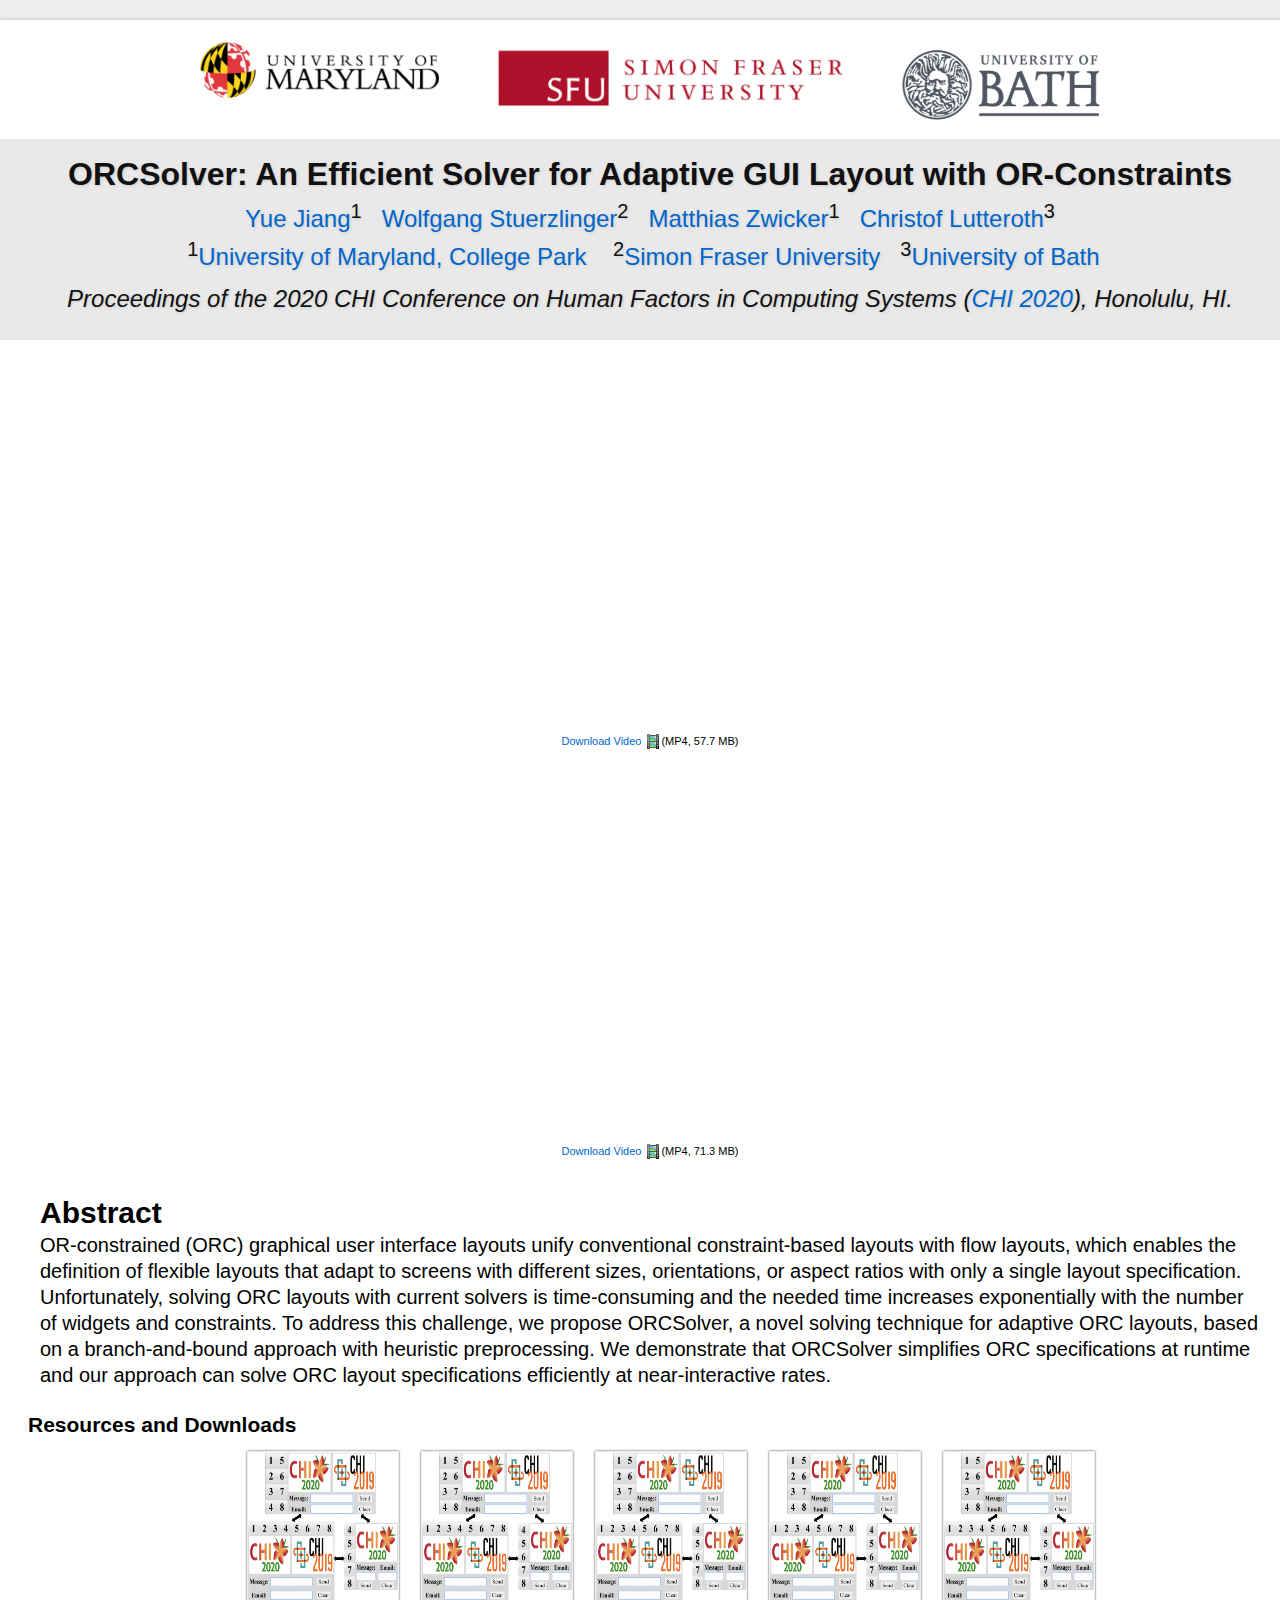
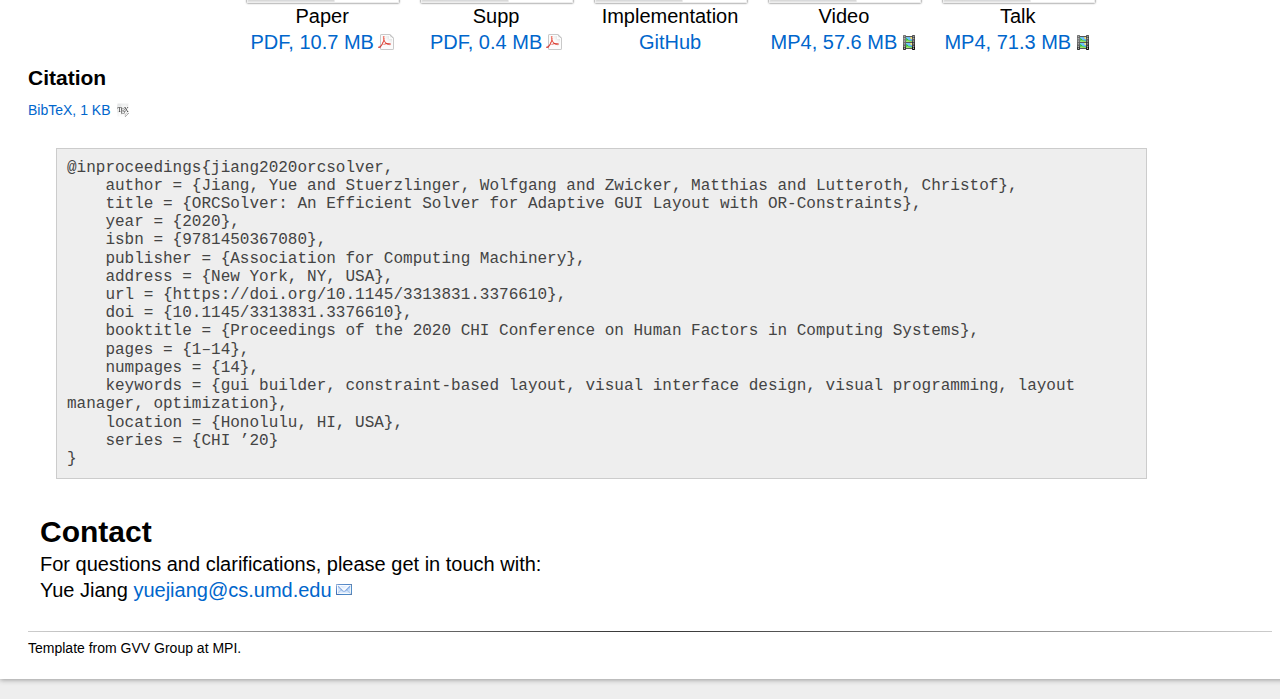
<file: papers/CHI2020_ORCSolver/project_page.html>
<!DOCTYPE html PUBLIC "-//W3C//DTD XHTML 1.0 Transitional//EN" "http://www.w3.org/TR/xhtml1/DTD/xhtml1-transitional.dtd">
<html xmlns="http://www.w3.org/1999/xhtml">
<head>
<title>ORCSolver: An Efficient Solver for Adaptive GUI Layout with OR-Constraints, CHI 2020</title>
<meta http-equiv="Content-Type" content="text/html; charset=UTF-8">

<!-- Meta tags for Zotero grab citation -->
<meta name="citation_title" content="ORCSolver: An Efficient Solver for Adaptive GUI Layout with OR-Constraints">
<meta name="citation_author" content="Jiang, Yue">
<meta name="citation_author" content="Stuerzlinger, Wolfgang">
<meta name="citation_author" content="Zwicker, Matthias">
<meta name="citation_author" content="Lutteroth, Christof">
<meta name="citation_publication_date" content="2020">
<meta name="citation_conference_title" content="Proceedings of the 2020 CHI Conference on Human Factors in Computing Systems (CHI 2020)">
<!-- <meta name="citation_volume" content="271"> -->
<!-- <meta name="citation_issue" content="20"> -->
<!-- <meta name="citation_firstpage" content="11761"> -->
<!-- <meta name="citation_lastpage" content="11766"> -->
<meta name="citation_pdf_url" content="https://yuejiang-nj.github.io/papers/CHI2020_ORCSolver/paper.pdf">

<!-- Meta tags for search engines to crawl -->
<meta name="robots" content="index,follow">
<meta name="description" content="OR-constrained (ORC) graphical user interface layouts unify conventional constraint-based layouts with flow layouts, which enables the definition of flexible layouts that adapt to screens with different sizes, orientations, or aspect ratios with only a single layout specification. Unfortunately, solving ORC layouts with current solvers is time-consuming and the needed time increases exponentially with the number of widgets and constraints. To address this challenge, we propose ORCSolver, a novel solving technique for adaptive ORC layouts, based on a branch-and-bound approach with heuristic preprocessing. We demonstrate that ORCSolver simplifies ORC specifications at runtime and our approach can solve ORC layout specifications efficiently at near-interactive rates.">
<meta name="keywords" content="GUI builder, layout manager, constraint-based layout, visual
interface design, visual programming, optimization">
<link rel="author" href="https://yuejiang-nj.github.io/"/>

<!-- Fonts and stuff -->
<!--<link href='http://fonts.googleapis.com/css?family=Open+Sans:400italic,700italic,800italic,400,700,800' rel='stylesheet' type='text/css'>-->
<link rel="stylesheet" type="text/css" href="css/project.css" media="screen" />
<link rel="stylesheet" type="text/css" media="screen" href="css/iconize.css" />
<!--<script src="js/google-code-prettify/prettify.js"></script>--> 


</head>

<body>
  <div id="content">
    <div id="content-inner">
      <div class="section logos">
    <a href="https://www.cs.umd.edu/" target="_blank"><img width="20%" height="23%" src="umd.png"></a>
    <a href="http://www.sfu.ca/siat.html" target="_blank"><img width="28%" height="28%" src="sfu.png"></a>
    <a href="https://www.bath.ac.uk/departments/department-of-computer-science/" target="_blank"><img width="17%" height="14%" src="bath.png"></a>
    <!-- <a href="https://www.cs.ubc.ca/" target="_blank"><img width="14%" height="14%" src="images/ubc.png"></a> -->
      </div>

      <div class="section head">
          <h1>ORCSolver: An Efficient Solver for Adaptive GUI Layout with OR-Constraints</h1>

    <div class="authors">
      <a href="https://yuejiang-nj.github.io/" target="_blank">Yue Jiang</a><sup>1</sup>&#160;&#160;
      <a href="http://ws.iat.sfu.ca/" target="_blank">Wolfgang Stuerzlinger</a><sup>2</sup>&#160;&#160;
      <a href="http://www.cs.umd.edu/~zwicker/" target="_blank">Matthias Zwicker</a><sup>1</sup>&#160;&#160;
      <a href="http://lutteroth.me/" target="_blank">Christof Lutteroth</a><sup>3</sup>
      <!-- &#160;&#160; -->
     <!--  <a href="http://people.mpi-inf.mpg.de/~elgharib/" target="_blank">Mohamed Elgharib</a><sup>1,2</sup>&#160;&#160;<br />
      <a href="https://people.epfl.ch/pascal.fua" target="_blank">Pascal Fua</a><sup>3</sup>&#160;&#160;
      <a href="http://people.mpi-inf.mpg.de/~hpseidel/" target="_blank">Hans-Peter Seidel</a><sup>1,2</sup>&#160;&#160;
      <a href="https://people.epfl.ch/helge.rhodin" target="_blank">Helge Rhodin</a><sup>3,4</sup>&#160;&#160;
      <a href="http://virtualhumans.mpi-inf.mpg.de/people/pons-moll.html" target="_blank">Gerard Pons-Moll</a><sup>1,2</sup>&#160;&#160;
      <a href="http://www.mpi-inf.mpg.de/~theobalt/" target="_blank">Christian Theobalt</a><sup>1,2</sup> -->
    </div>

    <div class="affiliations">
      <sup>1</sup><a href="https://www.cs.umd.edu/" target="_blank">University of Maryland, College Park</a> <a href="https://www.cs.umd.edu/" target="_blank"></a>&#160;&#160;
      <sup>2</sup><a href="http://www.sfu.ca/siat.html" target="_blank">Simon Fraser University</a>&#160;&#160;
      <sup>3</sup><a href="https://www.bath.ac.uk/departments/department-of-computer-science/" target="_blank">University of Bath</a>&#160;&#160;
      <!-- <sup>4</sup><a href="https://www.cs.ubc.ca/" target="_blank">University of British Columbia</a>&#160;&#160; -->
      <br />
    </div>

    <div class="venue">Proceedings of the 2020 CHI Conference on Human Factors in Computing Systems (<a href="https://chi2020.acm.org/" target="_blank">CHI 2020</a>), Honolulu, HI.</div>
      </div>
      
      <!--  <div class="section abstract">
      <center>
        <h2>
          <b>Update: The dataset is now available for download</b>
          </h2>
        </center>
      <center>
        <h2>
          <b>Update: Live demo of VNect at CVPR17! (<a href="../VNectDemo/" target="_blank">More details</a>)</b>
          </h2>
              </center>
          </br>
      <center>
        <h2>
                <b>Update: <a href="../VNectDemo/" target="_blank">VNect Demo</a> Model and Code Available For <br> Download as a <a href="#library"> C++ Library</a>! </b>
          </h2>
        </center>
          </div> -->


    <!--   <div class="section teaser">
          <iframe width="640" height="360" src="//www.youtube-nocookie.com/embed/W1ZNFfftx2E?showinfo=0&controls=1&modestbranding=0&autohide=1&theme=light" frameborder="0" webkitallowfullscreen mozallowfullscreen allowfullscreen></iframe> 
        <video width="70%" class="tab" controls>Your browser does not support the &lt;video&gt; tag.
              <source src="https://www.youtube.com/watch?v=l3h9JZHAOqI"/>
        </video>
 -->


    <!-- <p style="font-size:11px; text-align:center">
      Download Video: <a href="content/XNect_SIGGRAPH2020.mp4" target="_blank">HD</a> (MP4, 1080p, 152 MB)
    </p> -->
      <!-- </div> -->

          <div class="section teaser">
        <iframe src="https://www.youtube-nocookie.com/embed/0S77vVG8btE?showinfo=0&amp;controls=1&amp;modestbranding=0&amp;autohide=1&amp;theme=light" webkitallowfullscreen="" mozallowfullscreen="" allowfullscreen="" width="640" height="360" frameborder="0"></iframe>
    <p style="font-size:11px; text-align:center">
      <a href="video.mp4" target="_blank">Download Video</a>(MP4, 57.7 MB)
    </p>
      </div>

      <div class="section teaser">
        <iframe src="https://www.youtube-nocookie.com/embed/5SAZ8iDKFhc?showinfo=0&amp;controls=1&amp;modestbranding=0&amp;autohide=1&amp;theme=light" webkitallowfullscreen="" mozallowfullscreen="" allowfullscreen="" width="640" height="360" frameborder="0"></iframe>
    <p style="font-size:11px; text-align:center">
      <a href="talk.mp4" target="_blank">Download Video</a>(MP4, 71.3 MB)
    </p>
      </div>


      

      <div class="section abstract">
    <h2>Abstract</h2>
    <p>
OR-constrained (ORC) graphical user interface layouts unify conventional constraint-based layouts with flow layouts, which enables the definition of flexible layouts that adapt to screens with different sizes, orientations, or aspect ratios with only a single layout specification. Unfortunately, solving ORC layouts with current solvers is time-consuming and the needed time increases exponentially with the number of widgets and constraints. To address this challenge, we propose ORCSolver, a novel solving technique for adaptive ORC layouts, based on a branch-and-bound approach with heuristic preprocessing. We demonstrate that ORCSolver simplifies ORC specifications at runtime and our approach can solve ORC layout specifications efficiently at near-interactive rates.
    </p>
      </div>

<!--      <div class="section library">
    <h2>VNect Library (New!!)</h2>
        <a name="library"></a>
    <p>
        The C++ Library (Windows only) comes bundled with the lastest, greatest, faster and better VNect demo network, along with the kinematic skeleton fitting stage, and configurable filtering for various stages of the pipeline. The hyperparameters of the various stages are configurable, and the motion tracking results can be exported to BVH. For further details refer to the documentation supplied with the library. For access, see <a href='https://gvv-assets.mpi-inf.mpg.de/vnectlib'>GVV Assets Portal</a>.
    </p>
    <center>
      <ul>
            <li class="grid_larger">
          <div class = "griditem_larger">
                  <img src="images/vnect_bvh1.gif" alt="VNect BVH Example 1">
        </div>
          </li>
        <li class="grid_larger"> 
           <div class = "griditem_larger"> 
                  <img src="images/vnect_bvh2.gif" alt="VNect BVH Example 2">
           </div>
         </li>
        </ul>
        </center>
</div> -->

      <div class="section downloads">
    <h2>Resources and Downloads</h2>
    <center>
      <ul>
            <li class="grid">
          <div class = "griditem">
        <a href="paper.pdf" target="_blank" class="imageLink"><img src = "teaser.png"></a><br />
          Paper<br/><a href="paper.pdf" target="_blank">PDF, 10.7 MB</a>
        </div>
          </li>
            <li class="grid">
          <div class = "griditem">
        <a href="supp.pdf" target="_blank" class="imageLink"><img src = "teaser.png"></a><br />
          Supp<br/><a href="supp.pdf" target="_blank">PDF, 0.4 MB</a>
        </div>
          </li>
        <li class="grid"> 
           <div class = "griditem"> 
        <a href="https://github.com/YueJiang-nj/ORCSolver-CHI2020" target="_blank" class="imageLink"><img src = "teaser.png"></a><br />
            Implementation<br /> <a href="https://github.com/YueJiang-nj/ORCSolver-CHI2020" target="_blank">GitHub</a>
                <!--<br />(See Contact section) -->
           </div>
         </li>
        <li class="grid"> 
           <div class = "griditem"> 
        <a href="https://www.youtube.com/watch?v=0S77vVG8btE" target="_blank" class="imageLink"><img src = "teaser.png"></a><br />
            Video<br /> <a href="https://www.youtube.com/watch?v=0S77vVG8btE" target="_blank">MP4, 57.6 MB</a>
           </div>
         </li>

         <li class="grid"> 
           <div class = "griditem"> 
        <a href="https://www.youtube.com/watch?v=5SAZ8iDKFhc" target="_blank" class="imageLink"><img src = "teaser.png"></a><br />
            Talk<br /> <a href="https://www.youtube.com/watch?v=5SAZ8iDKFhc" target="_blank">MP4, 71.3 MB</a>
           </div>
         </li>
       <!--  <li class="grid"> 
           <div class = "griditem"> 
        <a href="https://docs.google.com/spreadsheets/d/12dmh9_Tx7bj1UXgM5v1KIXdID7bhqFKI73XTWEcqzmY/edit?usp=sharing" target="_blank" class="imageLink"><img src = "images/qual.jpg"></a><br />
            CC BY Sequences<br /> <a href="https://docs.google.com/spreadsheets/d/12dmh9_Tx7bj1UXgM5v1KIXdID7bhqFKI73XTWEcqzmY/edit?usp=sharing" target="_blank">Links</a>
           </div>
         </li> -->
             
        </ul>
        </center>
        </div>
<br />



 <div class="section list">
    <h2>Citation</h2>
    <p><a href="reference.bib" target="_blank">BibTeX, 1 KB</a></p>
    <div class="section bibtex">
          <pre>
@inproceedings{jiang2020orcsolver,
    author = {Jiang, Yue and Stuerzlinger, Wolfgang and Zwicker, Matthias and Lutteroth, Christof},
    title = {ORCSolver: An Efficient Solver for Adaptive GUI Layout with OR-Constraints},
    year = {2020},
    isbn = {9781450367080},
    publisher = {Association for Computing Machinery},
    address = {New York, NY, USA},
    url = {https://doi.org/10.1145/3313831.3376610},
    doi = {10.1145/3313831.3376610},
    booktitle = {Proceedings of the 2020 CHI Conference on Human Factors in Computing Systems},
    pages = {1–14},
    numpages = {14},
    keywords = {gui builder, constraint-based layout, visual interface design, visual programming, layout manager, optimization},
    location = {Honolulu, HI, USA},
    series = {CHI ’20}
}</pre>
      </div>
 </div>
   
      <div class="section contact">
    <h2>Contact</h2>
        <a name="contact"></a>
        For questions and clarifications, please get in touch with:<br />
        Yue Jiang <a href="mailto:yuejiang@cs.umd.edu">yuejiang@cs.umd.edu</a> <br />
      </div>

      <div class="section">
    <hr class="smooth">
      Template from GVV Group at MPI.
      <!-- <a href="http://www.zotero.org" target="_blank">Zotero</a> translator friendly. |  -->
          <!--Page last updated--> 
              <!--#config timefmt="%d-%b-%Y" --><!--#echo var="LAST_MODIFIED" -->
              <!-- <a href="https://imprint.mpi-klsb.mpg.de/inf/xnect">Imprint</a> | -->
              <!-- <a href="https://data-protection.mpi-klsb.mpg.de/inf/xnect">Data Protection</a>  -->
      </div>

    </div>
  </div>
</div>

</body>
</html>
</file>
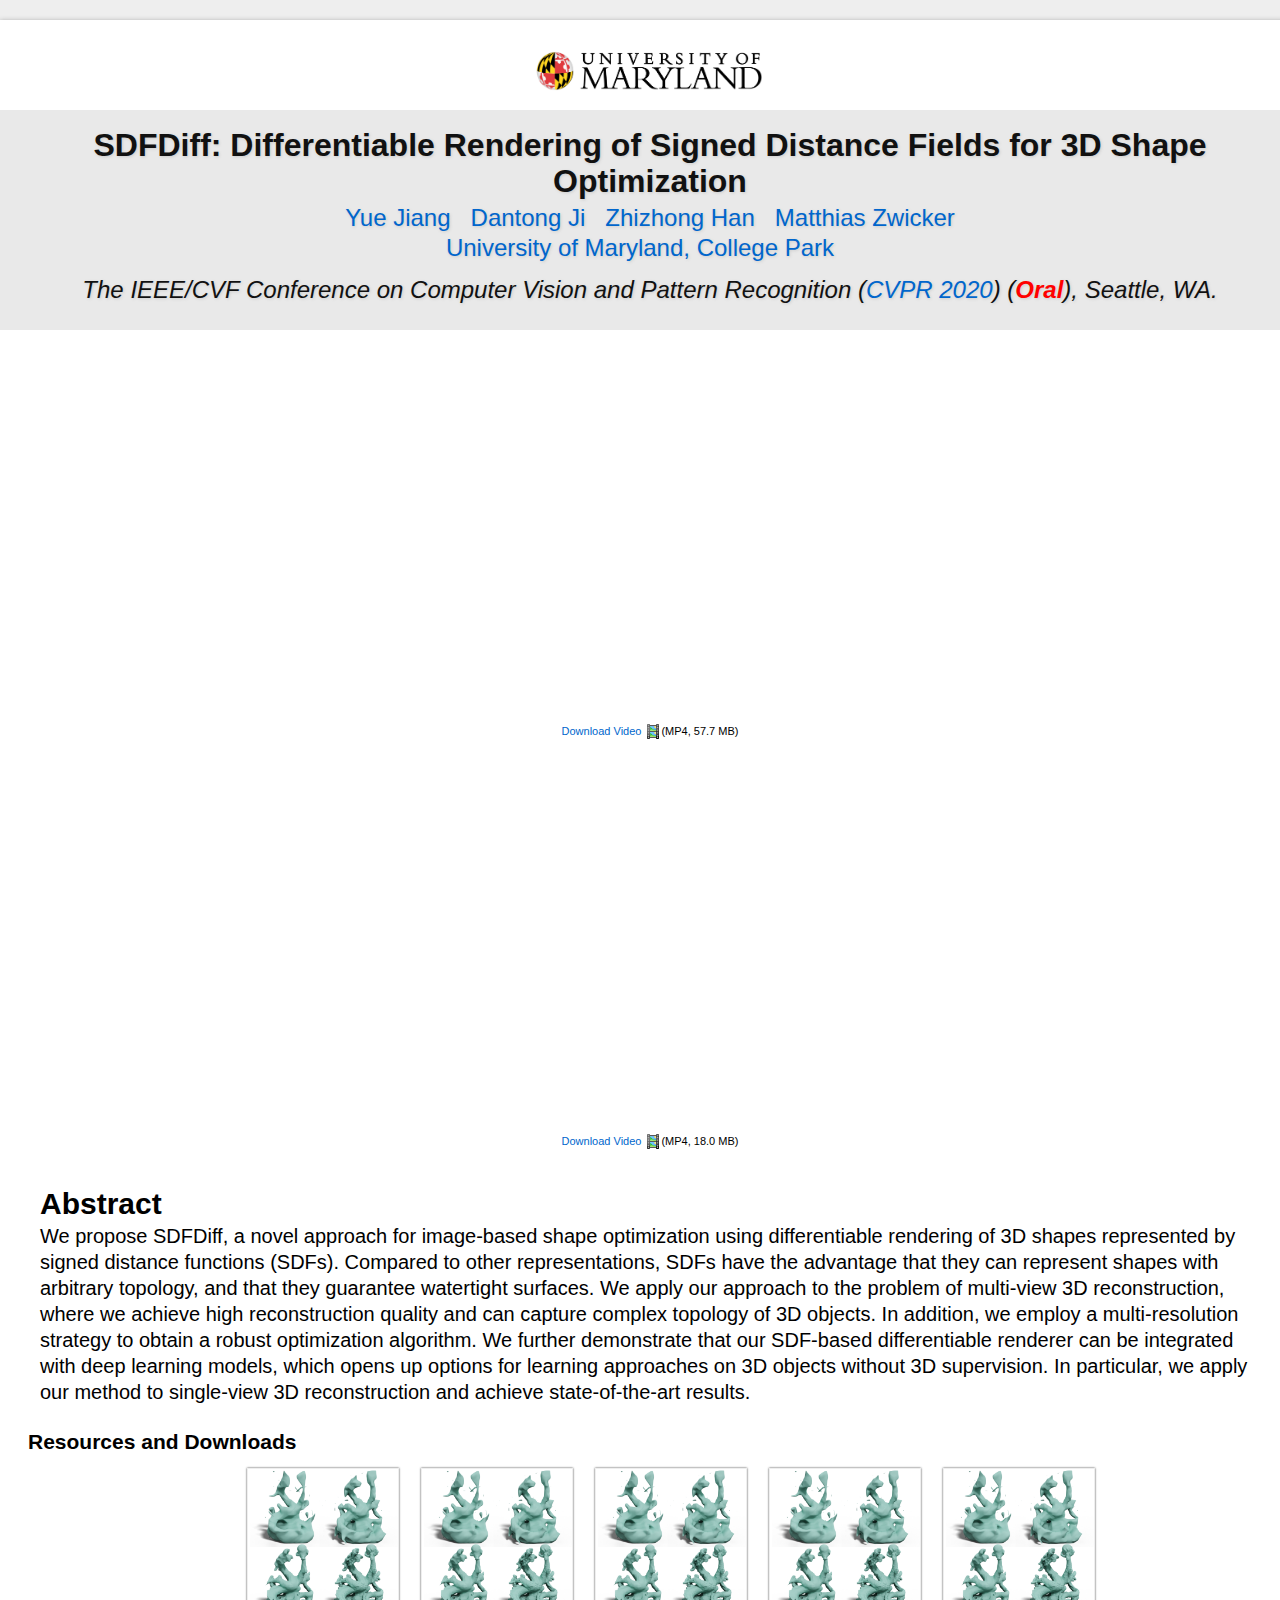
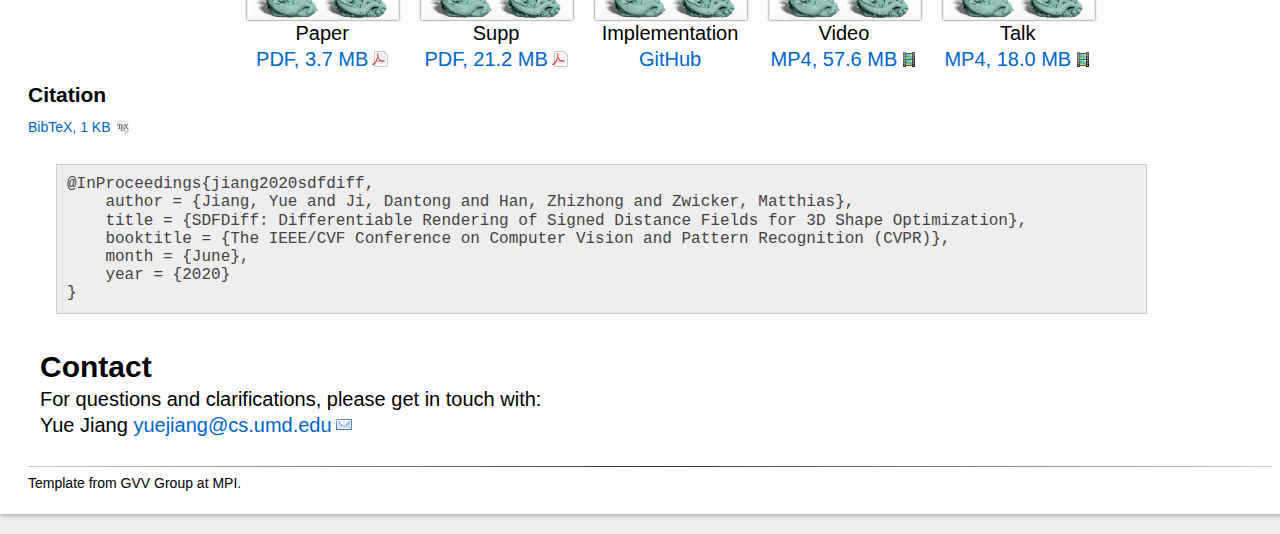
<file: papers/CVPR2020_SDFDiff/project_page.html>
<!DOCTYPE html PUBLIC "-//W3C//DTD XHTML 1.0 Transitional//EN" "http://www.w3.org/TR/xhtml1/DTD/xhtml1-transitional.dtd">
<html xmlns="http://www.w3.org/1999/xhtml">
<head>
<title>SDFDiff: Differentiable Rendering of Signed Distance Fields for 3D Shape Optimization, CVPR 2020 (Oral)</title>
<meta http-equiv="Content-Type" content="text/html; charset=UTF-8">

<!-- Meta tags for Zotero grab citation -->
<meta name="citation_title" content="SDFDiff: Differentiable Rendering of Signed Distance Fields for 3D Shape Optimization">
<meta name="citation_author" content="Jiang, Yue">
<meta name="citation_author" content="Ji, Dantong">
<meta name="citation_author" content="Han, Zhizhong">
<meta name="citation_author" content="Zwicker, Matthias">
<meta name="citation_publication_date" content="2020">
<meta name="citation_conference_title" content="The IEEE/CVF Conference on Computer Vision and Pattern Recognition (CVPR 2020)">
<!-- <meta name="citation_volume" content="271"> -->
<!-- <meta name="citation_issue" content="20"> -->
<!-- <meta name="citation_firstpage" content="11761"> -->
<!-- <meta name="citation_lastpage" content="11766"> -->
<meta name="citation_pdf_url" content="https://yuejiang-nj.github.io/papers/CVPR2020_SDFDiff/paper.pdf">

<!-- Meta tags for search engines to crawl -->
<meta name="robots" content="index,follow">
<meta name="description" content="We propose SDFDiff, a novel approach for image-based shape optimization using differentiable rendering of 3D shapes represented by signed distance functions (SDFs). Compared to other representations, SDFs have the advantage that they can represent shapes with arbitrary topology, and that they guarantee watertight surfaces. We apply our approach to the problem of multi-view 3D reconstruction, where we achieve high reconstruction quality and can capture complex topology of 3D objects. In addition, we employ a multi-resolution strategy to obtain a robust optimization algorithm. We further demonstrate that our SDF-based differentiable renderer can be integrated with deep learning models, which opens up options for learning approaches on 3D objects without 3D supervision. In particular, we apply our method to single-view 3D reconstruction and achieve state-of-the-art results.">
<meta name="keywords" content="differentiable rendering, signed distance field, image-based 3D reconstruction, 3D shape optimization, deep learning, inverse graphics">
<link rel="author" href="https://yuejiang-nj.github.io/"/>

<!-- Fonts and stuff -->
<!--<link href='http://fonts.googleapis.com/css?family=Open+Sans:400italic,700italic,800italic,400,700,800' rel='stylesheet' type='text/css'>-->
<link rel="stylesheet" type="text/css" href="css/project.css" media="screen" />
<link rel="stylesheet" type="text/css" media="screen" href="css/iconize.css" />
<!--<script src="js/google-code-prettify/prettify.js"></script>--> 


</head>

<body>
  <div id="content">
    <div id="content-inner">
      <div class="section logos">
	<a href="https://www.cs.umd.edu/" target="_blank"><img width="18%" height="18%" src="umd.png"></a>
<!-- 	<a href="http://www.cs.uni-saarland.de/" target="_blank"><img width="15%" height="15%" src="images/uds_csgrad_web.png"></a>
	<a href="https://www.epfl.ch/en/" target="_blank"><img width="14%" height="14%" src="images/epfl.png"></a>
	<a href="https://www.cs.ubc.ca/" target="_blank"><img width="14%" height="14%" src="images/ubc.png"></a> -->
      </div>

      <div class="section head">
          <h1>SDFDiff: Differentiable Rendering of Signed Distance Fields for 3D Shape Optimization</h1>

	<div class="authors">
	  <a href="https://yuejiang-nj.github.io/" target="_blank">Yue Jiang</a><sup></sup>&#160;&#160;
	  <a href="https://www.linkedin.com/in/dantong-ji-293b66169/" target="_blank">Dantong Ji</a><sup></sup>&#160;&#160;
	  <a href="https://h312h.github.io/" target="_blank">Zhizhong Han</a><sup></sup>&#160;&#160;
	  <a href="http://www.cs.umd.edu/~zwicker/" target="_blank">Matthias Zwicker</a><sup></sup>
	  <!-- &#160;&#160; -->
	 <!--  <a href="http://people.mpi-inf.mpg.de/~elgharib/" target="_blank">Mohamed Elgharib</a><sup>1,2</sup>&#160;&#160;<br />
	  <a href="https://people.epfl.ch/pascal.fua" target="_blank">Pascal Fua</a><sup>3</sup>&#160;&#160;
	  <a href="http://people.mpi-inf.mpg.de/~hpseidel/" target="_blank">Hans-Peter Seidel</a><sup>1,2</sup>&#160;&#160;
	  <a href="https://people.epfl.ch/helge.rhodin" target="_blank">Helge Rhodin</a><sup>3,4</sup>&#160;&#160;
	  <a href="http://virtualhumans.mpi-inf.mpg.de/people/pons-moll.html" target="_blank">Gerard Pons-Moll</a><sup>1,2</sup>&#160;&#160;
	  <a href="http://www.mpi-inf.mpg.de/~theobalt/" target="_blank">Christian Theobalt</a><sup>1,2</sup> -->
	</div>

	<div class="affiliations">
	  <sup></sup><a href="https://www.cs.umd.edu/" target="_blank">University of Maryland, College Park</a> <a href="https://www.cs.umd.edu/" target="_blank"></a>&#160;&#160;
	  <!-- <sup>2</sup><a href="https://saarland-informatics-campus.de/en/" target="_blank">Saarland Informatics Campus</a>&#160;&#160;
	  <sup>3</sup><a href="https://www.epfl.ch/en/" target="_blank">EPFL</a>&#160;&#160;
	  <sup>4</sup><a href="https://www.cs.ubc.ca/" target="_blank">University of British Columbia</a>&#160;&#160; -->
	  <br />
	</div>

	<div class="venue">The IEEE/CVF Conference on Computer Vision and Pattern Recognition (<a href="http://cvpr2020.thecvf.com/" target="_blank">CVPR 2020</a>) (<strong><font color="red">Oral</font></strong>), Seattle, WA.</div>
      </div>
	  
	  <!--	<div class="section abstract">
	  <center>
	    <h2>
	      <b>Update: The dataset is now available for download</b>
	      </h2>
	    </center>
	  <center>
	    <h2>
	      <b>Update: Live demo of VNect at CVPR17! (<a href="../VNectDemo/" target="_blank">More details</a>)</b>
	      </h2>
              </center>
          </br>
	  <center>
	    <h2>
                <b>Update: <a href="../VNectDemo/" target="_blank">VNect Demo</a> Model and Code Available For <br> Download as a <a href="#library"> C++ Library</a>! </b>
	      </h2>
	    </center>
          </div> -->


    <!--   <div class="section teaser">
          <iframe width="640" height="360" src="//www.youtube-nocookie.com/embed/W1ZNFfftx2E?showinfo=0&controls=1&modestbranding=0&autohide=1&theme=light" frameborder="0" webkitallowfullscreen mozallowfullscreen allowfullscreen></iframe> 
        <video width="70%" class="tab" controls>Your browser does not support the &lt;video&gt; tag.
              <source src="https://www.youtube.com/watch?v=l3h9JZHAOqI"/>
        </video>
 -->


	<!-- <p style="font-size:11px; text-align:center">
	  Download Video: <a href="content/XNect_SIGGRAPH2020.mp4" target="_blank">HD</a> (MP4, 1080p, 152 MB)
	</p> -->
      <!-- </div> -->

          <div class="section teaser">
	  	<iframe src="https://www.youtube-nocookie.com/embed/l3h9JZHAOqI?showinfo=0&amp;controls=1&amp;modestbranding=0&amp;autohide=1&amp;theme=light" webkitallowfullscreen="" mozallowfullscreen="" allowfullscreen="" width="640" height="360" frameborder="0"></iframe>
	<p style="font-size:11px; text-align:center">
	  <a href="video.mp4" target="_blank">Download Video</a>(MP4, 57.7 MB)
	</p>
      </div>

      <div class="section teaser">
	  	<iframe src="https://www.youtube-nocookie.com/embed/0A83pElG5gk?showinfo=0&amp;controls=1&amp;modestbranding=0&amp;autohide=1&amp;theme=light" webkitallowfullscreen="" mozallowfullscreen="" allowfullscreen="" width="640" height="360" frameborder="0"></iframe>
	<p style="font-size:11px; text-align:center">
	  <a href="talk.mp4" target="_blank">Download Video</a>(MP4, 18.0 MB)
	</p>
      </div>


      

      <div class="section abstract">
	<h2>Abstract</h2>
	<p>
We propose SDFDiff, a novel approach for image-based shape optimization using differentiable rendering of 3D shapes represented by signed distance functions (SDFs). Compared to other representations, SDFs have the advantage that they can represent shapes with arbitrary topology, and that they guarantee watertight surfaces. We apply our approach to the problem of multi-view 3D reconstruction, where we achieve high reconstruction quality and can capture complex topology of 3D objects. In addition, we employ a multi-resolution strategy to obtain a robust optimization algorithm. We further demonstrate that our SDF-based differentiable renderer can be integrated with deep learning models, which opens up options for learning approaches on 3D objects without 3D supervision. In particular, we apply our method to single-view 3D reconstruction and achieve state-of-the-art results.
	</p>
      </div>

<!--      <div class="section library">
	<h2>VNect Library (New!!)</h2>
        <a name="library"></a>
	<p>
        The C++ Library (Windows only) comes bundled with the lastest, greatest, faster and better VNect demo network, along with the kinematic skeleton fitting stage, and configurable filtering for various stages of the pipeline. The hyperparameters of the various stages are configurable, and the motion tracking results can be exported to BVH. For further details refer to the documentation supplied with the library. For access, see <a href='https://gvv-assets.mpi-inf.mpg.de/vnectlib'>GVV Assets Portal</a>.
	</p>
	<center>
	  <ul>
            <li class="grid_larger">
	      <div class = "griditem_larger">
                  <img src="images/vnect_bvh1.gif" alt="VNect BVH Example 1">
		</div>
	      </li>
	    <li class="grid_larger"> 
	       <div class = "griditem_larger"> 
                  <img src="images/vnect_bvh2.gif" alt="VNect BVH Example 2">
	       </div>
	     </li>
	    </ul>
	    </center>
</div> -->

      <div class="section downloads">
	<h2>Resources and Downloads</h2>
	<center>
	  <ul>
            <li class="grid">
	      <div class = "griditem">
		<a href="paper.pdf" target="_blank" class="imageLink"><img src = "teaser.png"></a><br />
		  Paper<br/><a href="paper.pdf" target="_blank">PDF, 3.7 MB</a>
		</div>
	      </li>
            <li class="grid">
	      <div class = "griditem">
		<a href="supp.pdf" target="_blank" class="imageLink"><img src = "teaser.png"></a><br />
		  Supp<br/><a href="supp.pdf" target="_blank">PDF, 21.2 MB</a>
		</div>
	      </li>
	    <li class="grid"> 
	       <div class = "griditem"> 
		<a href="https://github.com/YueJiang-nj/CVPR2020-SDFDiff" target="_blank" class="imageLink"><img src = "teaser.png"></a><br />
	     	Implementation<br /> <a href="https://github.com/YueJiang-nj/CVPR2020-SDFDiff" target="_blank">GitHub</a>
                <!--<br />(See Contact section) -->
	       </div>
	     </li>
	    <li class="grid"> 
	       <div class = "griditem"> 
		<a href="https://www.youtube.com/watch?v=l3h9JZHAOqI" target="_blank" class="imageLink"><img src = "teaser.png"></a><br />
	     	Video<br /> <a href="https://www.youtube.com/watch?v=l3h9JZHAOqI" target="_blank">MP4, 57.6 MB</a>
	       </div>
	     </li>

	     <li class="grid"> 
	       <div class = "griditem"> 
		<a href="https://www.youtube.com/watch?v=0A83pElG5gk" target="_blank" class="imageLink"><img src = "teaser.png"></a><br />
	     	Talk<br /> <a href="https://www.youtube.com/watch?v=0A83pElG5gk" target="_blank">MP4, 18.0 MB</a>
	       </div>
	     </li>
	   <!--  <li class="grid"> 
	       <div class = "griditem"> 
		<a href="https://docs.google.com/spreadsheets/d/12dmh9_Tx7bj1UXgM5v1KIXdID7bhqFKI73XTWEcqzmY/edit?usp=sharing" target="_blank" class="imageLink"><img src = "images/qual.jpg"></a><br />
	     	CC BY Sequences<br /> <a href="https://docs.google.com/spreadsheets/d/12dmh9_Tx7bj1UXgM5v1KIXdID7bhqFKI73XTWEcqzmY/edit?usp=sharing" target="_blank">Links</a>
	       </div>
	     </li> -->
             
	    </ul>
	    </center>
	    </div>
<br />



 <div class="section list">
	<h2>Citation</h2>
	<p><a href="reference.bib" target="_blank">BibTeX, 1 KB</a></p>
	<div class="section bibtex">
	      <pre>
@InProceedings{jiang2020sdfdiff,
    author = {Jiang, Yue and Ji, Dantong and Han, Zhizhong and Zwicker, Matthias},
    title = {SDFDiff: Differentiable Rendering of Signed Distance Fields for 3D Shape Optimization},
    booktitle = {The IEEE/CVF Conference on Computer Vision and Pattern Recognition (CVPR)},
    month = {June},
    year = {2020}
}</pre>
	  </div>
 </div>
   
      <div class="section contact">
	<h2>Contact</h2>
        <a name="contact"></a>
        For questions and clarifications, please get in touch with:<br />
        Yue Jiang <a href="mailto:yuejiang@cs.umd.edu">yuejiang@cs.umd.edu</a> <br />
      </div>

      <div class="section">
	<hr class="smooth">
	  Template from GVV Group at MPI.
	  <!-- <a href="http://www.zotero.org" target="_blank">Zotero</a> translator friendly. |  -->
          <!--Page last updated--> 
              <!--#config timefmt="%d-%b-%Y" --><!--#echo var="LAST_MODIFIED" -->
              <!-- <a href="https://imprint.mpi-klsb.mpg.de/inf/xnect">Imprint</a> | -->
              <!-- <a href="https://data-protection.mpi-klsb.mpg.de/inf/xnect">Data Protection</a>  -->
      </div>

    </div>
  </div>
</div>

</body>
</html>
</file>
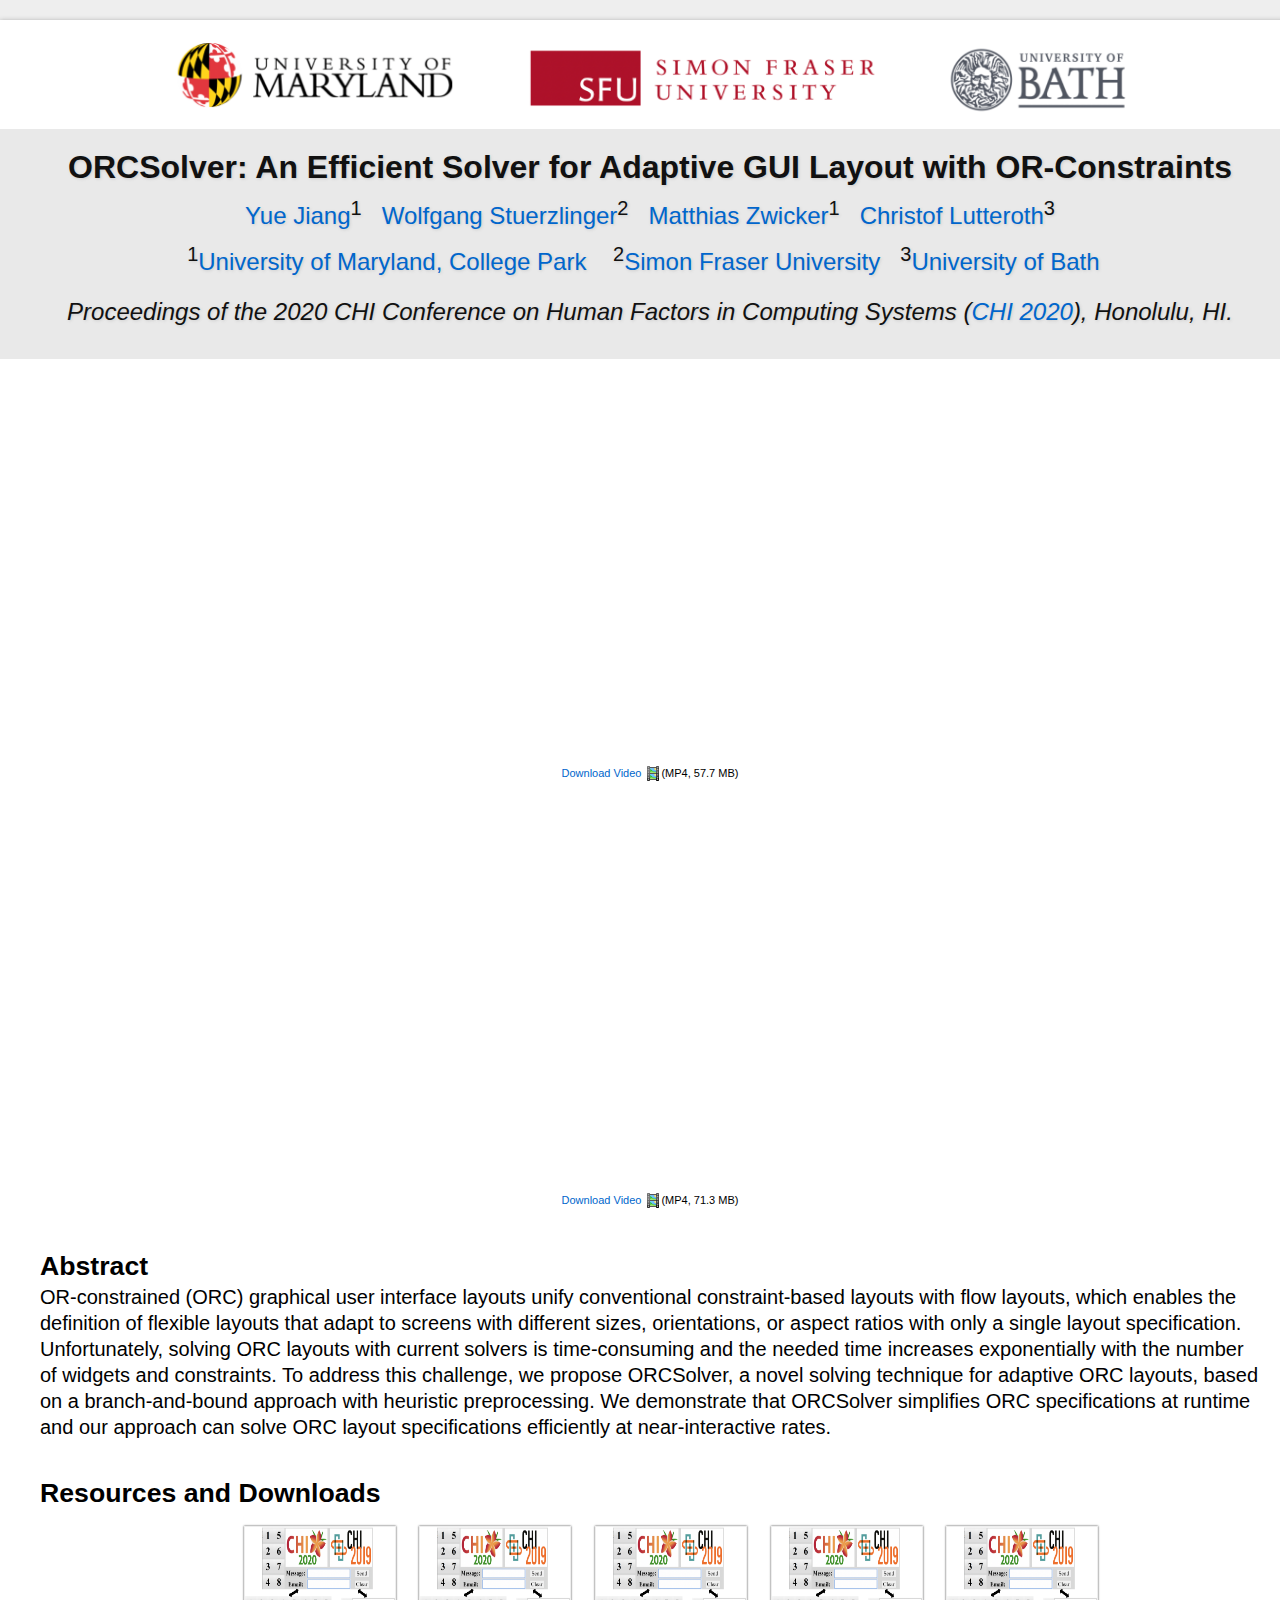
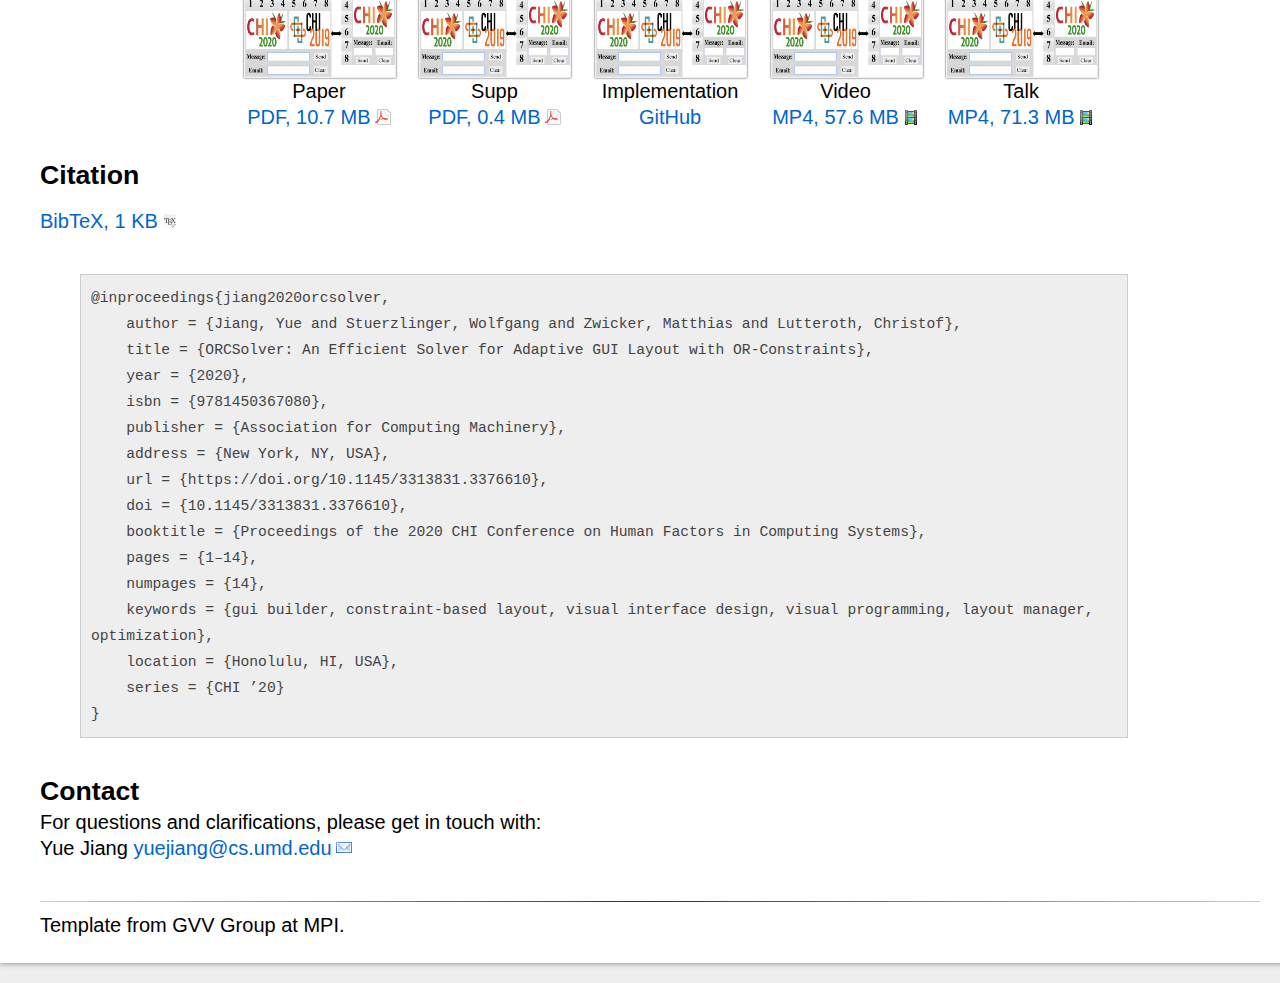
<file: Publications/2020CHI_ORCSolver/CHI2020_ORCSolver/main.html>
<!DOCTYPE html PUBLIC "-//W3C//DTD XHTML 1.0 Transitional//EN" "http://www.w3.org/TR/xhtml1/DTD/xhtml1-transitional.dtd">
<html xmlns="http://www.w3.org/1999/xhtml">
<head>
<title>ORCSolver: An Efficient Solver for Adaptive GUI Layout with OR-Constraints, CHI 2020</title>
<meta http-equiv="Content-Type" content="text/html; charset=UTF-8">

<!-- Meta tags for Zotero grab citation -->
<meta name="citation_title" content="ORCSolver: An Efficient Solver for Adaptive GUI Layout with OR-Constraints">
<meta name="citation_author" content="Jiang, Yue">
<meta name="citation_author" content="Stuerzlinger, Wolfgang">
<meta name="citation_author" content="Zwicker, Matthias">
<meta name="citation_author" content="Lutteroth, Christof">
<meta name="citation_publication_date" content="2020">
<meta name="citation_conference_title" content="Proceedings of the 2020 CHI Conference on Human Factors in Computing Systems (CHI 2020)">
<!-- <meta name="citation_volume" content="271"> -->
<!-- <meta name="citation_issue" content="20"> -->
<!-- <meta name="citation_firstpage" content="11761"> -->
<!-- <meta name="citation_lastpage" content="11766"> -->
<meta name="citation_pdf_url" content="https://yuejiang-nj.github.io/papers/CHI2020_ORCSolver/paper.pdf">

<!-- Meta tags for search engines to crawl -->
<meta name="robots" content="index,follow">
<meta name="description" content="OR-constrained (ORC) graphical user interface layouts unify conventional constraint-based layouts with flow layouts, which enables the definition of flexible layouts that adapt to screens with different sizes, orientations, or aspect ratios with only a single layout specification. Unfortunately, solving ORC layouts with current solvers is time-consuming and the needed time increases exponentially with the number of widgets and constraints. To address this challenge, we propose ORCSolver, a novel solving technique for adaptive ORC layouts, based on a branch-and-bound approach with heuristic preprocessing. We demonstrate that ORCSolver simplifies ORC specifications at runtime and our approach can solve ORC layout specifications efficiently at near-interactive rates.">
<meta name="keywords" content="GUI builder, layout manager, constraint-based layout, visual
interface design, visual programming, optimization">
<link rel="author" href="https://yuejiang-nj.github.io/"/>

<!-- Fonts and stuff -->
<!--<link href='http://fonts.googleapis.com/css?family=Open+Sans:400italic,700italic,800italic,400,700,800' rel='stylesheet' type='text/css'>-->
<link rel="stylesheet" type="text/css" href="css/project.css" media="screen" />
<link rel="stylesheet" type="text/css" media="screen" href="css/iconize.css" />
<!--<script src="js/google-code-prettify/prettify.js"></script>--> 


</head>

<body>
  <div id="content">
    <div id="content-inner">
      <div class="section logos">
    <a href="https://www.cs.umd.edu/" target="_blank"><img width="23%" height="23%" src="umd.png"></a>
    <a href="http://www.sfu.ca/siat.html" target="_blank"><img width="28%" height="28%" src="sfu.png"></a>
    <a href="https://www.bath.ac.uk/departments/department-of-computer-science/" target="_blank"><img width="15%" height="15%" src="bath.png"></a>
    <!-- <a href="https://www.cs.ubc.ca/" target="_blank"><img width="14%" height="14%" src="images/ubc.png"></a> -->
      </div>

      <div class="section head">
          <h1>ORCSolver: An Efficient Solver for Adaptive GUI Layout with OR-Constraints</h1>

    <div class="authors">
      <a href="https://yuejiang-nj.github.io/" target="_blank">Yue Jiang</a><sup>1</sup>&#160;&#160;
      <a href="http://ws.iat.sfu.ca/" target="_blank">Wolfgang Stuerzlinger</a><sup>2</sup>&#160;&#160;
      <a href="http://www.cs.umd.edu/~zwicker/" target="_blank">Matthias Zwicker</a><sup>1</sup>&#160;&#160;
      <a href="http://lutteroth.me/" target="_blank">Christof Lutteroth</a><sup>3</sup>
      <!-- &#160;&#160; -->
     <!--  <a href="http://people.mpi-inf.mpg.de/~elgharib/" target="_blank">Mohamed Elgharib</a><sup>1,2</sup>&#160;&#160;<br />
      <a href="https://people.epfl.ch/pascal.fua" target="_blank">Pascal Fua</a><sup>3</sup>&#160;&#160;
      <a href="http://people.mpi-inf.mpg.de/~hpseidel/" target="_blank">Hans-Peter Seidel</a><sup>1,2</sup>&#160;&#160;
      <a href="https://people.epfl.ch/helge.rhodin" target="_blank">Helge Rhodin</a><sup>3,4</sup>&#160;&#160;
      <a href="http://virtualhumans.mpi-inf.mpg.de/people/pons-moll.html" target="_blank">Gerard Pons-Moll</a><sup>1,2</sup>&#160;&#160;
      <a href="http://www.mpi-inf.mpg.de/~theobalt/" target="_blank">Christian Theobalt</a><sup>1,2</sup> -->
    </div>

    <div class="affiliations">
      <sup>1</sup><a href="https://www.cs.umd.edu/" target="_blank">University of Maryland, College Park</a> <a href="https://www.cs.umd.edu/" target="_blank"></a>&#160;&#160;
      <sup>2</sup><a href="http://www.sfu.ca/siat.html" target="_blank">Simon Fraser University</a>&#160;&#160;
      <sup>3</sup><a href="https://www.bath.ac.uk/departments/department-of-computer-science/" target="_blank">University of Bath</a>&#160;&#160;
      <!-- <sup>4</sup><a href="https://www.cs.ubc.ca/" target="_blank">University of British Columbia</a>&#160;&#160; -->
      <br />
    </div>

    <div class="venue">Proceedings of the 2020 CHI Conference on Human Factors in Computing Systems (<a href="https://chi2020.acm.org/" target="_blank">CHI 2020</a>), Honolulu, HI.</div>
      </div>
      
      <!--  <div class="section abstract">
      <center>
        <h2>
          <b>Update: The dataset is now available for download</b>
          </h2>
        </center>
      <center>
        <h2>
          <b>Update: Live demo of VNect at CVPR17! (<a href="../VNectDemo/" target="_blank">More details</a>)</b>
          </h2>
              </center>
          </br>
      <center>
        <h2>
                <b>Update: <a href="../VNectDemo/" target="_blank">VNect Demo</a> Model and Code Available For <br> Download as a <a href="#library"> C++ Library</a>! </b>
          </h2>
        </center>
          </div> -->


    <!--   <div class="section teaser">
          <iframe width="640" height="360" src="//www.youtube-nocookie.com/embed/W1ZNFfftx2E?showinfo=0&controls=1&modestbranding=0&autohide=1&theme=light" frameborder="0" webkitallowfullscreen mozallowfullscreen allowfullscreen></iframe> 
        <video width="70%" class="tab" controls>Your browser does not support the &lt;video&gt; tag.
              <source src="https://www.youtube.com/watch?v=l3h9JZHAOqI"/>
        </video>
 -->


    <!-- <p style="font-size:11px; text-align:center">
      Download Video: <a href="content/XNect_SIGGRAPH2020.mp4" target="_blank">HD</a> (MP4, 1080p, 152 MB)
    </p> -->
      <!-- </div> -->

          <div class="section teaser">
        <iframe src="https://www.youtube-nocookie.com/embed/0S77vVG8btE?showinfo=0&amp;controls=1&amp;modestbranding=0&amp;autohide=1&amp;theme=light" webkitallowfullscreen="" mozallowfullscreen="" allowfullscreen="" width="640" height="360" frameborder="0"></iframe>
    <p style="font-size:11px; text-align:center">
      <a href="video.mp4" target="_blank">Download Video</a>(MP4, 57.7 MB)
    </p>
      </div>

      <div class="section teaser">
        <iframe src="https://www.youtube-nocookie.com/embed/5SAZ8iDKFhc?showinfo=0&amp;controls=1&amp;modestbranding=0&amp;autohide=1&amp;theme=light" webkitallowfullscreen="" mozallowfullscreen="" allowfullscreen="" width="640" height="360" frameborder="0"></iframe>
    <p style="font-size:11px; text-align:center">
      <a href="talk.mp4" target="_blank">Download Video</a>(MP4, 71.3 MB)
    </p>
      </div>


      

      <div class="section abstract">
    <h2>Abstract</h2>
    <p>
OR-constrained (ORC) graphical user interface layouts unify conventional constraint-based layouts with flow layouts, which enables the definition of flexible layouts that adapt to screens with different sizes, orientations, or aspect ratios with only a single layout specification. Unfortunately, solving ORC layouts with current solvers is time-consuming and the needed time increases exponentially with the number of widgets and constraints. To address this challenge, we propose ORCSolver, a novel solving technique for adaptive ORC layouts, based on a branch-and-bound approach with heuristic preprocessing. We demonstrate that ORCSolver simplifies ORC specifications at runtime and our approach can solve ORC layout specifications efficiently at near-interactive rates.
    </p>
      </div>

<!--      <div class="section library">
    <h2>VNect Library (New!!)</h2>
        <a name="library"></a>
    <p>
        The C++ Library (Windows only) comes bundled with the lastest, greatest, faster and better VNect demo network, along with the kinematic skeleton fitting stage, and configurable filtering for various stages of the pipeline. The hyperparameters of the various stages are configurable, and the motion tracking results can be exported to BVH. For further details refer to the documentation supplied with the library. For access, see <a href='https://gvv-assets.mpi-inf.mpg.de/vnectlib'>GVV Assets Portal</a>.
    </p>
    <center>
      <ul>
            <li class="grid_larger">
          <div class = "griditem_larger">
                  <img src="images/vnect_bvh1.gif" alt="VNect BVH Example 1">
        </div>
          </li>
        <li class="grid_larger"> 
           <div class = "griditem_larger"> 
                  <img src="images/vnect_bvh2.gif" alt="VNect BVH Example 2">
           </div>
         </li>
        </ul>
        </center>
</div> -->

      <div class="section downloads">
    <h2>Resources and Downloads</h2>
    <center>
      <ul>
            <li class="grid">
          <div class = "griditem">
        <a href="paper.pdf" target="_blank" class="imageLink"><img src = "teaser.png"></a><br />
          Paper<br/><a href="paper.pdf" target="_blank">PDF, 10.7 MB</a>
        </div>
          </li>
            <li class="grid">
          <div class = "griditem">
        <a href="supp.pdf" target="_blank" class="imageLink"><img src = "teaser.png"></a><br />
          Supp<br/><a href="supp.pdf" target="_blank">PDF, 0.4 MB</a>
        </div>
          </li>
        <li class="grid"> 
           <div class = "griditem"> 
        <a href="https://github.com/YueJiang-nj/ORCSolver-CHI2020" target="_blank" class="imageLink"><img src = "teaser.png"></a><br />
            Implementation<br /> <a href="https://github.com/YueJiang-nj/ORCSolver-CHI2020" target="_blank">GitHub</a>
                <!--<br />(See Contact section) -->
           </div>
         </li>
        <li class="grid"> 
           <div class = "griditem"> 
        <a href="https://www.youtube.com/watch?v=0S77vVG8btE" target="_blank" class="imageLink"><img src = "teaser.png"></a><br />
            Video<br /> <a href="https://www.youtube.com/watch?v=0S77vVG8btE" target="_blank">MP4, 57.6 MB</a>
           </div>
         </li>

         <li class="grid"> 
           <div class = "griditem"> 
        <a href="https://www.youtube.com/watch?v=5SAZ8iDKFhc" target="_blank" class="imageLink"><img src = "teaser.png"></a><br />
            Talk<br /> <a href="https://www.youtube.com/watch?v=5SAZ8iDKFhc" target="_blank">MP4, 71.3 MB</a>
           </div>
         </li>
       <!--  <li class="grid"> 
           <div class = "griditem"> 
        <a href="https://docs.google.com/spreadsheets/d/12dmh9_Tx7bj1UXgM5v1KIXdID7bhqFKI73XTWEcqzmY/edit?usp=sharing" target="_blank" class="imageLink"><img src = "images/qual.jpg"></a><br />
            CC BY Sequences<br /> <a href="https://docs.google.com/spreadsheets/d/12dmh9_Tx7bj1UXgM5v1KIXdID7bhqFKI73XTWEcqzmY/edit?usp=sharing" target="_blank">Links</a>
           </div>
         </li> -->
             
        </ul>
        </center>
        </div>
<br />



 <div class="section list">
    <h2>Citation</h2>
    <p><a href="reference.bib" target="_blank">BibTeX, 1 KB</a></p>
    <div class="section bibtex">
          <pre>
@inproceedings{jiang2020orcsolver,
    author = {Jiang, Yue and Stuerzlinger, Wolfgang and Zwicker, Matthias and Lutteroth, Christof},
    title = {ORCSolver: An Efficient Solver for Adaptive GUI Layout with OR-Constraints},
    year = {2020},
    isbn = {9781450367080},
    publisher = {Association for Computing Machinery},
    address = {New York, NY, USA},
    url = {https://doi.org/10.1145/3313831.3376610},
    doi = {10.1145/3313831.3376610},
    booktitle = {Proceedings of the 2020 CHI Conference on Human Factors in Computing Systems},
    pages = {1–14},
    numpages = {14},
    keywords = {gui builder, constraint-based layout, visual interface design, visual programming, layout manager, optimization},
    location = {Honolulu, HI, USA},
    series = {CHI ’20}
}</pre>
      </div>
 </div>
   
      <div class="section contact">
    <h2>Contact</h2>
        <a name="contact"></a>
        For questions and clarifications, please get in touch with:<br />
        Yue Jiang <a href="mailto:yuejiang@cs.umd.edu">yuejiang@cs.umd.edu</a> <br />
      </div>

      <div class="section">
    <hr class="smooth">
      Template from GVV Group at MPI.
      <!-- <a href="http://www.zotero.org" target="_blank">Zotero</a> translator friendly. |  -->
          <!--Page last updated--> 
              <!--#config timefmt="%d-%b-%Y" --><!--#echo var="LAST_MODIFIED" -->
              <!-- <a href="https://imprint.mpi-klsb.mpg.de/inf/xnect">Imprint</a> | -->
              <!-- <a href="https://data-protection.mpi-klsb.mpg.de/inf/xnect">Data Protection</a>  -->
      </div>

    </div>
  </div>
</div>

</body>
</html>
</file>
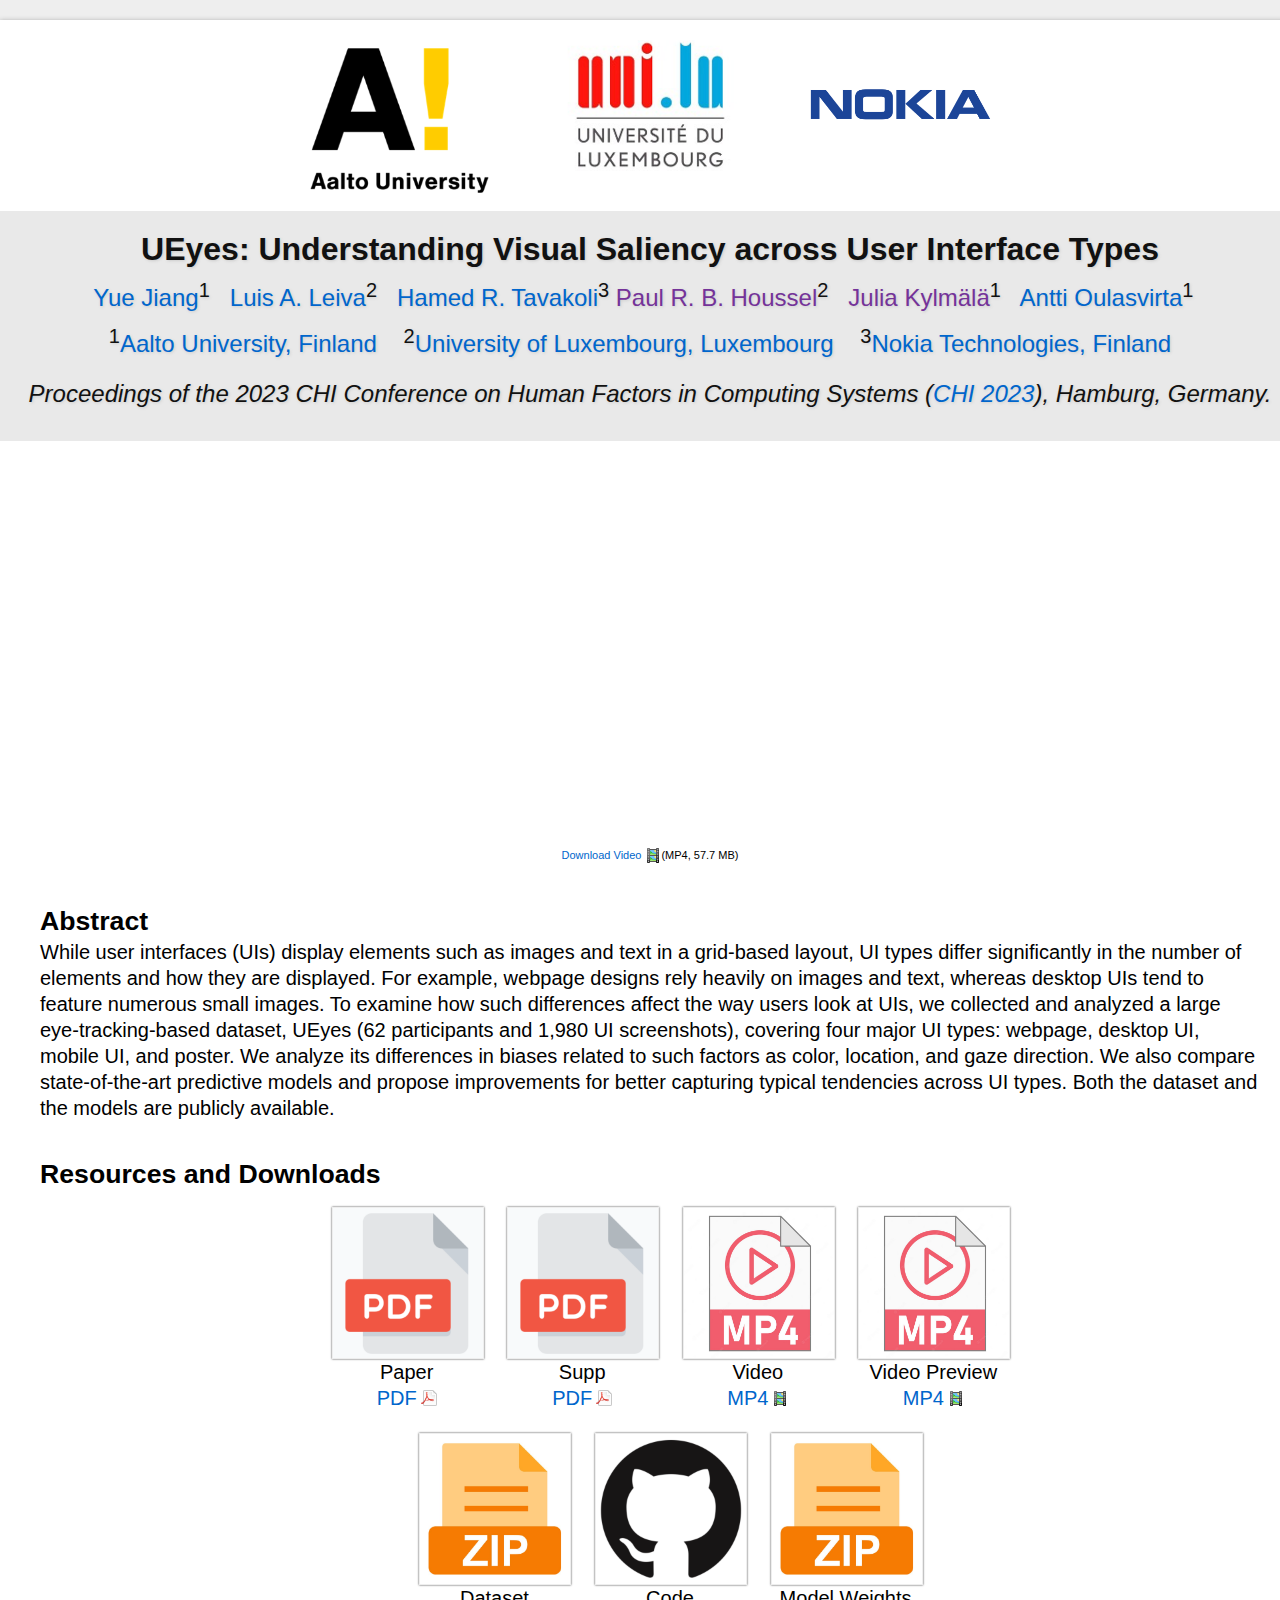
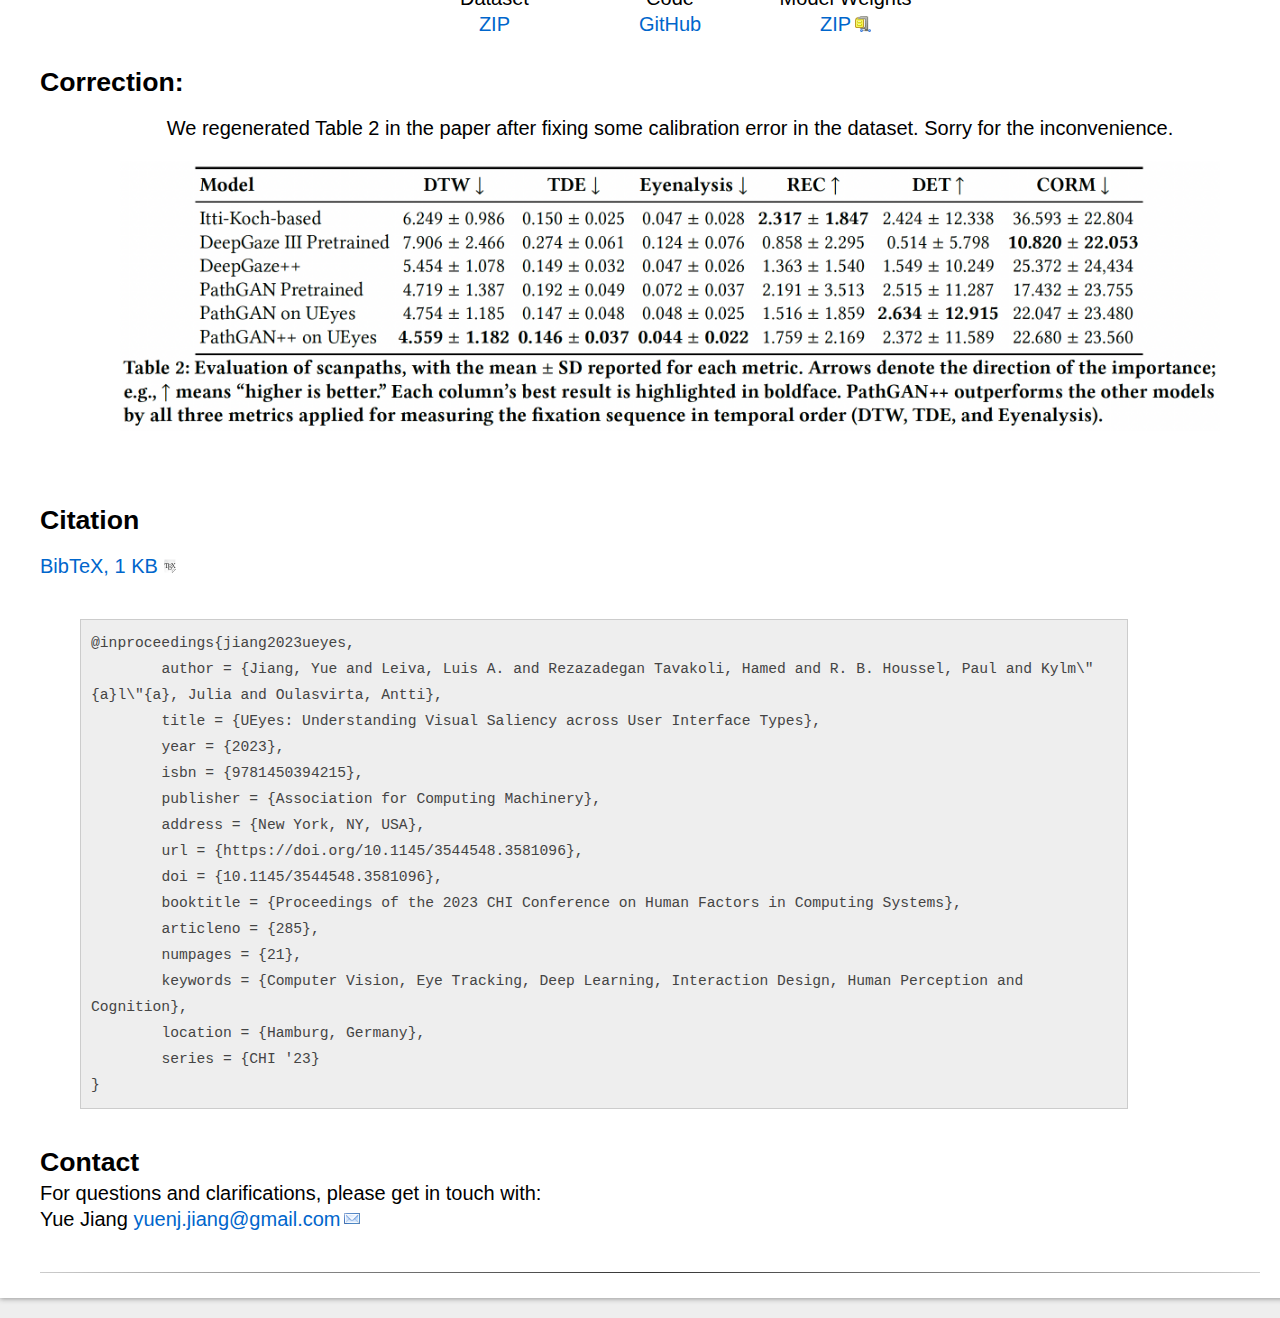
<file: Publications/2023CHI_UEyes/project_page/main.html>
<!DOCTYPE html PUBLIC "-//W3C//DTD XHTML 1.0 Transitional//EN" "http://www.w3.org/TR/xhtml1/DTD/xhtml1-transitional.dtd">
<html xmlns="http://www.w3.org/1999/xhtml">
<head>
<title>UEyes: Understanding Visual Saliency across User Interface Type</title>
<meta http-equiv="Content-Type" content="text/html; charset=UTF-8">

<!-- Meta tags for Zotero grab citation -->
<meta name="citation_title" content="UEyes: Understanding Visual Saliency across User Interface Types">
<meta name="citation_author" content="Jiang, Yue">
<meta name="citation_author" content="Leiva, Luis A.">
<meta name="citation_author" content="Tavakoli, Hamed R.">
<meta name="citation_author" content="Houssel, Paul R. B.">
<meta name="citation_author" content="Kylmälä, Julia">
<meta name="citation_author" content="Oulasvirta, Antti">
<meta name="citation_publication_date" content="2023">
<meta name="citation_conference_title" content="Proceedings of the 2023 CHI Conference on Human Factors in Computing Systems (CHI 2023)">
<!-- <meta name="citation_volume" content="271"> -->
<!-- <meta name="citation_issue" content="20"> -->
<!-- <meta name="citation_firstpage" content="11761"> -->
<!-- <meta name="citation_lastpage" content="11766"> -->
<meta name="citation_pdf_url" content="https://yuejiang-nj.github.io/Publications/2023CHI_UEyes/paper.pdf">

<!-- Meta tags for search engines to crawl -->
<meta name="robots" content="index,follow">
<meta name="description" content="While user interfaces (UIs) display elements such as images and text in a grid-based layout, UI types differ significantly in the number of elements and how they are displayed. For example, webpage designs rely heavily on images and text, whereas desktop UIs tend to feature numerous small images. To examine how such differences affect the way users look at UIs, we collected and analyzed a large eye-tracking-based dataset, UEyes (62 participants and 1,980 UI screenshots), covering four major UI types: webpage, desktop UI, mobile UI, and poster. We analyze its differences in biases related to such factors as color, location, and gaze direction. We also compare state-of-the-art predictive models and propose improvements for better capturing typical tendencies across UI types. Both the dataset and the models are publicly available.">
<meta name="keywords" content="differentiable rendering, signed distance field, image-based 3D reconstruction, 3D shape optimization, deep learning, inverse graphics">
<link rel="author" href="https://yuejiang-nj.github.io/"/>

<!-- Fonts and stuff -->
<!--<link href='http://fonts.googleapis.com/css?family=Open+Sans:400italic,700italic,800italic,400,700,800' rel='stylesheet' type='text/css'>-->
<link rel="stylesheet" type="text/css" href="css/project.css" media="screen" />
<link rel="stylesheet" type="text/css" media="screen" href="css/iconize.css" />
<!--<script src="js/google-code-prettify/prettify.js"></script>--> 


</head>

<body>
  <div id="content">
    <div id="content-inner">
      <div class="section logos">
	<a href="https://www.aalto.fi/en" target="_blank"><img width="15%" height="15%" src="aalto.png"></a>
	<a href="https://wwwen.uni.lu/" target="_blank"><img width="15%" height="15%" src="luxembourg.png"></a>
	<a href="https://www.nokia.com/fi_fi/" target="_blank"><img width="15%" height="15%" top="50px" src="nokia.png"></a>
<!-- 	<a href="https://www.cs.ubc.ca/" target="_blank"><img width="14%" height="14%" src="images/ubc.png"></a> -->
      </div>

      <div class="section head">
          <h1>UEyes: Understanding Visual Saliency across User Interface Types</h1>

	<div class="authors">
	  <a href="https://yuejiang-nj.github.io/" target="_blank">Yue Jiang</a><sup>1</sup>&#160;&#160;
	  <a href="https://luis.leiva.name/web/" target="_blank">Luis A. Leiva</a><sup>2</sup>&#160;&#160;
	  <a href="http://hrtavakoli.net/hrtavakoli.net/HOME.html" target="_blank">Hamed R. Tavakoli</a><sup>3</sup>
	  <a href="" target="_blank">Paul R. B. Houssel</a><sup>2</sup>&#160;&#160;
	  <a href="" target="_blank">Julia Kylmälä</a><sup>1</sup>&#160;&#160;
	  <a href="http://users.comnet.aalto.fi/oulasvir/" target="_blank">Antti Oulasvirta</a><sup>1</sup>&#160;&#160;
	  <!-- &#160;&#160; -->
	 <!--  <a href="http://people.mpi-inf.mpg.de/~elgharib/" target="_blank">Mohamed Elgharib</a><sup>1,2</sup>&#160;&#160;<br />
	  <a href="https://people.epfl.ch/pascal.fua" target="_blank">Pascal Fua</a><sup>3</sup>&#160;&#160;
	  <a href="http://people.mpi-inf.mpg.de/~hpseidel/" target="_blank">Hans-Peter Seidel</a><sup>1,2</sup>&#160;&#160;
	  <a href="https://people.epfl.ch/helge.rhodin" target="_blank">Helge Rhodin</a><sup>3,4</sup>&#160;&#160;
	  <a href="http://virtualhumans.mpi-inf.mpg.de/people/pons-moll.html" target="_blank">Gerard Pons-Moll</a><sup>1,2</sup>&#160;&#160;
	  <a href="http://www.mpi-inf.mpg.de/~theobalt/" target="_blank">Christian Theobalt</a><sup>1,2</sup> -->
	</div>

	<div class="affiliations">
	  <sup>1</sup><a href="https://www.aalto.fi/en" target="_blank">Aalto University, Finland</a> <a href="https://www.aalto.fi/en" target="_blank"></a>&#160;&#160;
	  <sup>2</sup><a href="https://wwwen.uni.lu/" target="_blank">University of Luxembourg, Luxembourg</a> <a href="https://wwwen.uni.lu/" target="_blank"></a>&#160;&#160;
	  <sup>3</sup><a href="https://www.nokia.com/fi_fi/" target="_blank">Nokia Technologies, Finland</a> <a href="https://www.nokia.com/fi_fi/" target="_blank"></a>&#160;&#160;
	  <!-- <sup>2</sup><a href="https://saarland-informatics-campus.de/en/" target="_blank">Saarland Informatics Campus</a>&#160;&#160;
	  <sup>3</sup><a href="https://www.epfl.ch/en/" target="_blank">EPFL</a>&#160;&#160;
	  <sup>4</sup><a href="https://www.cs.ubc.ca/" target="_blank">University of British Columbia</a>&#160;&#160; -->
	  <br />
	</div>

	<div class="venue">Proceedings of the 2023 CHI Conference on Human Factors in Computing Systems (<a href="https://chi2023.acm.org//" target="_blank">CHI 2023</a>), Hamburg, Germany.</div>
      </div>
	  
	  <!--	<div class="section abstract">
	  <center>
	    <h2>
	      <b>Update: The dataset is now available for download</b>
	      </h2>
	    </center>
	  <center>
	    <h2>
	      <b>Update: Live demo of VNect at CVPR17! (<a href="../VNectDemo/" target="_blank">More details</a>)</b>
	      </h2>
              </center>
          </br>
	  <center>
	    <h2>
                <b>Update: <a href="../VNectDemo/" target="_blank">VNect Demo</a> Model and Code Available For <br> Download as a <a href="#library"> C++ Library</a>! </b>
	      </h2>
	    </center>
          </div> -->


    <!--   <div class="section teaser">
          <iframe width="640" height="360" src="//www.youtube-nocookie.com/embed/W1ZNFfftx2E?showinfo=0&controls=1&modestbranding=0&autohide=1&theme=light" frameborder="0" webkitallowfullscreen mozallowfullscreen allowfullscreen></iframe> 
        <video width="70%" class="tab" controls>Your browser does not support the &lt;video&gt; tag.
              <source src="https://www.youtube.com/watch?v=l3h9JZHAOqI"/>
        </video>
 -->


	<!-- <p style="font-size:11px; text-align:center">
	  Download Video: <a href="content/XNect_SIGGRAPH2020.mp4" target="_blank">HD</a> (MP4, 1080p, 152 MB)
	</p> -->
      <!-- </div> -->

          <div class="section teaser">
	  	<iframe src="//www.youtube-nocookie.com/embed/PjWSbFbll70?showinfo=0&amp;controls=1&amp;modestbranding=0&amp;autohide=1&amp;theme=light" webkitallowfullscreen="" mozallowfullscreen="" allowfullscreen="" width="640" height="360" frameborder="0"></iframe>
	<p style="font-size:11px; text-align:center">
	  <a href="video.mp4" target="_blank">Download Video</a>(MP4, 57.7 MB)
	</p>
      </div>



      

      <div class="section abstract">
	<h2>Abstract</h2>
	<p>
While user interfaces (UIs) display elements such as images and text in a grid-based layout, UI types differ significantly in the number of elements and how they are displayed. For example, webpage designs rely heavily on images and text, whereas desktop UIs tend to feature numerous small images. To examine how such differences affect the way users look at UIs, we collected and analyzed a large eye-tracking-based dataset, UEyes (62 participants and 1,980 UI screenshots), covering four major UI types: webpage, desktop UI, mobile UI, and poster. We analyze its differences in biases related to such factors as color, location, and gaze direction. We also compare state-of-the-art predictive models and propose improvements for better capturing typical tendencies across UI types. Both the dataset and the models are publicly available.	</p>
      </div>



      <div class="section downloads">
	<h2>Resources and Downloads</h2>
	<center>
	  <ul>
            <li class="grid">
	      <div class = "griditem">
		<a href="paper.pdf" target="_blank" class="imageLink"><img src = "icns/pdf.png" width="10" height="10"></a><br />
		  Paper<br/><a href="paper.pdf" target="_blank">PDF</a>
		</div>
	      </li>
            <li class="grid">
	      <div class = "griditem">
		<a href="supp.pdf" target="_blank" class="imageLink"><img src = "icns/pdf.png"></a><br />
		  Supp<br/><a href="supp.pdf" target="_blank">PDF</a>
		</div>
	      </li>

	      <li class="grid"> 
	       <div class = "griditem"> 
		<a href="https://www.youtube.com/watch?v=hv5nIQdhMLI" target="_blank" class="imageLink"><img src = "icns/mp4.png" ></a><br />
	     	Video<br /> <a href="video.mp4" target="_blank">MP4</a>
	       </div>
	     </li>
	    
	    <li class="grid"> 
	       <div class = "griditem"> 
		<a href="https://www.youtube.com/watch?v=PjWSbFbll70" target="_blank" class="imageLink"><img src = "icns/mp4.png"></a><br />
	     	Video Preview<br /> <a href="video_preview.mp4" target="_blank">MP4</a>
	       </div>
	     </li>

	      </ul>

	      <br>


	      <ul>

	     <li class="grid">
	      <div class = "griditem">
		<a href="https://zenodo.org/record/8010312" target="_blank" class="imageLink"><img src = "icns/zip.png"></a><br />
		  Dataset<br/><a href="https://zenodo.org/record/8010312" target="_blank">ZIP</a>
		</div>
	      </li>

	      <li class="grid">
	      <div class = "griditem">
		<a href="https://github.com/YueJiang-nj/UEyes-CHI2023" target="_blank" class="imageLink"><img src = "icns/github.png"></a><br />
		  Code<br/><a href="https://github.com/YueJiang-nj/UEyes-CHI2023" target="_blank">GitHub</a>
		</div>
	      </li>

	       <li class="grid">
	      <div class = "griditem">
		<a href="model_weights.zip" target="_blank" class="imageLink"><img src = "icns/zip.png"></a><br />
		  Model Weights<br/><a href="model_weights.zip" target="_blank">ZIP</a>
		</div>
	      </li>



	    
	   <!--  <li class="grid"> 
	       <div class = "griditem"> 
		<a href="https://docs.google.com/spreadsheets/d/12dmh9_Tx7bj1UXgM5v1KIXdID7bhqFKI73XTWEcqzmY/edit?usp=sharing" target="_blank" class="imageLink"><img src = "images/qual.jpg"></a><br />
	     	CC BY Sequences<br /> <a href="https://docs.google.com/spreadsheets/d/12dmh9_Tx7bj1UXgM5v1KIXdID7bhqFKI73XTWEcqzmY/edit?usp=sharing" target="_blank">Links</a>
	       </div>
	     </li> -->
             
	    </ul>
	    </center>
	    </div>
<br />


   <div class="section downloads">
	<h2>Correction:</h2>
	<center>
	  <ul>
   
<figure>
	<p>
We regenerated Table 2 in the paper after fixing some calibration error in the dataset. Sorry for the inconvenience.
</p>
  <img src="correction.png" alt="correction" style="width: 100%; height: auto;">
</figure>

	    </ul>
	    </center>
	    </div>
<br />



 <div class="section list">
	<h2>Citation</h2>
	<p><a href="reference.bib" target="_blank">BibTeX, 1 KB</a></p>
	<div class="section bibtex">
	      <pre>
@inproceedings{jiang2023ueyes,
	author = {Jiang, Yue and Leiva, Luis A. and Rezazadegan Tavakoli, Hamed and R. B. Houssel, Paul and Kylm\"{a}l\"{a}, Julia and Oulasvirta, Antti},
	title = {UEyes: Understanding Visual Saliency across User Interface Types},
	year = {2023},
	isbn = {9781450394215},
	publisher = {Association for Computing Machinery},
	address = {New York, NY, USA},
	url = {https://doi.org/10.1145/3544548.3581096},
	doi = {10.1145/3544548.3581096},
	booktitle = {Proceedings of the 2023 CHI Conference on Human Factors in Computing Systems},
	articleno = {285},
	numpages = {21},
	keywords = {Computer Vision, Eye Tracking, Deep Learning, Interaction Design, Human Perception and Cognition},
	location = {Hamburg, Germany},
	series = {CHI '23}
}</pre>
	  </div>
 </div>
   
      <div class="section contact">
	<h2>Contact</h2>
        <a name="contact"></a>
        For questions and clarifications, please get in touch with:<br />
        Yue Jiang <a href="mailto:yuenj.jiang@gmail.com">yuenj.jiang@gmail.com</a> <br />
      </div>

      <div class="section">
	<hr class="smooth">

	  <!-- <a href="http://www.zotero.org" target="_blank">Zotero</a> translator friendly. |  -->
          <!--Page last updated--> 
              <!--#config timefmt="%d-%b-%Y" --><!--#echo var="LAST_MODIFIED" -->
              <!-- <a href="https://imprint.mpi-klsb.mpg.de/inf/xnect">Imprint</a> | -->
              <!-- <a href="https://data-protection.mpi-klsb.mpg.de/inf/xnect">Data Protection</a>  -->
      </div>

    </div>
  </div>
</div>

</body>
</html>
</file>
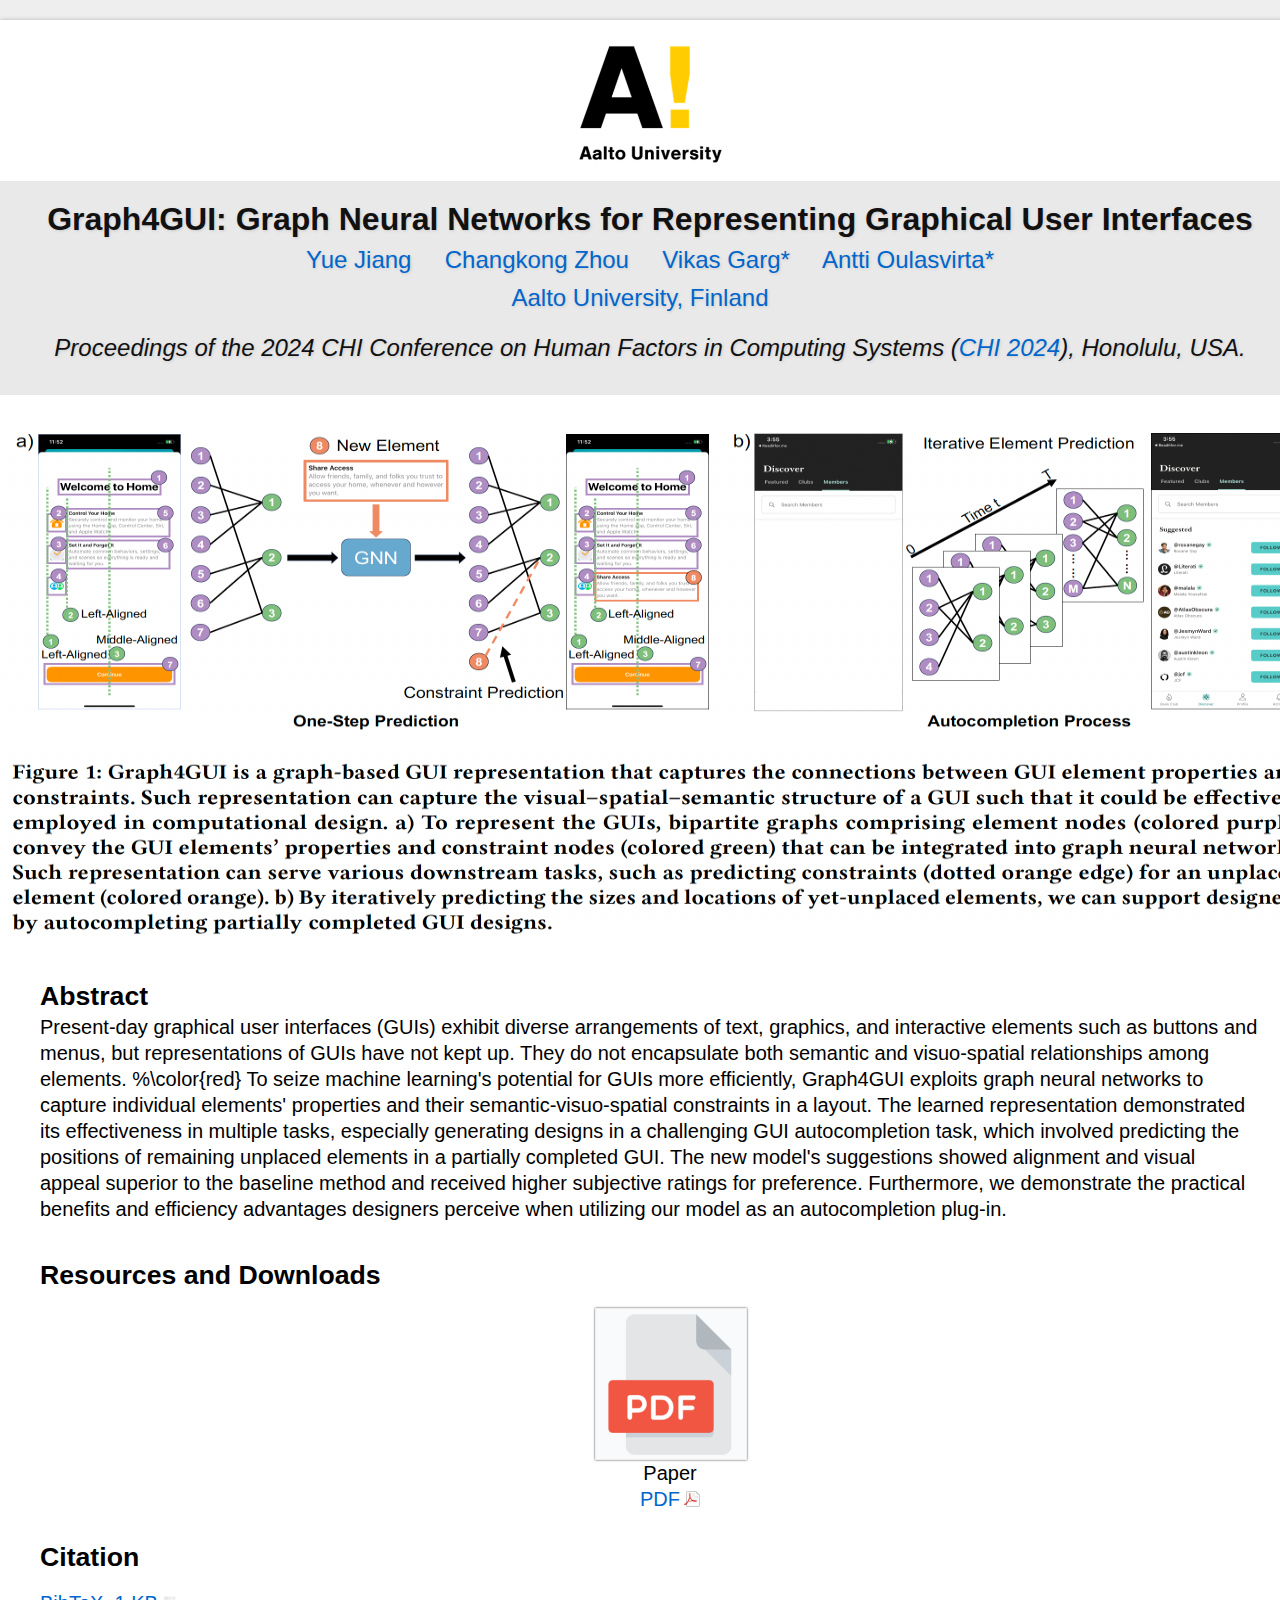
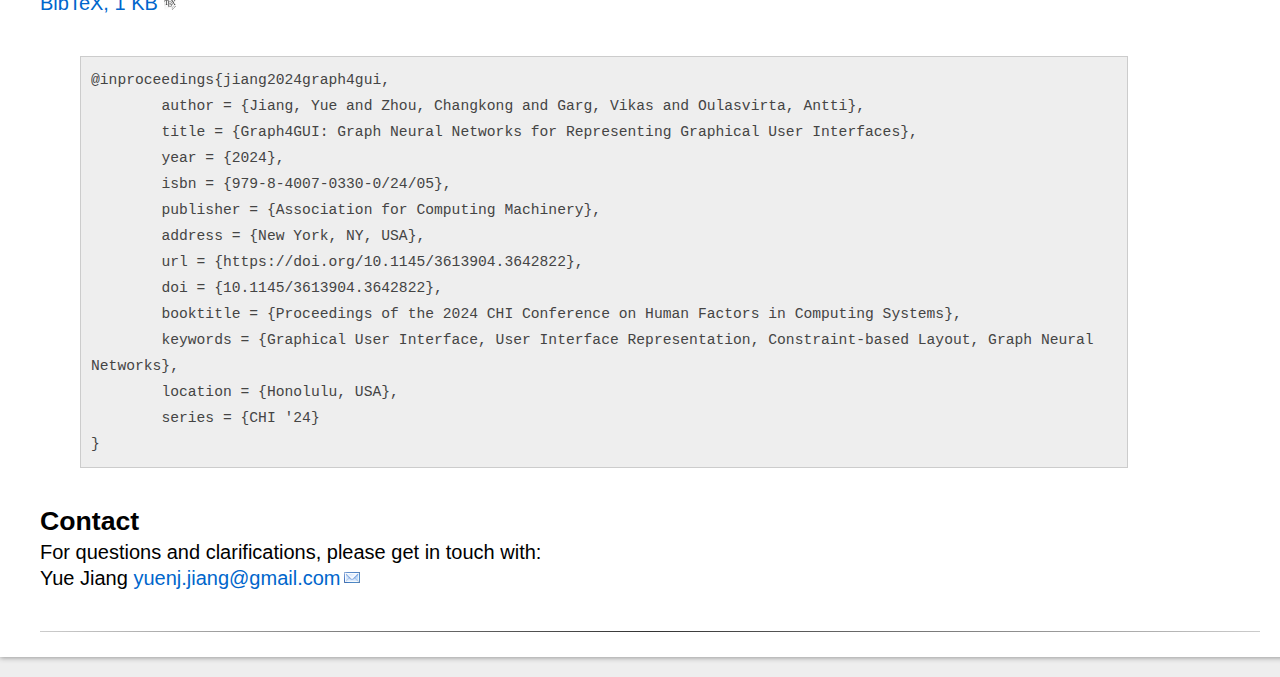
<file: Publications/2024CHI_Graph4GUI/project_page/main.html>
<!DOCTYPE html PUBLIC "-//W3C//DTD XHTML 1.0 Transitional//EN" "http://www.w3.org/TR/xhtml1/DTD/xhtml1-transitional.dtd">
<html xmlns="http://www.w3.org/1999/xhtml">
<head>
<title>Graph4GUI: Graph Neural Networks for Representing Graphical User Interfaces</title>
<meta http-equiv="Content-Type" content="text/html; charset=UTF-8">

<!-- Meta tags for Zotero grab citation -->
<meta name="citation_title" content="Graph4GUI: Graph Neural Networks for Representing Graphical User Interfaces">
<meta name="citation_author" content="Jiang, Yue">
<meta name="citation_author" content="Zhou, Changkong">
<meta name="citation_author" content="Garg, Vikas">
<meta name="citation_author" content="Oulasvirta, Antti">
<meta name="citation_publication_date" content="2024">
<meta name="citation_conference_title" content="Proceedings of the 2024 CHI Conference on Human Factors in Computing Systems (CHI 2024)">
<!-- <meta name="citation_volume" content="271"> -->
<!-- <meta name="citation_issue" content="20"> -->
<!-- <meta name="citation_firstpage" content="11761"> -->
<!-- <meta name="citation_lastpage" content="11766"> -->
<meta name="citation_pdf_url" content="https://yuejiang-nj.github.io/Publications/2024CHI_Graph4GUI/paper.pdf">

<!-- Meta tags for search engines to crawl -->
<meta name="robots" content="index,follow">
<meta name="description" content="Present-day graphical user interfaces (GUIs) exhibit diverse arrangements of text, graphics, and interactive elements such as buttons and menus, but representations of GUIs have not kept up. They do not encapsulate both semantic and visuo-spatial relationships among elements. 
To seize machine learning's potential for GUIs more efficiently, Graph4GUI exploits graph neural networks to capture individual elements' properties and their semantic—visuo-spatial constraints in a layout. The learned representation demonstrated its effectiveness in multiple tasks, especially generating designs in a challenging GUI autocompletion task, which involved predicting the positions of remaining unplaced elements in a partially completed GUI. The new model's suggestions showed alignment and visual appeal superior to the baseline method and received higher subjective ratings for preference. 
Furthermore, we demonstrate the practical benefits and efficiency advantages designers perceive when utilizing our model as an autocompletion plug-in.
">
<meta name="keywords" content="">
<link rel="author" href="https://yuejiang-nj.github.io/"/>

<!-- Fonts and stuff -->
<!--<link href='http://fonts.googleapis.com/css?family=Open+Sans:400italic,700italic,800italic,400,700,800' rel='stylesheet' type='text/css'>-->
<link rel="stylesheet" type="text/css" href="css/project.css" media="screen" />
<link rel="stylesheet" type="text/css" media="screen" href="css/iconize.css" />
<!--<script src="js/google-code-prettify/prettify.js"></script>--> 


</head>

<body>
  <div id="content">
    <div id="content-inner">
      <div class="section logos">
	<a href="https://www.aalto.fi/en" target="_blank"><img width="15%" height="15%" src="aalto.png"></a>
	<!-- <a href="https://wwwen.uni.lu/" target="_blank"><img width="15%" height="15%" src="luxembourg.png"></a> -->
	<!-- <a href="https://www.nokia.com/fi_fi/" target="_blank"><img width="15%" height="15%" top="50px" src="nokia.png"></a> -->
<!-- 	<a href="https://www.cs.ubc.ca/" target="_blank"><img width="14%" height="14%" src="images/ubc.png"></a> -->
      </div>

      <div class="section head">
          <h1>Graph4GUI: Graph Neural Networks for Representing Graphical User Interfaces</h1>

	<div class="authors">
	  <a href="https://yuejiang-nj.github.io/" target="_blank">Yue Jiang</a><sup></sup>&#160;&#160;&#160;&#160;
	  <a href="https://www.linkedin.com/in/changkong-zhou-a34bab211/?originalSubdomain=fi" target="_blank">Changkong Zhou</a><sup></sup>&#160;&#160;&#160;&#160;
	  <a href="https://www.mit.edu/~vgarg/" target="_blank">Vikas Garg*</a><sup></sup>&#160;&#160;&#160;&#160;
	  <a href="https://users.aalto.fi/~oulasvir/" target="_blank">Antti Oulasvirta*</a><sup></sup>
	  <!-- &#160;&#160; -->
	 <!--  <a href="http://people.mpi-inf.mpg.de/~elgharib/" target="_blank">Mohamed Elgharib</a><sup>1,2</sup>&#160;&#160;<br />
	  <a href="https://people.epfl.ch/pascal.fua" target="_blank">Pascal Fua</a><sup>3</sup>&#160;&#160;
	  <a href="http://people.mpi-inf.mpg.de/~hpseidel/" target="_blank">Hans-Peter Seidel</a><sup>1,2</sup>&#160;&#160;
	  <a href="https://people.epfl.ch/helge.rhodin" target="_blank">Helge Rhodin</a><sup>3,4</sup>&#160;&#160;
	  <a href="http://virtualhumans.mpi-inf.mpg.de/people/pons-moll.html" target="_blank">Gerard Pons-Moll</a><sup>1,2</sup>&#160;&#160;
	  <a href="http://www.mpi-inf.mpg.de/~theobalt/" target="_blank">Christian Theobalt</a><sup>1,2</sup> -->
	</div>

	<div class="affiliations">
	  <sup></sup><a href="https://www.aalto.fi/en" target="_blank">Aalto University, Finland</a> <a href="https://www.aalto.fi/en" target="_blank"></a>&#160;&#160;
	  <!-- <sup>2</sup><a href="https://wwwen.uni.lu/" target="_blank">University of Luxembourg, Luxembourg</a> <a href="https://wwwen.uni.lu/" target="_blank"></a>&#160;&#160; -->
	  <!-- <sup>3</sup><a href="https://www.nokia.com/fi_fi/" target="_blank">Nokia Technologies, Finland</a> <a href="https://www.nokia.com/fi_fi/" target="_blank"></a>&#160;&#160; -->
	  <!-- <sup>2</sup><a href="https://saarland-informatics-campus.de/en/" target="_blank">Saarland Informatics Campus</a>&#160;&#160;
	  <sup>3</sup><a href="https://www.epfl.ch/en/" target="_blank">EPFL</a>&#160;&#160;
	  <sup>4</sup><a href="https://www.cs.ubc.ca/" target="_blank">University of British Columbia</a>&#160;&#160; -->
	  <br />
	</div>

	<div class="venue">Proceedings of the 2024 CHI Conference on Human Factors in Computing Systems (<a href="https://chi2024.acm.org//" target="_blank">CHI 2024</a>), Honolulu, USA.</div>
      </div>
	  

          <!-- <div class="section teaser">
	  	<iframe src="//www.youtube-nocookie.com/embed/PjWSbFbll70?showinfo=0&amp;controls=1&amp;modestbranding=0&amp;autohide=1&amp;theme=light" webkitallowfullscreen="" mozallowfullscreen="" allowfullscreen="" width="640" height="360" frameborder="0"></iframe>
	<p style="font-size:11px; text-align:center">
	  <a href="video.mp4" target="_blank">Download Video</a>(MP4, 57.7 MB)
	</p>
      </div> -->


	    <div class="section teaser">
	  	<img src="teaser.png" webkitallowfullscreen="" mozallowfullscreen="" allowfullscreen="" width="1315" height="518" frameborder="0"></img>
	<p style="font-size:11px; text-align:center">
	  <!-- <a href="aalto.png" target="_blank">Download Video</a>(MP4, 57.7 MB) -->
	</p>
      </div>



      

      <div class="section abstract">
	<h2>Abstract</h2>
	<p>
		Present-day graphical user interfaces (GUIs) exhibit diverse arrangements of text, graphics, and interactive elements such as buttons and menus, but representations of GUIs have not kept up. They do not encapsulate both semantic and visuo-spatial relationships among elements. %\color{red} 
		To seize machine learning's potential for GUIs more efficiently, Graph4GUI exploits graph neural networks to capture individual elements' properties and their semantic-visuo-spatial constraints in a layout. The learned representation demonstrated its effectiveness in multiple tasks, especially generating designs in a challenging GUI autocompletion task, which involved predicting the positions of remaining unplaced elements in a partially completed GUI. The new model's suggestions showed alignment and visual appeal superior to the baseline method and received higher subjective ratings for preference. 
		Furthermore, we demonstrate the practical benefits and efficiency advantages designers perceive when utilizing our model as an autocompletion plug-in.
		
	</p>
      </div>



      <div class="section downloads">
	<h2>Resources and Downloads</h2>
	<center>
	  <ul>
            <li class="grid">
	      <div class = "griditem">
		<a href="paper.pdf" target="_blank" class="imageLink"><img src = "icns/pdf.png" width="10" height="10"></a><br />
		  Paper<br/><a href="paper.pdf" target="_blank">PDF</a>
		</div>
	      </li>
            <!-- <li class="grid">
	      <div class = "griditem">
		<a href="supp.pdf" target="_blank" class="imageLink"><img src = "icns/pdf.png"></a><br />
		  Supp<br/><a href="supp.pdf" target="_blank">PDF</a>
		</div>
	      </li> -->

	      <!-- <li class="grid"> 
	       <div class = "griditem"> 
		<a href="https://www.youtube.com/watch?v=hv5nIQdhMLI" target="_blank" class="imageLink"><img src = "icns/mp4.png" ></a><br />
	     	Video<br /> <a href="https://userinterfaces.aalto.fi/ueyeschi23/video.mp4" target="_blank">MP4</a>
	       </div>
	     </li>
	    
	    <li class="grid"> 
	       <div class = "griditem"> 
		<a href="https://www.youtube.com/watch?v=PjWSbFbll70" target="_blank" class="imageLink"><img src = "icns/mp4.png"></a><br />
	     	Video Preview<br /> <a href="video_preview.mp4" target="_blank">MP4</a>
	       </div>
	     </li> -->
<!-- 
	      </ul>

	      <br>


	      <ul>

	     <li class="grid">
	      <div class = "griditem">
		<a href="https://zenodo.org/record/8010312" target="_blank" class="imageLink"><img src = "icns/zip.png"></a><br />
		  Dataset<br/><a href="https://zenodo.org/record/8010312" target="_blank">ZIP</a>
		</div>
	      </li>

	      <li class="grid">
	      <div class = "griditem">
		<a href="https://github.com/YueJiang-nj/UEyes-CHI2023" target="_blank" class="imageLink"><img src = "icns/github.png"></a><br />
		  Code<br/><a href="https://github.com/YueJiang-nj/UEyes-CHI2023" target="_blank">GitHub</a>
		</div>
	      </li>

	       <li class="grid">
	      <div class = "griditem">
		<a href="model_weights.zip" target="_blank" class="imageLink"><img src = "icns/zip.png"></a><br />
		  Model Weights<br/><a href="https://userinterfaces.aalto.fi/ueyeschi23/model_weights.zip" target="_blank">ZIP</a>
		</div>
	      </li> -->



	    
	   <!--  <li class="grid"> 
	       <div class = "griditem"> 
		<a href="https://docs.google.com/spreadsheets/d/12dmh9_Tx7bj1UXgM5v1KIXdID7bhqFKI73XTWEcqzmY/edit?usp=sharing" target="_blank" class="imageLink"><img src = "images/qual.jpg"></a><br />
	     	CC BY Sequences<br /> <a href="https://docs.google.com/spreadsheets/d/12dmh9_Tx7bj1UXgM5v1KIXdID7bhqFKI73XTWEcqzmY/edit?usp=sharing" target="_blank">Links</a>
	       </div>
	     </li> -->
             
	    </ul>
	    </center>
	    </div>
<br />


 <div class="section list">
	<h2>Citation</h2>
	<p><a href="reference.bib" target="_blank">BibTeX, 1 KB</a></p>
	<div class="section bibtex">
	      <pre>
@inproceedings{jiang2024graph4gui,
	author = {Jiang, Yue and Zhou, Changkong and Garg, Vikas and Oulasvirta, Antti},
	title = {Graph4GUI: Graph Neural Networks for Representing Graphical User Interfaces},
	year = {2024},
	isbn = {979-8-4007-0330-0/24/05},
	publisher = {Association for Computing Machinery},
	address = {New York, NY, USA},
	url = {https://doi.org/10.1145/3613904.3642822},
	doi = {10.1145/3613904.3642822},
	booktitle = {Proceedings of the 2024 CHI Conference on Human Factors in Computing Systems},
	keywords = {Graphical User Interface, User Interface Representation, Constraint-based Layout, Graph Neural Networks},
	location = {Honolulu, USA},
	series = {CHI '24}
}</pre>
	  </div>
 </div>
   
      <div class="section contact">
	<h2>Contact</h2>
        <a name="contact"></a>
        For questions and clarifications, please get in touch with:<br />
        Yue Jiang <a href="mailto:yuenj.jiang@gmail.com">yuenj.jiang@gmail.com</a> <br />
      </div>

      <div class="section">
	<hr class="smooth">

	  <!-- <a href="http://www.zotero.org" target="_blank">Zotero</a> translator friendly. |  -->
          <!--Page last updated--> 
              <!--#config timefmt="%d-%b-%Y" --><!--#echo var="LAST_MODIFIED" -->
              <!-- <a href="https://imprint.mpi-klsb.mpg.de/inf/xnect">Imprint</a> | -->
              <!-- <a href="https://data-protection.mpi-klsb.mpg.de/inf/xnect">Data Protection</a>  -->
      </div>

    </div>
  </div>
</div>

</body>
</html>
</file>
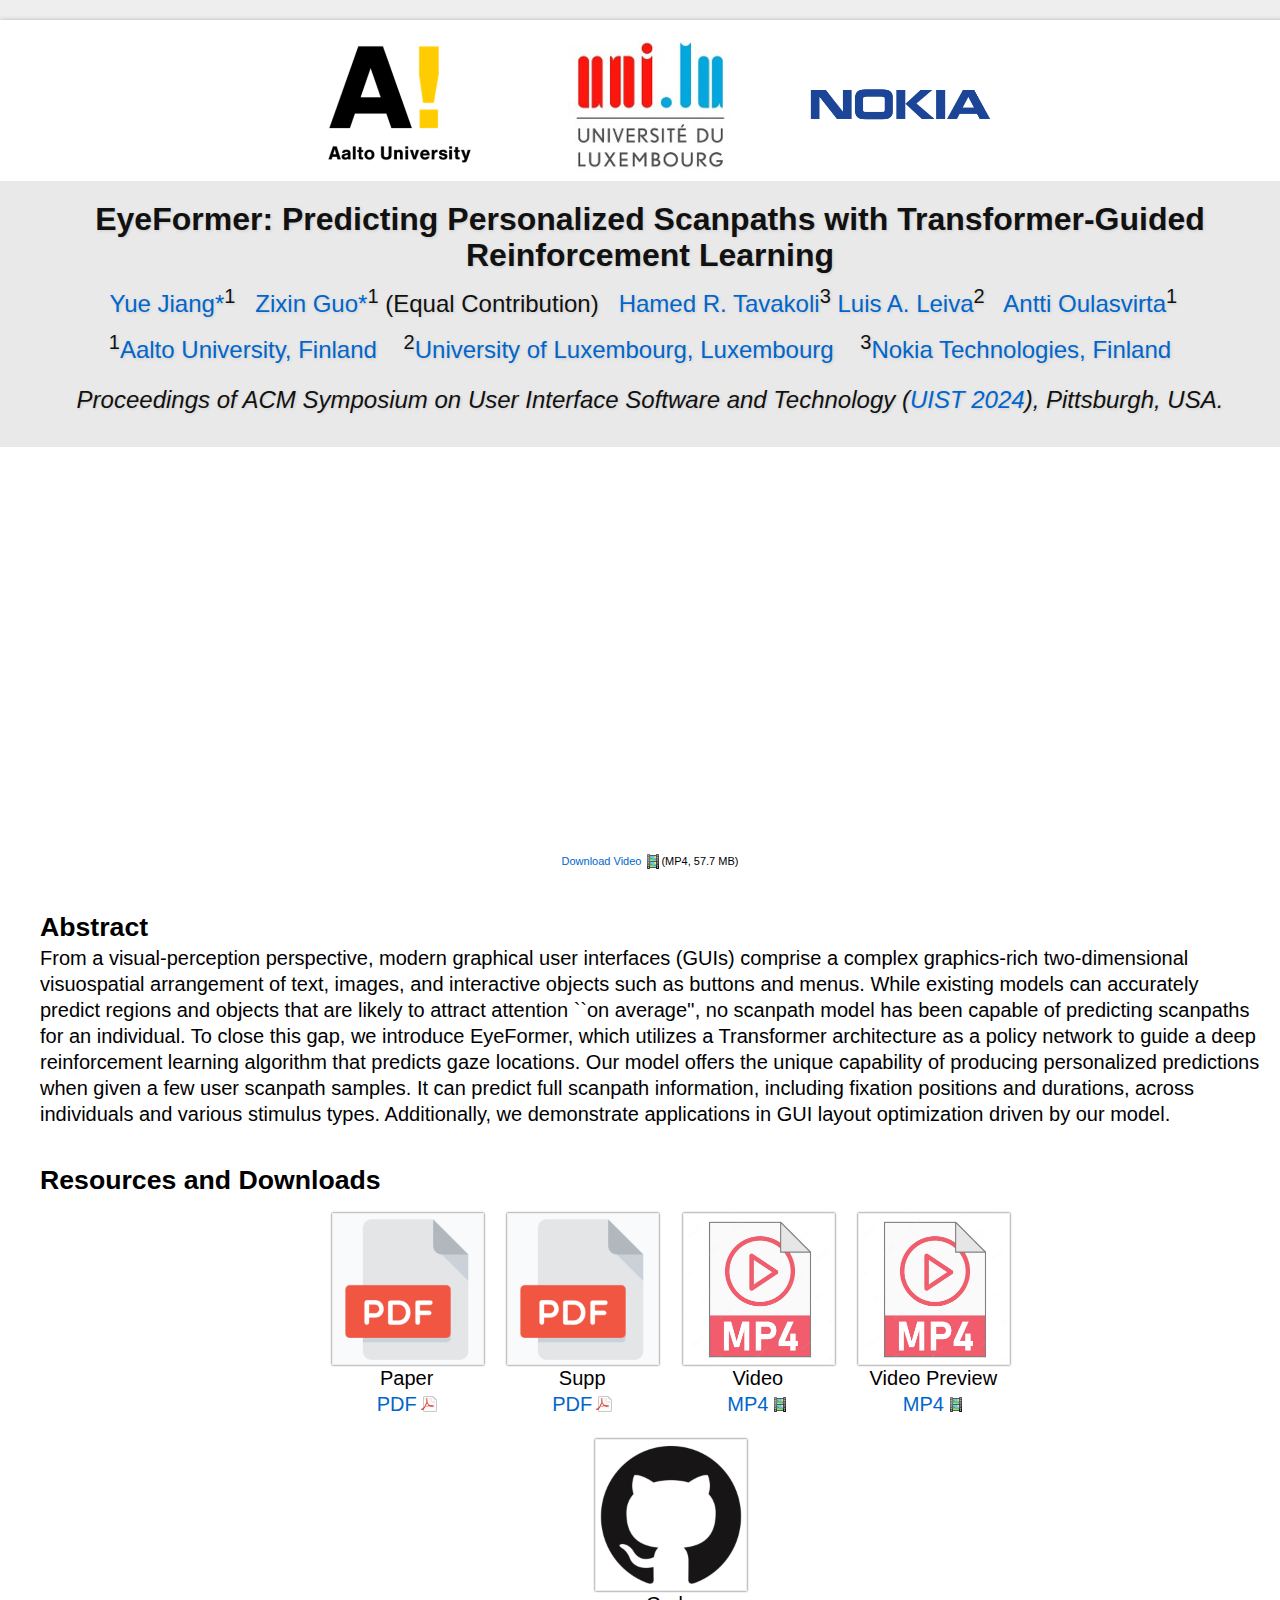
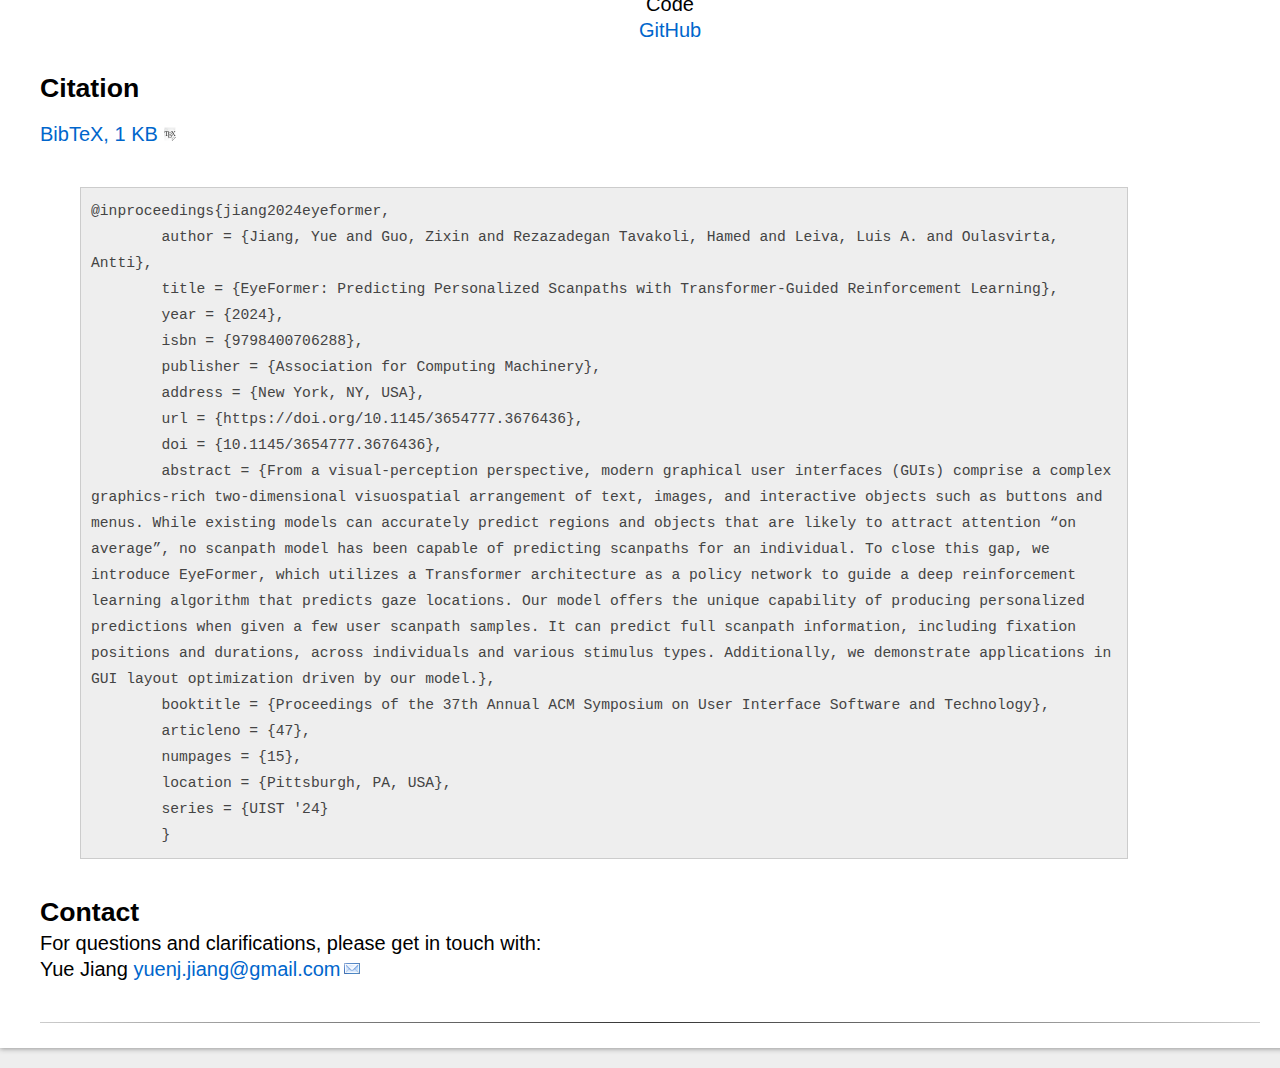
<file: Publications/2024UIST_EyeFormer/project_page/main.html>
<!DOCTYPE html PUBLIC "-//W3C//DTD XHTML 1.0 Transitional//EN" "http://www.w3.org/TR/xhtml1/DTD/xhtml1-transitional.dtd">
<html xmlns="http://www.w3.org/1999/xhtml">
<head>
<title>EyeFormer: Predicting Personalized Scanpaths with Transformer-Guided Reinforcement Learning</title>
<meta http-equiv="Content-Type" content="text/html; charset=UTF-8">

<!-- Meta tags for Zotero grab citation -->
<meta name="citation_title" content="EyeFormer: Predicting Personalized Scanpaths with Transformer-Guided Reinforcement Learning">
<meta name="citation_author" content="Jiang, Yue">
<meta name="citation_author" content="Guo, Zixin">
<meta name="citation_author" content="Tavakoli, Hamed R.">
<meta name="citation_author" content="Leiva, Luis A.">
<meta name="citation_author" content="Oulasvirta, Antti">
<meta name="citation_publication_date" content="2024">
<meta name="citation_conference_title" content="Proceedings of ACM Symposium on User Interface Software and Technology (UIST2024)">
<!-- <meta name="citation_volume" content="271"> -->
<!-- <meta name="citation_issue" content="20"> -->
<!-- <meta name="citation_firstpage" content="11761"> -->
<!-- <meta name="citation_lastpage" content="11766"> -->
<meta name="citation_pdf_url" content="https://yuejiang-nj.github.io/Publications/2023CHI_UEyes/paper.pdf">

<!-- Meta tags for search engines to crawl -->
<meta name="robots" content="index,follow">
<meta name="description" content="From a visual-perception perspective, modern graphical user interfaces (GUIs) comprise a complex graphics-rich two-dimensional visuospatial arrangement of text, images, and interactive objects such as buttons and menus.
While existing models can accurately predict regions and objects that are likely to attract attention ``on average'', 
no scanpath model has been capable of predicting scanpaths for an individual.
To close this gap, we introduce EyeFormer, which utilizes a Transformer architecture as a policy network to guide a deep reinforcement learning algorithm that predicts gaze locations.
Our model offers the unique capability of producing personalized predictions when given a few user scanpath samples.
It can predict full scanpath information, including fixation positions and durations, 
across individuals and various stimulus types.
Additionally, we demonstrate applications in GUI layout optimization driven by our model. 
">
<meta name="keywords" content="eye tracking, user interfaces, scanpath prediction, visual saliency">
<link rel="author" href="https://yuejiang-nj.github.io/"/>

<!-- Fonts and stuff -->
<!--<link href='http://fonts.googleapis.com/css?family=Open+Sans:400italic,700italic,800italic,400,700,800' rel='stylesheet' type='text/css'>-->
<link rel="stylesheet" type="text/css" href="css/project.css" media="screen" />
<link rel="stylesheet" type="text/css" media="screen" href="css/iconize.css" />
<!--<script src="js/google-code-prettify/prettify.js"></script>--> 


</head>

<body>
  <div id="content">
    <div id="content-inner">
      <div class="section logos">
	<a href="https://www.aalto.fi/en" target="_blank"><img width="15%" height="15%" src="aalto.png"></a>
	<a href="https://wwwen.uni.lu/" target="_blank"><img width="15%" height="15%" src="luxembourg.png"></a>
	<a href="https://www.nokia.com/fi_fi/" target="_blank"><img width="15%" height="15%" top="50px" src="nokia.png"></a>
<!-- 	<a href="https://www.cs.ubc.ca/" target="_blank"><img width="14%" height="14%" src="images/ubc.png"></a> -->
      </div>

      <div class="section head">
          <h1>EyeFormer: Predicting Personalized Scanpaths with Transformer-Guided Reinforcement Learning</h1>

	<div class="authors">
	  <a href="https://yuejiang-nj.github.io/" target="_blank">Yue Jiang*</a><sup>1</sup>&#160;&#160;
	  <a href="https://www.linkedin.com/in/zixin-guo-71596a178/?originalSubdomain=hk" target="_blank">Zixin Guo*</a><sup>1</sup> (Equal Contribution)&#160;&#160;
	  <a href="http://hrtavakoli.net/hrtavakoli.net/HOME.html" target="_blank">Hamed R. Tavakoli</a><sup>3</sup>
	  <a href="https://luis.leiva.name/web/" target="_blank">Luis A. Leiva</a><sup>2</sup>&#160;&#160;
	  <a href="https://users.aalto.fi/~oulasvir/" target="_blank">Antti Oulasvirta</a><sup>1</sup>&#160;&#160;
	  <!-- &#160;&#160; -->
	 <!--  <a href="http://people.mpi-inf.mpg.de/~elgharib/" target="_blank">Mohamed Elgharib</a><sup>1,2</sup>&#160;&#160;<br />
	  <a href="https://people.epfl.ch/pascal.fua" target="_blank">Pascal Fua</a><sup>3</sup>&#160;&#160;
	  <a href="http://people.mpi-inf.mpg.de/~hpseidel/" target="_blank">Hans-Peter Seidel</a><sup>1,2</sup>&#160;&#160;
	  <a href="https://people.epfl.ch/helge.rhodin" target="_blank">Helge Rhodin</a><sup>3,4</sup>&#160;&#160;
	  <a href="http://virtualhumans.mpi-inf.mpg.de/people/pons-moll.html" target="_blank">Gerard Pons-Moll</a><sup>1,2</sup>&#160;&#160;
	  <a href="http://www.mpi-inf.mpg.de/~theobalt/" target="_blank">Christian Theobalt</a><sup>1,2</sup> -->
	</div>

	<div class="affiliations">
	  <sup>1</sup><a href="https://www.aalto.fi/en" target="_blank">Aalto University, Finland</a> <a href="https://www.aalto.fi/en" target="_blank"></a>&#160;&#160;
	  <sup>2</sup><a href="https://wwwen.uni.lu/" target="_blank">University of Luxembourg, Luxembourg</a> <a href="https://wwwen.uni.lu/" target="_blank"></a>&#160;&#160;
	  <sup>3</sup><a href="https://www.nokia.com/fi_fi/" target="_blank">Nokia Technologies, Finland</a> <a href="https://www.nokia.com/fi_fi/" target="_blank"></a>&#160;&#160;
	  <!-- <sup>2</sup><a href="https://saarland-informatics-campus.de/en/" target="_blank">Saarland Informatics Campus</a>&#160;&#160;
	  <sup>3</sup><a href="https://www.epfl.ch/en/" target="_blank">EPFL</a>&#160;&#160;
	  <sup>4</sup><a href="https://www.cs.ubc.ca/" target="_blank">University of British Columbia</a>&#160;&#160; -->
	  <br />
	</div>

	<div class="venue">Proceedings of ACM Symposium on User Interface Software and Technology (<a href="https://uist.acm.org/2024/" target="_blank">UIST 2024</a>), Pittsburgh, USA.</div>
      </div>
	  
	  <!--	<div class="section abstract">
	  <center>
	    <h2>
	      <b>Update: The dataset is now available for download</b>
	      </h2>
	    </center>
	  <center>
	    <h2>
	      <b>Update: Live demo of VNect at CVPR17! (<a href="../VNectDemo/" target="_blank">More details</a>)</b>
	      </h2>
              </center>
          </br>
	  <center>
	    <h2>
                <b>Update: <a href="../VNectDemo/" target="_blank">VNect Demo</a> Model and Code Available For <br> Download as a <a href="#library"> C++ Library</a>! </b>
	      </h2>
	    </center>
          </div> -->


    <!--   <div class="section teaser">
          <iframe width="640" height="360" src="//www.youtube-nocookie.com/embed/W1ZNFfftx2E?showinfo=0&controls=1&modestbranding=0&autohide=1&theme=light" frameborder="0" webkitallowfullscreen mozallowfullscreen allowfullscreen></iframe> 
        <video width="70%" class="tab" controls>Your browser does not support the &lt;video&gt; tag.
              <source src="https://www.youtube.com/watch?v=l3h9JZHAOqI"/>
        </video>
 -->


	<!-- <p style="font-size:11px; text-align:center">
	  Download Video: <a href="content/XNect_SIGGRAPH2020.mp4" target="_blank">HD</a> (MP4, 1080p, 152 MB)
	</p> -->
      <!-- </div> -->

          <div class="section teaser">
	  	<iframe src="https://www.youtube.com/watch?v=BE_zVxKDSms" webkitallowfullscreen="" mozallowfullscreen="" allowfullscreen="" width="640" height="360" frameborder="0"></iframe>
	<p style="font-size:11px; text-align:center">
	  <a href="video_preview.mp4" target="_blank">Download Video</a>(MP4, 57.7 MB)
	</p>
      </div>



      

      <div class="section abstract">
	<h2>Abstract</h2>
	<p>
		From a visual-perception perspective, modern graphical user interfaces (GUIs) comprise a complex graphics-rich two-dimensional visuospatial arrangement of text, images, and interactive objects such as buttons and menus.
		While existing models can accurately predict regions and objects that are likely to attract attention ``on average'', 
		no scanpath model has been capable of predicting scanpaths for an individual.
		To close this gap, we introduce EyeFormer, which utilizes a Transformer architecture as a policy network to guide a deep reinforcement learning algorithm that predicts gaze locations.
		Our model offers the unique capability of producing personalized predictions when given a few user scanpath samples.
		It can predict full scanpath information, including fixation positions and durations, 
		across individuals and various stimulus types.
		Additionally, we demonstrate applications in GUI layout optimization driven by our model. 
		
		</p>
      </div>



      <div class="section downloads">
	<h2>Resources and Downloads</h2>
	<center>
	  <ul>
            <li class="grid">
	      <div class = "griditem">
		<a href="paper.pdf" target="_blank" class="imageLink"><img src = "icns/pdf.png" width="10" height="10"></a><br />
		  Paper<br/><a href="paper.pdf" target="_blank">PDF</a>
		</div>
	      </li>
            <li class="grid">
	      <div class = "griditem">
		<a href="supp.pdf" target="_blank" class="imageLink"><img src = "icns/pdf.png"></a><br />
		  Supp<br/><a href="supp.pdf" target="_blank">PDF</a>
		</div>
	      </li>

	      <li class="grid"> 
	       <div class = "griditem"> 
		<a href="video.mp4" target="_blank" class="imageLink"><img src = "icns/mp4.png" ></a><br />
	     	Video<br /> <a href="video.mp4" target="_blank">MP4</a>
	       </div>
	     </li>
	    
	    <li class="grid"> 
	       <div class = "griditem"> 
		<a href="https://www.youtube.com/watch?v=BE_zVxKDSms" target="_blank" class="imageLink"><img src = "icns/mp4.png"></a><br />
	     	Video Preview<br /> <a href="video_preview.mp4" target="_blank">MP4</a>
	       </div>
	     </li>

	      </ul>

	      <br>


	      <ul>


	      <li class="grid">
	      <div class = "griditem">
		<a href="https://github.com/YueJiang-nj/EyeFormer-UIST2024" target="_blank" class="imageLink"><img src = "icns/github.png"></a><br />
		  Code<br/><a href="https://github.com/YueJiang-nj/EyeFormer-UIST2024" target="_blank">GitHub</a>
		</div>
	      </li>

	    
	   <!--  <li class="grid"> 
	       <div class = "griditem"> 
		<a href="https://docs.google.com/spreadsheets/d/12dmh9_Tx7bj1UXgM5v1KIXdID7bhqFKI73XTWEcqzmY/edit?usp=sharing" target="_blank" class="imageLink"><img src = "images/qual.jpg"></a><br />
	     	CC BY Sequences<br /> <a href="https://docs.google.com/spreadsheets/d/12dmh9_Tx7bj1UXgM5v1KIXdID7bhqFKI73XTWEcqzmY/edit?usp=sharing" target="_blank">Links</a>
	       </div>
	     </li> -->
             
	    </ul>
	    </center>
	    </div>
<br />


 <div class="section list">
	<h2>Citation</h2>
	<p><a href="reference.bib" target="_blank">BibTeX, 1 KB</a></p>
	<div class="section bibtex">
	      <pre>
@inproceedings{jiang2024eyeformer,
	author = {Jiang, Yue and Guo, Zixin and Rezazadegan Tavakoli, Hamed and Leiva, Luis A. and Oulasvirta, Antti},
	title = {EyeFormer: Predicting Personalized Scanpaths with Transformer-Guided Reinforcement Learning},
	year = {2024},
	isbn = {9798400706288},
	publisher = {Association for Computing Machinery},
	address = {New York, NY, USA},
	url = {https://doi.org/10.1145/3654777.3676436},
	doi = {10.1145/3654777.3676436},
	abstract = {From a visual-perception perspective, modern graphical user interfaces (GUIs) comprise a complex graphics-rich two-dimensional visuospatial arrangement of text, images, and interactive objects such as buttons and menus. While existing models can accurately predict regions and objects that are likely to attract attention “on average”, no scanpath model has been capable of predicting scanpaths for an individual. To close this gap, we introduce EyeFormer, which utilizes a Transformer architecture as a policy network to guide a deep reinforcement learning algorithm that predicts gaze locations. Our model offers the unique capability of producing personalized predictions when given a few user scanpath samples. It can predict full scanpath information, including fixation positions and durations, across individuals and various stimulus types. Additionally, we demonstrate applications in GUI layout optimization driven by our model.},
	booktitle = {Proceedings of the 37th Annual ACM Symposium on User Interface Software and Technology},
	articleno = {47},
	numpages = {15},
	location = {Pittsburgh, PA, USA},
	series = {UIST '24}
	}
</pre>
	  </div>
 </div>
   
      <div class="section contact">
	<h2>Contact</h2>
        <a name="contact"></a>
        For questions and clarifications, please get in touch with:<br />
        Yue Jiang <a href="mailto:yuenj.jiang@gmail.com">yuenj.jiang@gmail.com</a> <br />
      </div>

      <div class="section">
	<hr class="smooth">

	  <!-- <a href="http://www.zotero.org" target="_blank">Zotero</a> translator friendly. |  -->
          <!--Page last updated--> 
              <!--#config timefmt="%d-%b-%Y" --><!--#echo var="LAST_MODIFIED" -->
              <!-- <a href="https://imprint.mpi-klsb.mpg.de/inf/xnect">Imprint</a> | -->
              <!-- <a href="https://data-protection.mpi-klsb.mpg.de/inf/xnect">Data Protection</a>  -->
      </div>

    </div>
  </div>
</div>

</body>
</html>
</file>
<file: papers/CHI2020_ORCSolver/css/project.css>
html, body
{
    margin:10px 0px;
    padding:0px;
    text-align:center;
    background-color: #EEEEEE;
}

table
{
    border: 1px solid black;
    border-collapse: collapse;
}
th,td
{
    border: 1px solid black;
    padding: 5px;
}

#content 
{
    width:1300px;
    max-width:1500px;
    min-width:800px;
    height: auto !important;
    height: 100%;
    min-height: 100%;
    margin:0 auto;
    text-align:left;
    /* border:1px solid #777; */
    background-color: white;
    box-shadow: 0px 1px 5px #999;
    font-family: 'Open Sans', sans-serif;
    font-size: 10.5pt;
    /* line-height: 2; */
    -webkit-text-size-adjust: none;
}

#content-inner
{
    padding:15px 0;
}

#teaseimg
{
    height:auto;
    width:50%;
    box-shadow: 0px 0px 10px #444444;
    border:1px solid #000000;
}

hr.smooth
{
    border: 0;
    height: 1px;
    width: 100%;
    background: #333;
    background-image: -webkit-linear-gradient(left, #ccc, #333, #ccc); 
    background-image:    -moz-linear-gradient(left, #ccc, #333, #ccc); 
    background-image:     -ms-linear-gradient(left, #ccc, #333, #ccc); 
    background-image:      -o-linear-gradient(left, #ccc, #333, #ccc); 
}

a:link { color: #0066CC; text-decoration: none }
a:visited { color: #743399; text-decoration: none }
a:hover { color: #FF4B33; text-decoration: none }
a:active { color: #FF4B33; text-decoration: none }


/* Some of this has been copied from http://www.mpi-inf.mpg.de/resources/rgbz-camera/ */
/* Sections of the page. */
.section { margin: 2em 2em 0.5em 2em; line-height: 130%; }
.section h2 { margin-top: 0.5em; margin-bottom: 0.2em; }

/* Logo section. */
.logos { margin: 1.5em 0; text-align: center; margin-top:5px; margin-bottom:10px; }
.logos img { vertical-align:top; margin:0 1.25em; border:0; }

/* Page header. */
.head { text-align: center; margin: 0.5em 0; padding: 0.5em 0; background-color:#e9e9e9; text-shadow: 1px 1px 3px #cccccc; }
.head { color: #111; }
.head h1 { font-size: 24pt; line-height:27pt; margin: 10px 0; }
.head h1 a { text-decoration:none; }
.authors { font-size: 18pt; margin: 0 0 1em 0; }
.affiliations { font-size: 18pt; margin: -0.5em 0 10pt 0; }
.venue { font-style:italic; font-size: 18pt; margin: 1em 0 1em 0; }
.tagline { font-style:italic; font-size: 10.5pt; margin: 1em 0 1em 0; }

/* Specific section styling. */
.teaser { margin: 1.5em 0; text-align: center; }
div.content-primary .teaser p img { display: block; float: none; border: 0; margin: 4em auto 1em auto; }
.abstract { line-height: 130%; font-size: 15pt;}
.abstract p { margin-top: 0; }
.downloads ul { margin-top: 0.5em; }
.list ul { margin-top: 0.5em; }
.bibtex pre
{
    margin-bottom: 0;
    font-family: Consolas, Monaco, monospace;
    white-space: pre-wrap; /* CSS 3 */
    white-space: -moz-pre-wrap; /* Mozilla, since 1999 */
    white-space: -pre-wrap; /* Opera 4-6 */
    white-space: -o-pre-wrap; /* Opera 7 */
    word-wrap: break-word; /* IE 5.5+ */
    width: 90%;
    color: #444;
    padding: 10px;
    background: #eee;
    border: 1px solid #ccc;
    overflow: auto;
    font-size: 12pt;
}
.acknowledgments { line-height: 130%; font-size: 15pt;}
.acknowledgments p { margin-top: 0; }
.contact { line-height: 130%; font-size: 15pt;}

.heading { margin: 2.5em 0; text-align: center; font-size: 15pt;}
.datasets { width: 650px; margin: 3em auto; font-size: 15pt;}
.datasets ul { padding-bottom: 1em; font-size: 15pt;}
.dataset { float: left; width: 204px; margin: 5px 10px 15px 0px; text-align: center; font-size: 15pt;}
.dataset h2 { display: inline; font-size: 15pt;}
.dataset img { border: 2px solid #222; margin: 0.25em auto; display: block; font-size: 15pt;}
.backlink { text-align: center; font-size: 15pt;}

/* Display lists in a grid of fixed size. This is useful when lists have associated images. */
/* Idea from http://blog.mozilla.org/webdev/2009/02/20/cross-browser-inline-block/ */
li.grid
{
    width: 150px;
    height: 150px;
    /* border: 1px solid #000; */
    display: -moz-inline-stack;
    display: inline-block;
    vertical-align: top;
    margin: 10px;
    zoom: 1;
    *display: inline;
    line-height: 130%;
    _height: 100px; /*font-size: 15pt;*/
}
/* Formatting for each item in a 2D grid. This is used typically in the downloads section. */
.griditem
{
    font-size: 15pt;
    text-align: center;
	display: inline; 
    line-height: 130%;
}
.griditem img
{
    text-align: center;
    height:150px;
    width:150px;
    border: 1px solid #eee;
    box-shadow: 0px 0px 2px #444444; 
}
</file>
<file: papers/CHI2020_ORCSolver/css/iconize.css>
/* Iconize 0.5 */

/* websites (pictures and movies) */
a[href *="youtube.com/watch?"], a[href *="sevenload.com/videos/"], a[href *="metacafe.com/watch/"] { 
	padding: 5px 20px 5px 0;
	background: transparent url(../icns/icon_film.gif) no-repeat center right;
}

a[href *="flickr.com/photos/"], a[href *="zooomr.com"], a[href *="imageshack.us"], a[href *="bubbleshare.com"], a[href *="sevenload.com/bilder/"] { 
	padding: 5px 20px 5px 0;
	background: transparent url(../icns/icon_pic.gif) no-repeat center right;
}

/* extensions */

a[href$='.doc'], a[href$='.rtf'] {
	padding: 5px 20px 5px 0;
	background: transparent url(../icns/icon_doc.gif) no-repeat center right;
}

a[href$='.txt'] {
	padding: 5px 20px 5px 0;
	background: transparent url(../icns/icon_txt.gif) no-repeat center right;
}

a[href$='.xls'] {
	padding: 5px 20px 5px 0;
	background: transparent url(../icns/icon_xls.gif) no-repeat center right;
}

a[href$='.rss'], a[href$='.atom'] { 
	padding: 5px 20px 5px 0;
	background: transparent url(../icns/icon_feed.gif) no-repeat center right;
}

a[href$='.opml'] { 
	padding: 5px 20px 5px 0;
	background: transparent url(../icns/icon_opml.gif) no-repeat center right;
}

a[href$='.phps'] { 
	padding: 5px 20px 5px 0;
	background: transparent url(../icns/icon_phps.gif) no-repeat center right;
}

a[href$='.phps'] { 
	padding: 5px 20px 5px 0;
	background: transparent url(../icns/icon_phps.gif) no-repeat center right;
}

a[href$='.torrent'] { 
	padding: 5px 20px 5px 0;
	background: transparent url(../icns/icon_torrent.gif) no-repeat center right;
}

a[href$='.vcard'] { 
	padding: 5px 20px 5px 0;
	background: transparent url(../icns/icon_vcard.gif) no-repeat center right;
}

a[href$='.exe'] { 
	padding: 5px 20px 5px 0;
	background: transparent url(../icns/icon_exe.gif) no-repeat center right;
}

a[href$='.dmg'], a[href$='.app'] { 
	padding: 5px 20px 5px 0;
	background: transparent url(../icns/icon_dmg.gif) no-repeat center right;
}

a[href$='.pps'] { 
	padding: 5px 20px 5px 0;
	background: transparent url(../icns/icon_pps.gif) no-repeat center right;
}

a[href$='.pdf'] { 
	padding: 5px 20px 5px 0;
	background: transparent url(../icns/icon_pdf.gif) no-repeat center right;
}

a[href$='.xpi'] { 
	padding: 5px 20px 5px 0;
	background: transparent url(../icns/icon_plugin.gif) no-repeat center right;
}

a[href$='.fla'], a[href$='.swf'] { 
	padding: 5px 20px 5px 0;
	background: transparent url(../icns/icon_flash.gif) no-repeat center right;
}

a[href$='.zip'], a[href$='.rar'], a[href$='.gzip'], a[href$='.bzip'], a[href$='.ace'] { 
	padding: 5px 20px 5px 0;
	background: transparent url(../icns/icon_archive.gif) no-repeat center right;
}

a[href$='.ical'] { 
	padding: 5px 20px 5px 0;
	background: transparent url(../icns/icon_ical.gif) no-repeat center right;
}

a[href$='.css'] { 
	padding: 5px 20px 5px 0;
	background: transparent url(../icns/icon_css.gif) no-repeat center right;
}

a[href$='.ttf'] { 
	padding: 5px 20px 5px 0;
	background: transparent url(../icns/icon_ttf.gif) no-repeat center right;
}

a[href$='.jpg'], a[href$='.gif'], a[href$='.png'], a[href$='.bmp'], a[href$='.jpeg'], a[href$='.svg'], a[href$='.eps'] { 
	padding: 5px 20px 5px 0;
	background: transparent url(../icns/icon_pic.gif) no-repeat center right;
}

a[href$='.mov'], a[href$='.wmv'], a[href$='.mp4'], a[href$='.avi'], a[href$='.mpg'] { 
	padding: 5px 20px 5px 0;
	background: transparent url(../icns/icon_film.gif) no-repeat center right;
}

a[href$='.mp3'], a[href$='.wav'], a[href$='.ogg'], a[href$='.wma'], a[href$='.m4a'] { 
	padding: 5px 20px 5px 0;
	background: transparent url(../icns/icon_music.gif) no-repeat center right;
}

/* TeX files added by Srinath 14-Oct-2013 */
a[href$='.tex'], a[href$='.bib'], a[href$='.latex'] { 
	padding: 5px 20px 5px 0;
	background: transparent url(../icns/latex.gif) no-repeat center right;
}


/* messenger */
a[href ^="aim:"] {
	padding: 5px 20px 5px 0;
    background: transparent url(../icns/icon_aim.gif) no-repeat center right;
}

a[href ^="msnim:"] {
	padding: 5px 20px 5px 0;
    background: transparent url(../icns/icon_msn.gif) no-repeat center right;
}

a[href ^="xmpp:"] {
	padding: 5px 20px 5px 0;
    background: transparent url(../icns/icon_jabber.gif) no-repeat center right;
}

a[href *="icq.com"] { 
	padding: 5px 20px 5px 0;
	background: transparent url(../icns/icon_icq.gif) no-repeat center right;
}

a[href *="edit.yahoo.com/config/send_webmesg?"] { 
	padding: 5px 20px 5px 0;
	background: transparent url(../icns/icon_yim.gif) no-repeat center right;
}

a[href ^="callto:"] {
	padding: 5px 20px 5px 0;
    background: transparent url(../icns/icon_call.gif) no-repeat center right;
}

a[href ^="skype:"] {
	padding: 5px 20px 5px 0;
    background: transparent url(../icns/icon_skype.gif) no-repeat center right;
}

a[href ^="gg:"] {
	padding: 5px 20px 5px 0;
    background: transparent url(../icns/icon_gadugadu.gif) no-repeat center right;
}

/* email */
a[href ^="mailto:"] {
	padding: 5px 20px 5px 0;
    background: transparent url(../icns/icon_mailto.gif) no-repeat center right;
}

/* use this class to make sure that images won't get iconized */

.imageLink {
	padding-right: 0px !important;
	background: none !important;
}
</file>
<file: papers/CVPR2020_SDFDiff/css/project.css>
html, body
{
    margin:10px 0px;
    padding:0px;
    text-align:center;
    background-color: #EEEEEE;
}

table
{
    border: 1px solid black;
    border-collapse: collapse;
}
th,td
{
    border: 1px solid black;
    padding: 5px;
}

#content 
{
    width:1300px;
    max-width:1500px;
    min-width:800px;
    height: auto !important;
    height: 100%;
    min-height: 100%;
    margin:0 auto;
    text-align:left;
    /* border:1px solid #777; */
    background-color: white;
    box-shadow: 0px 1px 5px #999;
    font-family: 'Open Sans', sans-serif;
    font-size: 10.5pt;
    /* line-height: 2; */
    -webkit-text-size-adjust: none;
}

#content-inner
{
    padding:15px 0;
}

#teaseimg
{
    height:auto;
    width:50%;
    box-shadow: 0px 0px 10px #444444;
    border:1px solid #000000;
}

hr.smooth
{
    border: 0;
    height: 1px;
    width: 100%;
    background: #333;
    background-image: -webkit-linear-gradient(left, #ccc, #333, #ccc); 
    background-image:    -moz-linear-gradient(left, #ccc, #333, #ccc); 
    background-image:     -ms-linear-gradient(left, #ccc, #333, #ccc); 
    background-image:      -o-linear-gradient(left, #ccc, #333, #ccc); 
}

a:link { color: #0066CC; text-decoration: none }
a:visited { color: #743399; text-decoration: none }
a:hover { color: #FF4B33; text-decoration: none }
a:active { color: #FF4B33; text-decoration: none }


/* Some of this has been copied from http://www.mpi-inf.mpg.de/resources/rgbz-camera/ */
/* Sections of the page. */
.section { margin: 2em 2em 0.5em 2em; line-height: 130%; }
.section h2 { margin-top: 0.5em; margin-bottom: 0.2em; }

/* Logo section. */
.logos { margin: 1.5em 0; text-align: center; margin-top:5px; margin-bottom:10px; }
.logos img { vertical-align:top; margin:0 1.25em; border:0; }

/* Page header. */
.head { text-align: center; margin: 0.5em 0; padding: 0.5em 0; background-color:#e9e9e9; text-shadow: 1px 1px 3px #cccccc; }
.head { color: #111; }
.head h1 { font-size: 24pt; line-height:27pt; margin: 10px 0; }
.head h1 a { text-decoration:none; }
.authors { font-size: 18pt; margin: 0 0 1em 0; }
.affiliations { font-size: 18pt; margin: -0.5em 0 10pt 0; }
.venue { font-style:italic; font-size: 18pt; margin: 1em 0 1em 0; }
.tagline { font-style:italic; font-size: 10.5pt; margin: 1em 0 1em 0; }

/* Specific section styling. */
.teaser { margin: 1.5em 0; text-align: center; }
div.content-primary .teaser p img { display: block; float: none; border: 0; margin: 4em auto 1em auto; }
.abstract { line-height: 130%; font-size: 15pt;}
.abstract p { margin-top: 0; }
.downloads ul { margin-top: 0.5em; }
.list ul { margin-top: 0.5em; }
.bibtex pre
{
    margin-bottom: 0;
    font-family: Consolas, Monaco, monospace;
    white-space: pre-wrap; /* CSS 3 */
    white-space: -moz-pre-wrap; /* Mozilla, since 1999 */
    white-space: -pre-wrap; /* Opera 4-6 */
    white-space: -o-pre-wrap; /* Opera 7 */
    word-wrap: break-word; /* IE 5.5+ */
    width: 90%;
    color: #444;
    padding: 10px;
    background: #eee;
    border: 1px solid #ccc;
    overflow: auto;
    font-size: 12pt;
}
.acknowledgments { line-height: 130%; font-size: 15pt;}
.acknowledgments p { margin-top: 0; }
.contact { line-height: 130%; font-size: 15pt;}

.heading { margin: 2.5em 0; text-align: center; font-size: 15pt;}
.datasets { width: 650px; margin: 3em auto; font-size: 15pt;}
.datasets ul { padding-bottom: 1em; font-size: 15pt;}
.dataset { float: left; width: 204px; margin: 5px 10px 15px 0px; text-align: center; font-size: 15pt;}
.dataset h2 { display: inline; font-size: 15pt;}
.dataset img { border: 2px solid #222; margin: 0.25em auto; display: block; font-size: 15pt;}
.backlink { text-align: center; font-size: 15pt;}

/* Display lists in a grid of fixed size. This is useful when lists have associated images. */
/* Idea from http://blog.mozilla.org/webdev/2009/02/20/cross-browser-inline-block/ */
li.grid
{
    width: 150px;
    height: 150px;
    /* border: 1px solid #000; */
    display: -moz-inline-stack;
    display: inline-block;
    vertical-align: top;
    margin: 10px;
    zoom: 1;
    *display: inline;
    line-height: 130%;
    _height: 100px; /*font-size: 15pt;*/
}
/* Formatting for each item in a 2D grid. This is used typically in the downloads section. */
.griditem
{
    font-size: 15pt;
    text-align: center;
	display: inline; 
    line-height: 130%;
}
.griditem img
{
    text-align: center;
    height:150px;
    width:150px;
    border: 1px solid #eee;
    box-shadow: 0px 0px 2px #444444; 
}
</file>
<file: papers/CVPR2020_SDFDiff/css/iconize.css>
/* Iconize 0.5 */

/* websites (pictures and movies) */
a[href *="youtube.com/watch?"], a[href *="sevenload.com/videos/"], a[href *="metacafe.com/watch/"] { 
	padding: 5px 20px 5px 0;
	background: transparent url(../icns/icon_film.gif) no-repeat center right;
}

a[href *="flickr.com/photos/"], a[href *="zooomr.com"], a[href *="imageshack.us"], a[href *="bubbleshare.com"], a[href *="sevenload.com/bilder/"] { 
	padding: 5px 20px 5px 0;
	background: transparent url(../icns/icon_pic.gif) no-repeat center right;
}

/* extensions */

a[href$='.doc'], a[href$='.rtf'] {
	padding: 5px 20px 5px 0;
	background: transparent url(../icns/icon_doc.gif) no-repeat center right;
}

a[href$='.txt'] {
	padding: 5px 20px 5px 0;
	background: transparent url(../icns/icon_txt.gif) no-repeat center right;
}

a[href$='.xls'] {
	padding: 5px 20px 5px 0;
	background: transparent url(../icns/icon_xls.gif) no-repeat center right;
}

a[href$='.rss'], a[href$='.atom'] { 
	padding: 5px 20px 5px 0;
	background: transparent url(../icns/icon_feed.gif) no-repeat center right;
}

a[href$='.opml'] { 
	padding: 5px 20px 5px 0;
	background: transparent url(../icns/icon_opml.gif) no-repeat center right;
}

a[href$='.phps'] { 
	padding: 5px 20px 5px 0;
	background: transparent url(../icns/icon_phps.gif) no-repeat center right;
}

a[href$='.phps'] { 
	padding: 5px 20px 5px 0;
	background: transparent url(../icns/icon_phps.gif) no-repeat center right;
}

a[href$='.torrent'] { 
	padding: 5px 20px 5px 0;
	background: transparent url(../icns/icon_torrent.gif) no-repeat center right;
}

a[href$='.vcard'] { 
	padding: 5px 20px 5px 0;
	background: transparent url(../icns/icon_vcard.gif) no-repeat center right;
}

a[href$='.exe'] { 
	padding: 5px 20px 5px 0;
	background: transparent url(../icns/icon_exe.gif) no-repeat center right;
}

a[href$='.dmg'], a[href$='.app'] { 
	padding: 5px 20px 5px 0;
	background: transparent url(../icns/icon_dmg.gif) no-repeat center right;
}

a[href$='.pps'] { 
	padding: 5px 20px 5px 0;
	background: transparent url(../icns/icon_pps.gif) no-repeat center right;
}

a[href$='.pdf'] { 
	padding: 5px 20px 5px 0;
	background: transparent url(../icns/icon_pdf.gif) no-repeat center right;
}

a[href$='.xpi'] { 
	padding: 5px 20px 5px 0;
	background: transparent url(../icns/icon_plugin.gif) no-repeat center right;
}

a[href$='.fla'], a[href$='.swf'] { 
	padding: 5px 20px 5px 0;
	background: transparent url(../icns/icon_flash.gif) no-repeat center right;
}

a[href$='.zip'], a[href$='.rar'], a[href$='.gzip'], a[href$='.bzip'], a[href$='.ace'] { 
	padding: 5px 20px 5px 0;
	background: transparent url(../icns/icon_archive.gif) no-repeat center right;
}

a[href$='.ical'] { 
	padding: 5px 20px 5px 0;
	background: transparent url(../icns/icon_ical.gif) no-repeat center right;
}

a[href$='.css'] { 
	padding: 5px 20px 5px 0;
	background: transparent url(../icns/icon_css.gif) no-repeat center right;
}

a[href$='.ttf'] { 
	padding: 5px 20px 5px 0;
	background: transparent url(../icns/icon_ttf.gif) no-repeat center right;
}

a[href$='.jpg'], a[href$='.gif'], a[href$='.png'], a[href$='.bmp'], a[href$='.jpeg'], a[href$='.svg'], a[href$='.eps'] { 
	padding: 5px 20px 5px 0;
	background: transparent url(../icns/icon_pic.gif) no-repeat center right;
}

a[href$='.mov'], a[href$='.wmv'], a[href$='.mp4'], a[href$='.avi'], a[href$='.mpg'] { 
	padding: 5px 20px 5px 0;
	background: transparent url(../icns/icon_film.gif) no-repeat center right;
}

a[href$='.mp3'], a[href$='.wav'], a[href$='.ogg'], a[href$='.wma'], a[href$='.m4a'] { 
	padding: 5px 20px 5px 0;
	background: transparent url(../icns/icon_music.gif) no-repeat center right;
}

/* TeX files added by Srinath 14-Oct-2013 */
a[href$='.tex'], a[href$='.bib'], a[href$='.latex'] { 
	padding: 5px 20px 5px 0;
	background: transparent url(../icns/latex.gif) no-repeat center right;
}


/* messenger */
a[href ^="aim:"] {
	padding: 5px 20px 5px 0;
    background: transparent url(../icns/icon_aim.gif) no-repeat center right;
}

a[href ^="msnim:"] {
	padding: 5px 20px 5px 0;
    background: transparent url(../icns/icon_msn.gif) no-repeat center right;
}

a[href ^="xmpp:"] {
	padding: 5px 20px 5px 0;
    background: transparent url(../icns/icon_jabber.gif) no-repeat center right;
}

a[href *="icq.com"] { 
	padding: 5px 20px 5px 0;
	background: transparent url(../icns/icon_icq.gif) no-repeat center right;
}

a[href *="edit.yahoo.com/config/send_webmesg?"] { 
	padding: 5px 20px 5px 0;
	background: transparent url(../icns/icon_yim.gif) no-repeat center right;
}

a[href ^="callto:"] {
	padding: 5px 20px 5px 0;
    background: transparent url(../icns/icon_call.gif) no-repeat center right;
}

a[href ^="skype:"] {
	padding: 5px 20px 5px 0;
    background: transparent url(../icns/icon_skype.gif) no-repeat center right;
}

a[href ^="gg:"] {
	padding: 5px 20px 5px 0;
    background: transparent url(../icns/icon_gadugadu.gif) no-repeat center right;
}

/* email */
a[href ^="mailto:"] {
	padding: 5px 20px 5px 0;
    background: transparent url(../icns/icon_mailto.gif) no-repeat center right;
}

/* use this class to make sure that images won't get iconized */

.imageLink {
	padding-right: 0px !important;
	background: none !important;
}
</file>
<file: Publications/2020CHI_ORCSolver/CHI2020_ORCSolver/css/project.css>
html, body
{
    margin:10px 0px;
    padding:0px;
    text-align:center;
    background-color: #EEEEEE;
}

table
{
    border: 1px solid black;
    border-collapse: collapse;
}
th,td
{
    border: 1px solid black;
    padding: 5px;
}

#content 
{
    width:1300px;
    max-width:1500px;
    min-width:800px;
    height: auto !important;
    height: 100%;
    min-height: 100%;
    margin:0 auto;
    text-align:left;
    /* border:1px solid #777; */
    background-color: white;
    box-shadow: 0px 1px 5px #999;
    font-family: 'Open Sans', sans-serif;
    font-size: 10.5pt;
    /* line-height: 2; */
    -webkit-text-size-adjust: none;
}

#content-inner
{
    padding:15px 0;
}

#teaseimg
{
    height:auto;
    width:50%;
    box-shadow: 0px 0px 10px #444444;
    border:1px solid #000000;
}

hr.smooth
{
    border: 0;
    height: 1px;
    width: 100%;
    background: #333;
    background-image: -webkit-linear-gradient(left, #ccc, #333, #ccc); 
    background-image:    -moz-linear-gradient(left, #ccc, #333, #ccc); 
    background-image:     -ms-linear-gradient(left, #ccc, #333, #ccc); 
    background-image:      -o-linear-gradient(left, #ccc, #333, #ccc); 
}

a:link { color: #0066CC; text-decoration: none }
a:visited { color: #743399; text-decoration: none }
a:hover { color: #FF4B33; text-decoration: none }
a:active { color: #FF4B33; text-decoration: none }


/* Some of this has been copied from http://www.mpi-inf.mpg.de/resources/rgbz-camera/ */
/* Sections of the page. */
.section { margin: 2em 2em 0.5em 2em; line-height: 130%; font-size: 15pt;}
.section h2 { margin-top: 0.5em; margin-bottom: 0.2em; font-size: 20pt;}

/* Logo section. */
.logos { margin: 1.5em 0; text-align: center; margin-top:5px; margin-bottom:10px; }
.logos img { vertical-align:top; margin:0 1.25em; border:0; }

/* Page header. */
.head { text-align: center; margin: 0.5em 0; padding: 0.5em 0; background-color:#e9e9e9; text-shadow: 1px 1px 3px #cccccc; }
.head { color: #111; }
.head h1 { font-size: 24pt; line-height:27pt; margin: 10px 0; }
.head h1 a { text-decoration:none; }
.authors { font-size: 18pt; margin: 0 0 1em 0; }
.affiliations { font-size: 18pt; margin: -0.5em 0 10pt 0; }
.venue { font-style:italic; font-size: 18pt; margin: 1em 0 1em 0; }
.tagline { font-style:italic; font-size: 10.5pt; margin: 1em 0 1em 0; }

/* Specific section styling. */
.teaser { margin: 1.5em 0; text-align: center; }
div.content-primary .teaser p img { display: block; float: none; border: 0; margin: 4em auto 1em auto; }
.abstract { line-height: 130%; font-size: 15pt;}
.abstract p { margin-top: 0; }
.downloads ul { margin-top: 0.5em; }
.list ul { margin-top: 0.5em; }
.bibtex pre
{
    margin-bottom: 0;
    font-family: Consolas, Monaco, monospace;
    white-space: pre-wrap; /* CSS 3 */
    white-space: -moz-pre-wrap; /* Mozilla, since 1999 */
    white-space: -pre-wrap; /* Opera 4-6 */
    white-space: -o-pre-wrap; /* Opera 7 */
    word-wrap: break-word; /* IE 5.5+ */
    width: 90%;
    color: #444;
    padding: 10px;
    background: #eee;
    border: 1px solid #ccc;
    overflow: auto;
    font-size: 11pt;
}
.acknowledgments { line-height: 130%; font-size: 15pt;}
.acknowledgments p { margin-top: 0; }
.contact { line-height: 130%; font-size: 15pt;}

.heading { margin: 2.5em 0; text-align: center; font-size: 15pt;}
.datasets { width: 650px; margin: 3em auto; font-size: 15pt;}
.datasets ul { padding-bottom: 1em; font-size: 15pt;}
.dataset { float: left; width: 204px; margin: 5px 10px 15px 0px; text-align: center; font-size: 15pt;}
.dataset h2 { display: inline; font-size: 15pt;}
.dataset img { border: 2px solid #222; margin: 0.25em auto; display: block; font-size: 15pt;}
.backlink { text-align: center; font-size: 15pt;}

/* Display lists in a grid of fixed size. This is useful when lists have associated images. */
/* Idea from http://blog.mozilla.org/webdev/2009/02/20/cross-browser-inline-block/ */
li.grid
{
    width: 150px;
    height: 150px;
    /* border: 1px solid #000; */
    display: -moz-inline-stack;
    display: inline-block;
    vertical-align: top;
    margin: 10px;
    zoom: 1;
    *display: inline;
    line-height: 130%;
    _height: 100px; /*font-size: 15pt;*/
}
/* Formatting for each item in a 2D grid. This is used typically in the downloads section. */
.griditem
{
    font-size: 15pt;
    text-align: center;
	display: inline; 
    line-height: 130%;
}
.griditem img
{
    text-align: center;
    height:150px;
    width:150px;
    border: 1px solid #eee;
    box-shadow: 0px 0px 2px #444444; 
}
</file>
<file: Publications/2020CHI_ORCSolver/CHI2020_ORCSolver/css/iconize.css>
/* Iconize 0.5 */

/* websites (pictures and movies) */
a[href *="youtube.com/watch?"], a[href *="sevenload.com/videos/"], a[href *="metacafe.com/watch/"] { 
	padding: 5px 20px 5px 0;
	background: transparent url(../icns/icon_film.gif) no-repeat center right;
}

a[href *="flickr.com/photos/"], a[href *="zooomr.com"], a[href *="imageshack.us"], a[href *="bubbleshare.com"], a[href *="sevenload.com/bilder/"] { 
	padding: 5px 20px 5px 0;
	background: transparent url(../icns/icon_pic.gif) no-repeat center right;
}

/* extensions */

a[href$='.doc'], a[href$='.rtf'] {
	padding: 5px 20px 5px 0;
	background: transparent url(../icns/icon_doc.gif) no-repeat center right;
}

a[href$='.txt'] {
	padding: 5px 20px 5px 0;
	background: transparent url(../icns/icon_txt.gif) no-repeat center right;
}

a[href$='.xls'] {
	padding: 5px 20px 5px 0;
	background: transparent url(../icns/icon_xls.gif) no-repeat center right;
}

a[href$='.rss'], a[href$='.atom'] { 
	padding: 5px 20px 5px 0;
	background: transparent url(../icns/icon_feed.gif) no-repeat center right;
}

a[href$='.opml'] { 
	padding: 5px 20px 5px 0;
	background: transparent url(../icns/icon_opml.gif) no-repeat center right;
}

a[href$='.phps'] { 
	padding: 5px 20px 5px 0;
	background: transparent url(../icns/icon_phps.gif) no-repeat center right;
}

a[href$='.phps'] { 
	padding: 5px 20px 5px 0;
	background: transparent url(../icns/icon_phps.gif) no-repeat center right;
}

a[href$='.torrent'] { 
	padding: 5px 20px 5px 0;
	background: transparent url(../icns/icon_torrent.gif) no-repeat center right;
}

a[href$='.vcard'] { 
	padding: 5px 20px 5px 0;
	background: transparent url(../icns/icon_vcard.gif) no-repeat center right;
}

a[href$='.exe'] { 
	padding: 5px 20px 5px 0;
	background: transparent url(../icns/icon_exe.gif) no-repeat center right;
}

a[href$='.dmg'], a[href$='.app'] { 
	padding: 5px 20px 5px 0;
	background: transparent url(../icns/icon_dmg.gif) no-repeat center right;
}

a[href$='.pps'] { 
	padding: 5px 20px 5px 0;
	background: transparent url(../icns/icon_pps.gif) no-repeat center right;
}

a[href$='.pdf'] { 
	padding: 5px 20px 5px 0;
	background: transparent url(../icns/icon_pdf.gif) no-repeat center right;
}

a[href$='.xpi'] { 
	padding: 5px 20px 5px 0;
	background: transparent url(../icns/icon_plugin.gif) no-repeat center right;
}

a[href$='.fla'], a[href$='.swf'] { 
	padding: 5px 20px 5px 0;
	background: transparent url(../icns/icon_flash.gif) no-repeat center right;
}

a[href$='.zip'], a[href$='.rar'], a[href$='.gzip'], a[href$='.bzip'], a[href$='.ace'] { 
	padding: 5px 20px 5px 0;
	background: transparent url(../icns/icon_archive.gif) no-repeat center right;
}

a[href$='.ical'] { 
	padding: 5px 20px 5px 0;
	background: transparent url(../icns/icon_ical.gif) no-repeat center right;
}

a[href$='.css'] { 
	padding: 5px 20px 5px 0;
	background: transparent url(../icns/icon_css.gif) no-repeat center right;
}

a[href$='.ttf'] { 
	padding: 5px 20px 5px 0;
	background: transparent url(../icns/icon_ttf.gif) no-repeat center right;
}

a[href$='.jpg'], a[href$='.gif'], a[href$='.png'], a[href$='.bmp'], a[href$='.jpeg'], a[href$='.svg'], a[href$='.eps'] { 
	padding: 5px 20px 5px 0;
	background: transparent url(../icns/icon_pic.gif) no-repeat center right;
}

a[href$='.mov'], a[href$='.wmv'], a[href$='.mp4'], a[href$='.avi'], a[href$='.mpg'] { 
	padding: 5px 20px 5px 0;
	background: transparent url(../icns/icon_film.gif) no-repeat center right;
}

a[href$='.mp3'], a[href$='.wav'], a[href$='.ogg'], a[href$='.wma'], a[href$='.m4a'] { 
	padding: 5px 20px 5px 0;
	background: transparent url(../icns/icon_music.gif) no-repeat center right;
}

/* TeX files added by Srinath 14-Oct-2013 */
a[href$='.tex'], a[href$='.bib'], a[href$='.latex'] { 
	padding: 5px 20px 5px 0;
	background: transparent url(../icns/latex.gif) no-repeat center right;
}


/* messenger */
a[href ^="aim:"] {
	padding: 5px 20px 5px 0;
    background: transparent url(../icns/icon_aim.gif) no-repeat center right;
}

a[href ^="msnim:"] {
	padding: 5px 20px 5px 0;
    background: transparent url(../icns/icon_msn.gif) no-repeat center right;
}

a[href ^="xmpp:"] {
	padding: 5px 20px 5px 0;
    background: transparent url(../icns/icon_jabber.gif) no-repeat center right;
}

a[href *="icq.com"] { 
	padding: 5px 20px 5px 0;
	background: transparent url(../icns/icon_icq.gif) no-repeat center right;
}

a[href *="edit.yahoo.com/config/send_webmesg?"] { 
	padding: 5px 20px 5px 0;
	background: transparent url(../icns/icon_yim.gif) no-repeat center right;
}

a[href ^="callto:"] {
	padding: 5px 20px 5px 0;
    background: transparent url(../icns/icon_call.gif) no-repeat center right;
}

a[href ^="skype:"] {
	padding: 5px 20px 5px 0;
    background: transparent url(../icns/icon_skype.gif) no-repeat center right;
}

a[href ^="gg:"] {
	padding: 5px 20px 5px 0;
    background: transparent url(../icns/icon_gadugadu.gif) no-repeat center right;
}

/* email */
a[href ^="mailto:"] {
	padding: 5px 20px 5px 0;
    background: transparent url(../icns/icon_mailto.gif) no-repeat center right;
}

/* use this class to make sure that images won't get iconized */

.imageLink {
	padding-right: 0px !important;
	background: none !important;
}
</file>
<file: Publications/2023CHI_UEyes/project_page/css/project.css>
html, body
{
    margin:10px 0px;
    padding:0px;
    text-align:center;
    background-color: #EEEEEE;
}

table
{
    border: 1px solid black;
    border-collapse: collapse;
}
th,td
{
    border: 1px solid black;
    padding: 5px;
}

#content 
{
    width:1300px;
    max-width:1500px;
    min-width:800px;
    height: auto !important;
    height: 100%;
    min-height: 100%;
    margin:0 auto;
    text-align:left;
    /* border:1px solid #777; */
    background-color: white;
    box-shadow: 0px 1px 5px #999;
    font-family: 'Open Sans', sans-serif;
    font-size: 10.5pt;
    /* line-height: 2; */
    -webkit-text-size-adjust: none;
}

#content-inner
{
    padding:15px 0;
}

#teaseimg
{
    height:auto;
    width:50%;
    box-shadow: 0px 0px 10px #444444;
    border:1px solid #000000;
}

hr.smooth
{
    border: 0;
    height: 1px;
    width: 100%;
    background: #333;
    background-image: -webkit-linear-gradient(left, #ccc, #333, #ccc); 
    background-image:    -moz-linear-gradient(left, #ccc, #333, #ccc); 
    background-image:     -ms-linear-gradient(left, #ccc, #333, #ccc); 
    background-image:      -o-linear-gradient(left, #ccc, #333, #ccc); 
}

a:link { color: #0066CC; text-decoration: none }
a:visited { color: #743399; text-decoration: none }
a:hover { color: #FF4B33; text-decoration: none }
a:active { color: #FF4B33; text-decoration: none }


/* Some of this has been copied from http://www.mpi-inf.mpg.de/resources/rgbz-camera/ */
/* Sections of the page. */
.section { margin: 2em 2em 0.5em 2em; line-height: 130%; font-size: 15pt;}
.section h2 { margin-top: 0.5em; margin-bottom: 0.2em; font-size: 20pt;}

/* Logo section. */
.logos { margin: 1.5em 0; text-align: center; margin-top:5px; margin-bottom:10px; }
.logos img { vertical-align:top; margin:0 1.25em; border:0; }

/* Page header. */
.head { text-align: center; margin: 0.5em 0; padding: 0.5em 0; background-color:#e9e9e9; text-shadow: 1px 1px 3px #cccccc; }
.head { color: #111; }
.head h1 { font-size: 24pt; line-height:27pt; margin: 10px 0; }
.head h1 a { text-decoration:none; }
.authors { font-size: 18pt; margin: 0 0 1em 0; }
.affiliations { font-size: 18pt; margin: -0.5em 0 10pt 0; }
.venue { font-style:italic; font-size: 18pt; margin: 1em 0 1em 0; }
.tagline { font-style:italic; font-size: 10.5pt; margin: 1em 0 1em 0; }

/* Specific section styling. */
.teaser { margin: 1.5em 0; text-align: center; }
div.content-primary .teaser p img { display: block; float: none; border: 0; margin: 4em auto 1em auto; }
.abstract { line-height: 130%; font-size: 15pt;}
.abstract p { margin-top: 0; }
.downloads ul { margin-top: 0.5em; }
.list ul { margin-top: 0.5em; }
.bibtex pre
{
    margin-bottom: 0;
    font-family: Consolas, Monaco, monospace;
    white-space: pre-wrap; /* CSS 3 */
    white-space: -moz-pre-wrap; /* Mozilla, since 1999 */
    white-space: -pre-wrap; /* Opera 4-6 */
    white-space: -o-pre-wrap; /* Opera 7 */
    word-wrap: break-word; /* IE 5.5+ */
    width: 90%;
    color: #444;
    padding: 10px;
    background: #eee;
    border: 1px solid #ccc;
    overflow: auto;
    font-size: 11pt;
}
.acknowledgments { line-height: 130%; font-size: 15pt;}
.acknowledgments p { margin-top: 0; }
.contact { line-height: 130%; font-size: 15pt;}

.heading { margin: 2.5em 0; text-align: center; font-size: 15pt;}
.datasets { width: 650px; margin: 3em auto; font-size: 15pt;}
.datasets ul { padding-bottom: 1em; font-size: 15pt;}
.dataset { float: left; width: 204px; margin: 5px 10px 15px 0px; text-align: center; font-size: 15pt;}
.dataset h2 { display: inline; font-size: 15pt;}
.dataset img { border: 2px solid #222; margin: 0.25em auto; display: block; font-size: 15pt;}
.backlink { text-align: center; font-size: 15pt;}

/* Display lists in a grid of fixed size. This is useful when lists have associated images. */
/* Idea from http://blog.mozilla.org/webdev/2009/02/20/cross-browser-inline-block/ */
li.grid
{
    width: 150px;
    height: 150px;
    /* border: 1px solid #000; */
    display: -moz-inline-stack;
    display: inline-block;
    vertical-align: top;
    margin: 10px;
    zoom: 1;
    *display: inline;
    line-height: 130%;
    _height: 100px; /*font-size: 15pt;*/
}
/* Formatting for each item in a 2D grid. This is used typically in the downloads section. */
.griditem
{
    font-size: 15pt;
    text-align: center;
	display: inline; 
    line-height: 130%;
}
.griditem img
{
    text-align: center;
    height:150px;
    width:150px;
    border: 1px solid #eee;
    box-shadow: 0px 0px 2px #444444; 
}
</file>
<file: Publications/2023CHI_UEyes/project_page/css/iconize.css>
/* Iconize 0.5 */

/* websites (pictures and movies) */
a[href *="youtube.com/watch?"], a[href *="sevenload.com/videos/"], a[href *="metacafe.com/watch/"] { 
	padding: 5px 20px 5px 0;
	background: transparent url(../icns/icon_film.gif) no-repeat center right;
}

a[href *="flickr.com/photos/"], a[href *="zooomr.com"], a[href *="imageshack.us"], a[href *="bubbleshare.com"], a[href *="sevenload.com/bilder/"] { 
	padding: 5px 20px 5px 0;
	background: transparent url(../icns/icon_pic.gif) no-repeat center right;
}

/* extensions */

a[href$='.doc'], a[href$='.rtf'] {
	padding: 5px 20px 5px 0;
	background: transparent url(../icns/icon_doc.gif) no-repeat center right;
}

a[href$='.txt'] {
	padding: 5px 20px 5px 0;
	background: transparent url(../icns/icon_txt.gif) no-repeat center right;
}

a[href$='.xls'] {
	padding: 5px 20px 5px 0;
	background: transparent url(../icns/icon_xls.gif) no-repeat center right;
}

a[href$='.rss'], a[href$='.atom'] { 
	padding: 5px 20px 5px 0;
	background: transparent url(../icns/icon_feed.gif) no-repeat center right;
}

a[href$='.opml'] { 
	padding: 5px 20px 5px 0;
	background: transparent url(../icns/icon_opml.gif) no-repeat center right;
}

a[href$='.phps'] { 
	padding: 5px 20px 5px 0;
	background: transparent url(../icns/icon_phps.gif) no-repeat center right;
}

a[href$='.phps'] { 
	padding: 5px 20px 5px 0;
	background: transparent url(../icns/icon_phps.gif) no-repeat center right;
}

a[href$='.torrent'] { 
	padding: 5px 20px 5px 0;
	background: transparent url(../icns/icon_torrent.gif) no-repeat center right;
}

a[href$='.vcard'] { 
	padding: 5px 20px 5px 0;
	background: transparent url(../icns/icon_vcard.gif) no-repeat center right;
}

a[href$='.exe'] { 
	padding: 5px 20px 5px 0;
	background: transparent url(../icns/icon_exe.gif) no-repeat center right;
}

a[href$='.dmg'], a[href$='.app'] { 
	padding: 5px 20px 5px 0;
	background: transparent url(../icns/icon_dmg.gif) no-repeat center right;
}

a[href$='.pps'] { 
	padding: 5px 20px 5px 0;
	background: transparent url(../icns/icon_pps.gif) no-repeat center right;
}

a[href$='.pdf'] { 
	padding: 5px 20px 5px 0;
	background: transparent url(../icns/icon_pdf.gif) no-repeat center right;
}

a[href$='.xpi'] { 
	padding: 5px 20px 5px 0;
	background: transparent url(../icns/icon_plugin.gif) no-repeat center right;
}

a[href$='.fla'], a[href$='.swf'] { 
	padding: 5px 20px 5px 0;
	background: transparent url(../icns/icon_flash.gif) no-repeat center right;
}

a[href$='.zip'], a[href$='.rar'], a[href$='.gzip'], a[href$='.bzip'], a[href$='.ace'] { 
	padding: 5px 20px 5px 0;
	background: transparent url(../icns/icon_archive.gif) no-repeat center right;
}

a[href$='.ical'] { 
	padding: 5px 20px 5px 0;
	background: transparent url(../icns/icon_ical.gif) no-repeat center right;
}

a[href$='.css'] { 
	padding: 5px 20px 5px 0;
	background: transparent url(../icns/icon_css.gif) no-repeat center right;
}

a[href$='.ttf'] { 
	padding: 5px 20px 5px 0;
	background: transparent url(../icns/icon_ttf.gif) no-repeat center right;
}

a[href$='.jpg'], a[href$='.gif'], a[href$='.png'], a[href$='.bmp'], a[href$='.jpeg'], a[href$='.svg'], a[href$='.eps'] { 
	padding: 5px 20px 5px 0;
	background: transparent url(../icns/icon_pic.gif) no-repeat center right;
}

a[href$='.mov'], a[href$='.wmv'], a[href$='.mp4'], a[href$='.avi'], a[href$='.mpg'] { 
	padding: 5px 20px 5px 0;
	background: transparent url(../icns/icon_film.gif) no-repeat center right;
}

a[href$='.mp3'], a[href$='.wav'], a[href$='.ogg'], a[href$='.wma'], a[href$='.m4a'] { 
	padding: 5px 20px 5px 0;
	background: transparent url(../icns/icon_music.gif) no-repeat center right;
}

/* TeX files added by Srinath 14-Oct-2013 */
a[href$='.tex'], a[href$='.bib'], a[href$='.latex'] { 
	padding: 5px 20px 5px 0;
	background: transparent url(../icns/latex.gif) no-repeat center right;
}


/* messenger */
a[href ^="aim:"] {
	padding: 5px 20px 5px 0;
    background: transparent url(../icns/icon_aim.gif) no-repeat center right;
}

a[href ^="msnim:"] {
	padding: 5px 20px 5px 0;
    background: transparent url(../icns/icon_msn.gif) no-repeat center right;
}

a[href ^="xmpp:"] {
	padding: 5px 20px 5px 0;
    background: transparent url(../icns/icon_jabber.gif) no-repeat center right;
}

a[href *="icq.com"] { 
	padding: 5px 20px 5px 0;
	background: transparent url(../icns/icon_icq.gif) no-repeat center right;
}

a[href *="edit.yahoo.com/config/send_webmesg?"] { 
	padding: 5px 20px 5px 0;
	background: transparent url(../icns/icon_yim.gif) no-repeat center right;
}

a[href ^="callto:"] {
	padding: 5px 20px 5px 0;
    background: transparent url(../icns/icon_call.gif) no-repeat center right;
}

a[href ^="skype:"] {
	padding: 5px 20px 5px 0;
    background: transparent url(../icns/icon_skype.gif) no-repeat center right;
}

a[href ^="gg:"] {
	padding: 5px 20px 5px 0;
    background: transparent url(../icns/icon_gadugadu.gif) no-repeat center right;
}

/* email */
a[href ^="mailto:"] {
	padding: 5px 20px 5px 0;
    background: transparent url(../icns/icon_mailto.gif) no-repeat center right;
}

/* use this class to make sure that images won't get iconized */

.imageLink {
	padding-right: 0px !important;
	background: none !important;
}
</file>
<file: Publications/2024CHI_Graph4GUI/project_page/css/project.css>
html, body
{
    margin:10px 0px;
    padding:0px;
    text-align:center;
    background-color: #EEEEEE;
}

table
{
    border: 1px solid black;
    border-collapse: collapse;
}
th,td
{
    border: 1px solid black;
    padding: 5px;
}

#content 
{
    width:1300px;
    max-width:1500px;
    min-width:800px;
    height: auto !important;
    height: 100%;
    min-height: 100%;
    margin:0 auto;
    text-align:left;
    /* border:1px solid #777; */
    background-color: white;
    box-shadow: 0px 1px 5px #999;
    font-family: 'Open Sans', sans-serif;
    font-size: 10.5pt;
    /* line-height: 2; */
    -webkit-text-size-adjust: none;
}

#content-inner
{
    padding:15px 0;
}

#teaseimg
{
    height:auto;
    width:50%;
    box-shadow: 0px 0px 10px #444444;
    border:1px solid #000000;
}

hr.smooth
{
    border: 0;
    height: 1px;
    width: 100%;
    background: #333;
    background-image: -webkit-linear-gradient(left, #ccc, #333, #ccc); 
    background-image:    -moz-linear-gradient(left, #ccc, #333, #ccc); 
    background-image:     -ms-linear-gradient(left, #ccc, #333, #ccc); 
    background-image:      -o-linear-gradient(left, #ccc, #333, #ccc); 
}

a:link { color: #0066CC; text-decoration: none }
a:visited { color: #743399; text-decoration: none }
a:hover { color: #FF4B33; text-decoration: none }
a:active { color: #FF4B33; text-decoration: none }


/* Some of this has been copied from http://www.mpi-inf.mpg.de/resources/rgbz-camera/ */
/* Sections of the page. */
.section { margin: 2em 2em 0.5em 2em; line-height: 130%; font-size: 15pt;}
.section h2 { margin-top: 0.5em; margin-bottom: 0.2em; font-size: 20pt;}

/* Logo section. */
.logos { margin: 1.5em 0; text-align: center; margin-top:5px; margin-bottom:10px; }
.logos img { vertical-align:top; margin:0 1.25em; border:0; }

/* Page header. */
.head { text-align: center; margin: 0.5em 0; padding: 0.5em 0; background-color:#e9e9e9; text-shadow: 1px 1px 3px #cccccc; }
.head { color: #111; }
.head h1 { font-size: 24pt; line-height:27pt; margin: 10px 0; }
.head h1 a { text-decoration:none; }
.authors { font-size: 18pt; margin: 0 0 1em 0; }
.affiliations { font-size: 18pt; margin: -0.5em 0 10pt 0; }
.venue { font-style:italic; font-size: 18pt; margin: 1em 0 1em 0; }
.tagline { font-style:italic; font-size: 10.5pt; margin: 1em 0 1em 0; }

/* Specific section styling. */
.teaser { margin: 1.5em 0; text-align: center; }
div.content-primary .teaser p img { display: block; float: none; border: 0; margin: 4em auto 1em auto; }
.abstract { line-height: 130%; font-size: 15pt;}
.abstract p { margin-top: 0; }
.downloads ul { margin-top: 0.5em; }
.list ul { margin-top: 0.5em; }
.bibtex pre
{
    margin-bottom: 0;
    font-family: Consolas, Monaco, monospace;
    white-space: pre-wrap; /* CSS 3 */
    white-space: -moz-pre-wrap; /* Mozilla, since 1999 */
    white-space: -pre-wrap; /* Opera 4-6 */
    white-space: -o-pre-wrap; /* Opera 7 */
    word-wrap: break-word; /* IE 5.5+ */
    width: 90%;
    color: #444;
    padding: 10px;
    background: #eee;
    border: 1px solid #ccc;
    overflow: auto;
    font-size: 11pt;
}
.acknowledgments { line-height: 130%; font-size: 15pt;}
.acknowledgments p { margin-top: 0; }
.contact { line-height: 130%; font-size: 15pt;}

.heading { margin: 2.5em 0; text-align: center; font-size: 15pt;}
.datasets { width: 650px; margin: 3em auto; font-size: 15pt;}
.datasets ul { padding-bottom: 1em; font-size: 15pt;}
.dataset { float: left; width: 204px; margin: 5px 10px 15px 0px; text-align: center; font-size: 15pt;}
.dataset h2 { display: inline; font-size: 15pt;}
.dataset img { border: 2px solid #222; margin: 0.25em auto; display: block; font-size: 15pt;}
.backlink { text-align: center; font-size: 15pt;}

/* Display lists in a grid of fixed size. This is useful when lists have associated images. */
/* Idea from http://blog.mozilla.org/webdev/2009/02/20/cross-browser-inline-block/ */
li.grid
{
    width: 150px;
    height: 150px;
    /* border: 1px solid #000; */
    display: -moz-inline-stack;
    display: inline-block;
    vertical-align: top;
    margin: 10px;
    zoom: 1;
    *display: inline;
    line-height: 130%;
    _height: 100px; /*font-size: 15pt;*/
}
/* Formatting for each item in a 2D grid. This is used typically in the downloads section. */
.griditem
{
    font-size: 15pt;
    text-align: center;
	display: inline; 
    line-height: 130%;
}
.griditem img
{
    text-align: center;
    height:150px;
    width:150px;
    border: 1px solid #eee;
    box-shadow: 0px 0px 2px #444444; 
}
</file>
<file: Publications/2024CHI_Graph4GUI/project_page/css/iconize.css>
/* Iconize 0.5 */

/* websites (pictures and movies) */
a[href *="youtube.com/watch?"], a[href *="sevenload.com/videos/"], a[href *="metacafe.com/watch/"] { 
	padding: 5px 20px 5px 0;
	background: transparent url(../icns/icon_film.gif) no-repeat center right;
}

a[href *="flickr.com/photos/"], a[href *="zooomr.com"], a[href *="imageshack.us"], a[href *="bubbleshare.com"], a[href *="sevenload.com/bilder/"] { 
	padding: 5px 20px 5px 0;
	background: transparent url(../icns/icon_pic.gif) no-repeat center right;
}

/* extensions */

a[href$='.doc'], a[href$='.rtf'] {
	padding: 5px 20px 5px 0;
	background: transparent url(../icns/icon_doc.gif) no-repeat center right;
}

a[href$='.txt'] {
	padding: 5px 20px 5px 0;
	background: transparent url(../icns/icon_txt.gif) no-repeat center right;
}

a[href$='.xls'] {
	padding: 5px 20px 5px 0;
	background: transparent url(../icns/icon_xls.gif) no-repeat center right;
}

a[href$='.rss'], a[href$='.atom'] { 
	padding: 5px 20px 5px 0;
	background: transparent url(../icns/icon_feed.gif) no-repeat center right;
}

a[href$='.opml'] { 
	padding: 5px 20px 5px 0;
	background: transparent url(../icns/icon_opml.gif) no-repeat center right;
}

a[href$='.phps'] { 
	padding: 5px 20px 5px 0;
	background: transparent url(../icns/icon_phps.gif) no-repeat center right;
}

a[href$='.phps'] { 
	padding: 5px 20px 5px 0;
	background: transparent url(../icns/icon_phps.gif) no-repeat center right;
}

a[href$='.torrent'] { 
	padding: 5px 20px 5px 0;
	background: transparent url(../icns/icon_torrent.gif) no-repeat center right;
}

a[href$='.vcard'] { 
	padding: 5px 20px 5px 0;
	background: transparent url(../icns/icon_vcard.gif) no-repeat center right;
}

a[href$='.exe'] { 
	padding: 5px 20px 5px 0;
	background: transparent url(../icns/icon_exe.gif) no-repeat center right;
}

a[href$='.dmg'], a[href$='.app'] { 
	padding: 5px 20px 5px 0;
	background: transparent url(../icns/icon_dmg.gif) no-repeat center right;
}

a[href$='.pps'] { 
	padding: 5px 20px 5px 0;
	background: transparent url(../icns/icon_pps.gif) no-repeat center right;
}

a[href$='.pdf'] { 
	padding: 5px 20px 5px 0;
	background: transparent url(../icns/icon_pdf.gif) no-repeat center right;
}

a[href$='.xpi'] { 
	padding: 5px 20px 5px 0;
	background: transparent url(../icns/icon_plugin.gif) no-repeat center right;
}

a[href$='.fla'], a[href$='.swf'] { 
	padding: 5px 20px 5px 0;
	background: transparent url(../icns/icon_flash.gif) no-repeat center right;
}

a[href$='.zip'], a[href$='.rar'], a[href$='.gzip'], a[href$='.bzip'], a[href$='.ace'] { 
	padding: 5px 20px 5px 0;
	background: transparent url(../icns/icon_archive.gif) no-repeat center right;
}

a[href$='.ical'] { 
	padding: 5px 20px 5px 0;
	background: transparent url(../icns/icon_ical.gif) no-repeat center right;
}

a[href$='.css'] { 
	padding: 5px 20px 5px 0;
	background: transparent url(../icns/icon_css.gif) no-repeat center right;
}

a[href$='.ttf'] { 
	padding: 5px 20px 5px 0;
	background: transparent url(../icns/icon_ttf.gif) no-repeat center right;
}

a[href$='.jpg'], a[href$='.gif'], a[href$='.png'], a[href$='.bmp'], a[href$='.jpeg'], a[href$='.svg'], a[href$='.eps'] { 
	padding: 5px 20px 5px 0;
	background: transparent url(../icns/icon_pic.gif) no-repeat center right;
}

a[href$='.mov'], a[href$='.wmv'], a[href$='.mp4'], a[href$='.avi'], a[href$='.mpg'] { 
	padding: 5px 20px 5px 0;
	background: transparent url(../icns/icon_film.gif) no-repeat center right;
}

a[href$='.mp3'], a[href$='.wav'], a[href$='.ogg'], a[href$='.wma'], a[href$='.m4a'] { 
	padding: 5px 20px 5px 0;
	background: transparent url(../icns/icon_music.gif) no-repeat center right;
}

/* TeX files added by Srinath 14-Oct-2013 */
a[href$='.tex'], a[href$='.bib'], a[href$='.latex'] { 
	padding: 5px 20px 5px 0;
	background: transparent url(../icns/latex.gif) no-repeat center right;
}


/* messenger */
a[href ^="aim:"] {
	padding: 5px 20px 5px 0;
    background: transparent url(../icns/icon_aim.gif) no-repeat center right;
}

a[href ^="msnim:"] {
	padding: 5px 20px 5px 0;
    background: transparent url(../icns/icon_msn.gif) no-repeat center right;
}

a[href ^="xmpp:"] {
	padding: 5px 20px 5px 0;
    background: transparent url(../icns/icon_jabber.gif) no-repeat center right;
}

a[href *="icq.com"] { 
	padding: 5px 20px 5px 0;
	background: transparent url(../icns/icon_icq.gif) no-repeat center right;
}

a[href *="edit.yahoo.com/config/send_webmesg?"] { 
	padding: 5px 20px 5px 0;
	background: transparent url(../icns/icon_yim.gif) no-repeat center right;
}

a[href ^="callto:"] {
	padding: 5px 20px 5px 0;
    background: transparent url(../icns/icon_call.gif) no-repeat center right;
}

a[href ^="skype:"] {
	padding: 5px 20px 5px 0;
    background: transparent url(../icns/icon_skype.gif) no-repeat center right;
}

a[href ^="gg:"] {
	padding: 5px 20px 5px 0;
    background: transparent url(../icns/icon_gadugadu.gif) no-repeat center right;
}

/* email */
a[href ^="mailto:"] {
	padding: 5px 20px 5px 0;
    background: transparent url(../icns/icon_mailto.gif) no-repeat center right;
}

/* use this class to make sure that images won't get iconized */

.imageLink {
	padding-right: 0px !important;
	background: none !important;
}
</file>
<file: Publications/2024UIST_EyeFormer/project_page/css/project.css>
html, body
{
    margin:10px 0px;
    padding:0px;
    text-align:center;
    background-color: #EEEEEE;
}

table
{
    border: 1px solid black;
    border-collapse: collapse;
}
th,td
{
    border: 1px solid black;
    padding: 5px;
}

#content 
{
    width:1300px;
    max-width:1500px;
    min-width:800px;
    height: auto !important;
    height: 100%;
    min-height: 100%;
    margin:0 auto;
    text-align:left;
    /* border:1px solid #777; */
    background-color: white;
    box-shadow: 0px 1px 5px #999;
    font-family: 'Open Sans', sans-serif;
    font-size: 10.5pt;
    /* line-height: 2; */
    -webkit-text-size-adjust: none;
}

#content-inner
{
    padding:15px 0;
}

#teaseimg
{
    height:auto;
    width:50%;
    box-shadow: 0px 0px 10px #444444;
    border:1px solid #000000;
}

hr.smooth
{
    border: 0;
    height: 1px;
    width: 100%;
    background: #333;
    background-image: -webkit-linear-gradient(left, #ccc, #333, #ccc); 
    background-image:    -moz-linear-gradient(left, #ccc, #333, #ccc); 
    background-image:     -ms-linear-gradient(left, #ccc, #333, #ccc); 
    background-image:      -o-linear-gradient(left, #ccc, #333, #ccc); 
}

a:link { color: #0066CC; text-decoration: none }
a:visited { color: #743399; text-decoration: none }
a:hover { color: #FF4B33; text-decoration: none }
a:active { color: #FF4B33; text-decoration: none }


/* Some of this has been copied from http://www.mpi-inf.mpg.de/resources/rgbz-camera/ */
/* Sections of the page. */
.section { margin: 2em 2em 0.5em 2em; line-height: 130%; font-size: 15pt;}
.section h2 { margin-top: 0.5em; margin-bottom: 0.2em; font-size: 20pt;}

/* Logo section. */
.logos { margin: 1.5em 0; text-align: center; margin-top:5px; margin-bottom:10px; }
.logos img { vertical-align:top; margin:0 1.25em; border:0; }

/* Page header. */
.head { text-align: center; margin: 0.5em 0; padding: 0.5em 0; background-color:#e9e9e9; text-shadow: 1px 1px 3px #cccccc; }
.head { color: #111; }
.head h1 { font-size: 24pt; line-height:27pt; margin: 10px 0; }
.head h1 a { text-decoration:none; }
.authors { font-size: 18pt; margin: 0 0 1em 0; }
.affiliations { font-size: 18pt; margin: -0.5em 0 10pt 0; }
.venue { font-style:italic; font-size: 18pt; margin: 1em 0 1em 0; }
.tagline { font-style:italic; font-size: 10.5pt; margin: 1em 0 1em 0; }

/* Specific section styling. */
.teaser { margin: 1.5em 0; text-align: center; }
div.content-primary .teaser p img { display: block; float: none; border: 0; margin: 4em auto 1em auto; }
.abstract { line-height: 130%; font-size: 15pt;}
.abstract p { margin-top: 0; }
.downloads ul { margin-top: 0.5em; }
.list ul { margin-top: 0.5em; }
.bibtex pre
{
    margin-bottom: 0;
    font-family: Consolas, Monaco, monospace;
    white-space: pre-wrap; /* CSS 3 */
    white-space: -moz-pre-wrap; /* Mozilla, since 1999 */
    white-space: -pre-wrap; /* Opera 4-6 */
    white-space: -o-pre-wrap; /* Opera 7 */
    word-wrap: break-word; /* IE 5.5+ */
    width: 90%;
    color: #444;
    padding: 10px;
    background: #eee;
    border: 1px solid #ccc;
    overflow: auto;
    font-size: 11pt;
}
.acknowledgments { line-height: 130%; font-size: 15pt;}
.acknowledgments p { margin-top: 0; }
.contact { line-height: 130%; font-size: 15pt;}

.heading { margin: 2.5em 0; text-align: center; font-size: 15pt;}
.datasets { width: 650px; margin: 3em auto; font-size: 15pt;}
.datasets ul { padding-bottom: 1em; font-size: 15pt;}
.dataset { float: left; width: 204px; margin: 5px 10px 15px 0px; text-align: center; font-size: 15pt;}
.dataset h2 { display: inline; font-size: 15pt;}
.dataset img { border: 2px solid #222; margin: 0.25em auto; display: block; font-size: 15pt;}
.backlink { text-align: center; font-size: 15pt;}

/* Display lists in a grid of fixed size. This is useful when lists have associated images. */
/* Idea from http://blog.mozilla.org/webdev/2009/02/20/cross-browser-inline-block/ */
li.grid
{
    width: 150px;
    height: 150px;
    /* border: 1px solid #000; */
    display: -moz-inline-stack;
    display: inline-block;
    vertical-align: top;
    margin: 10px;
    zoom: 1;
    *display: inline;
    line-height: 130%;
    _height: 100px; /*font-size: 15pt;*/
}
/* Formatting for each item in a 2D grid. This is used typically in the downloads section. */
.griditem
{
    font-size: 15pt;
    text-align: center;
	display: inline; 
    line-height: 130%;
}
.griditem img
{
    text-align: center;
    height:150px;
    width:150px;
    border: 1px solid #eee;
    box-shadow: 0px 0px 2px #444444; 
}
</file>
<file: Publications/2024UIST_EyeFormer/project_page/css/iconize.css>
/* Iconize 0.5 */

/* websites (pictures and movies) */
a[href *="youtube.com/watch?"], a[href *="sevenload.com/videos/"], a[href *="metacafe.com/watch/"] { 
	padding: 5px 20px 5px 0;
	background: transparent url(../icns/icon_film.gif) no-repeat center right;
}

a[href *="flickr.com/photos/"], a[href *="zooomr.com"], a[href *="imageshack.us"], a[href *="bubbleshare.com"], a[href *="sevenload.com/bilder/"] { 
	padding: 5px 20px 5px 0;
	background: transparent url(../icns/icon_pic.gif) no-repeat center right;
}

/* extensions */

a[href$='.doc'], a[href$='.rtf'] {
	padding: 5px 20px 5px 0;
	background: transparent url(../icns/icon_doc.gif) no-repeat center right;
}

a[href$='.txt'] {
	padding: 5px 20px 5px 0;
	background: transparent url(../icns/icon_txt.gif) no-repeat center right;
}

a[href$='.xls'] {
	padding: 5px 20px 5px 0;
	background: transparent url(../icns/icon_xls.gif) no-repeat center right;
}

a[href$='.rss'], a[href$='.atom'] { 
	padding: 5px 20px 5px 0;
	background: transparent url(../icns/icon_feed.gif) no-repeat center right;
}

a[href$='.opml'] { 
	padding: 5px 20px 5px 0;
	background: transparent url(../icns/icon_opml.gif) no-repeat center right;
}

a[href$='.phps'] { 
	padding: 5px 20px 5px 0;
	background: transparent url(../icns/icon_phps.gif) no-repeat center right;
}

a[href$='.phps'] { 
	padding: 5px 20px 5px 0;
	background: transparent url(../icns/icon_phps.gif) no-repeat center right;
}

a[href$='.torrent'] { 
	padding: 5px 20px 5px 0;
	background: transparent url(../icns/icon_torrent.gif) no-repeat center right;
}

a[href$='.vcard'] { 
	padding: 5px 20px 5px 0;
	background: transparent url(../icns/icon_vcard.gif) no-repeat center right;
}

a[href$='.exe'] { 
	padding: 5px 20px 5px 0;
	background: transparent url(../icns/icon_exe.gif) no-repeat center right;
}

a[href$='.dmg'], a[href$='.app'] { 
	padding: 5px 20px 5px 0;
	background: transparent url(../icns/icon_dmg.gif) no-repeat center right;
}

a[href$='.pps'] { 
	padding: 5px 20px 5px 0;
	background: transparent url(../icns/icon_pps.gif) no-repeat center right;
}

a[href$='.pdf'] { 
	padding: 5px 20px 5px 0;
	background: transparent url(../icns/icon_pdf.gif) no-repeat center right;
}

a[href$='.xpi'] { 
	padding: 5px 20px 5px 0;
	background: transparent url(../icns/icon_plugin.gif) no-repeat center right;
}

a[href$='.fla'], a[href$='.swf'] { 
	padding: 5px 20px 5px 0;
	background: transparent url(../icns/icon_flash.gif) no-repeat center right;
}

a[href$='.zip'], a[href$='.rar'], a[href$='.gzip'], a[href$='.bzip'], a[href$='.ace'] { 
	padding: 5px 20px 5px 0;
	background: transparent url(../icns/icon_archive.gif) no-repeat center right;
}

a[href$='.ical'] { 
	padding: 5px 20px 5px 0;
	background: transparent url(../icns/icon_ical.gif) no-repeat center right;
}

a[href$='.css'] { 
	padding: 5px 20px 5px 0;
	background: transparent url(../icns/icon_css.gif) no-repeat center right;
}

a[href$='.ttf'] { 
	padding: 5px 20px 5px 0;
	background: transparent url(../icns/icon_ttf.gif) no-repeat center right;
}

a[href$='.jpg'], a[href$='.gif'], a[href$='.png'], a[href$='.bmp'], a[href$='.jpeg'], a[href$='.svg'], a[href$='.eps'] { 
	padding: 5px 20px 5px 0;
	background: transparent url(../icns/icon_pic.gif) no-repeat center right;
}

a[href$='.mov'], a[href$='.wmv'], a[href$='.mp4'], a[href$='.avi'], a[href$='.mpg'] { 
	padding: 5px 20px 5px 0;
	background: transparent url(../icns/icon_film.gif) no-repeat center right;
}

a[href$='.mp3'], a[href$='.wav'], a[href$='.ogg'], a[href$='.wma'], a[href$='.m4a'] { 
	padding: 5px 20px 5px 0;
	background: transparent url(../icns/icon_music.gif) no-repeat center right;
}

/* TeX files added by Srinath 14-Oct-2013 */
a[href$='.tex'], a[href$='.bib'], a[href$='.latex'] { 
	padding: 5px 20px 5px 0;
	background: transparent url(../icns/latex.gif) no-repeat center right;
}


/* messenger */
a[href ^="aim:"] {
	padding: 5px 20px 5px 0;
    background: transparent url(../icns/icon_aim.gif) no-repeat center right;
}

a[href ^="msnim:"] {
	padding: 5px 20px 5px 0;
    background: transparent url(../icns/icon_msn.gif) no-repeat center right;
}

a[href ^="xmpp:"] {
	padding: 5px 20px 5px 0;
    background: transparent url(../icns/icon_jabber.gif) no-repeat center right;
}

a[href *="icq.com"] { 
	padding: 5px 20px 5px 0;
	background: transparent url(../icns/icon_icq.gif) no-repeat center right;
}

a[href *="edit.yahoo.com/config/send_webmesg?"] { 
	padding: 5px 20px 5px 0;
	background: transparent url(../icns/icon_yim.gif) no-repeat center right;
}

a[href ^="callto:"] {
	padding: 5px 20px 5px 0;
    background: transparent url(../icns/icon_call.gif) no-repeat center right;
}

a[href ^="skype:"] {
	padding: 5px 20px 5px 0;
    background: transparent url(../icns/icon_skype.gif) no-repeat center right;
}

a[href ^="gg:"] {
	padding: 5px 20px 5px 0;
    background: transparent url(../icns/icon_gadugadu.gif) no-repeat center right;
}

/* email */
a[href ^="mailto:"] {
	padding: 5px 20px 5px 0;
    background: transparent url(../icns/icon_mailto.gif) no-repeat center right;
}

/* use this class to make sure that images won't get iconized */

.imageLink {
	padding-right: 0px !important;
	background: none !important;
}
</file>
